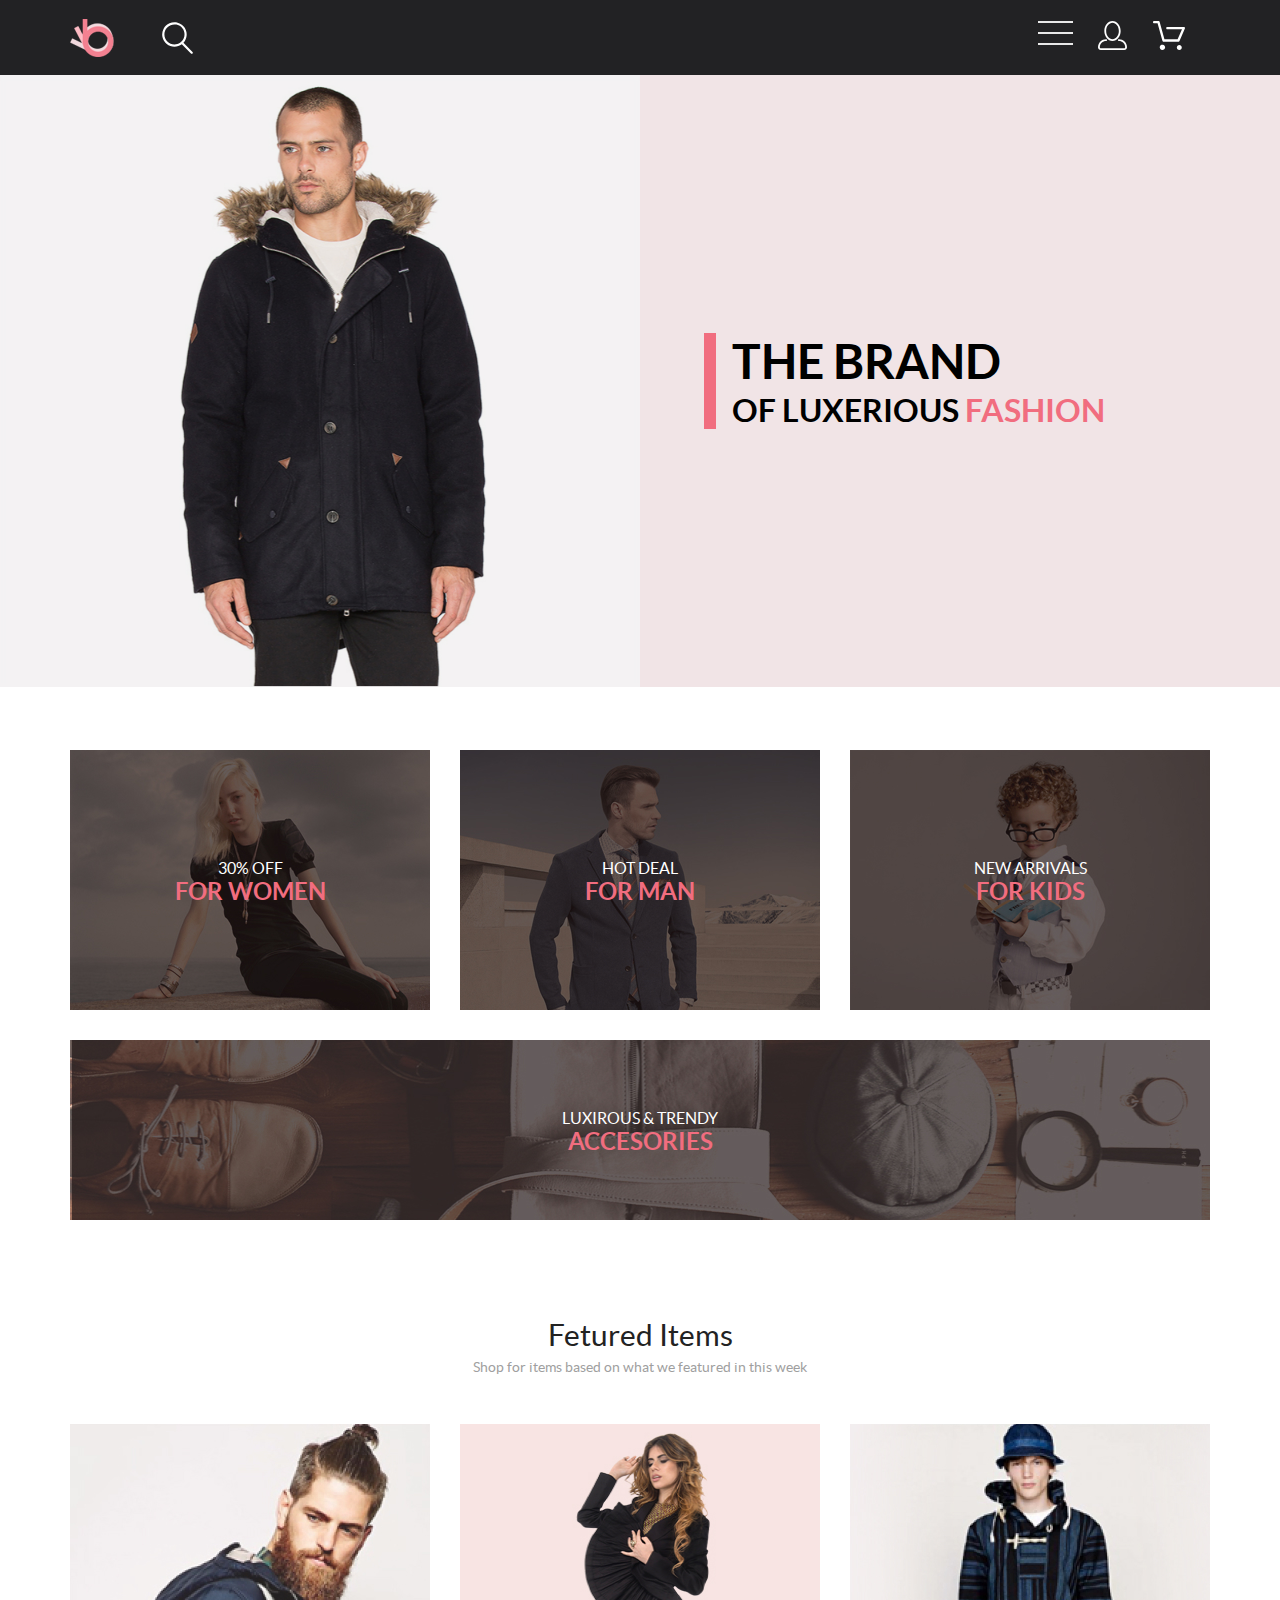
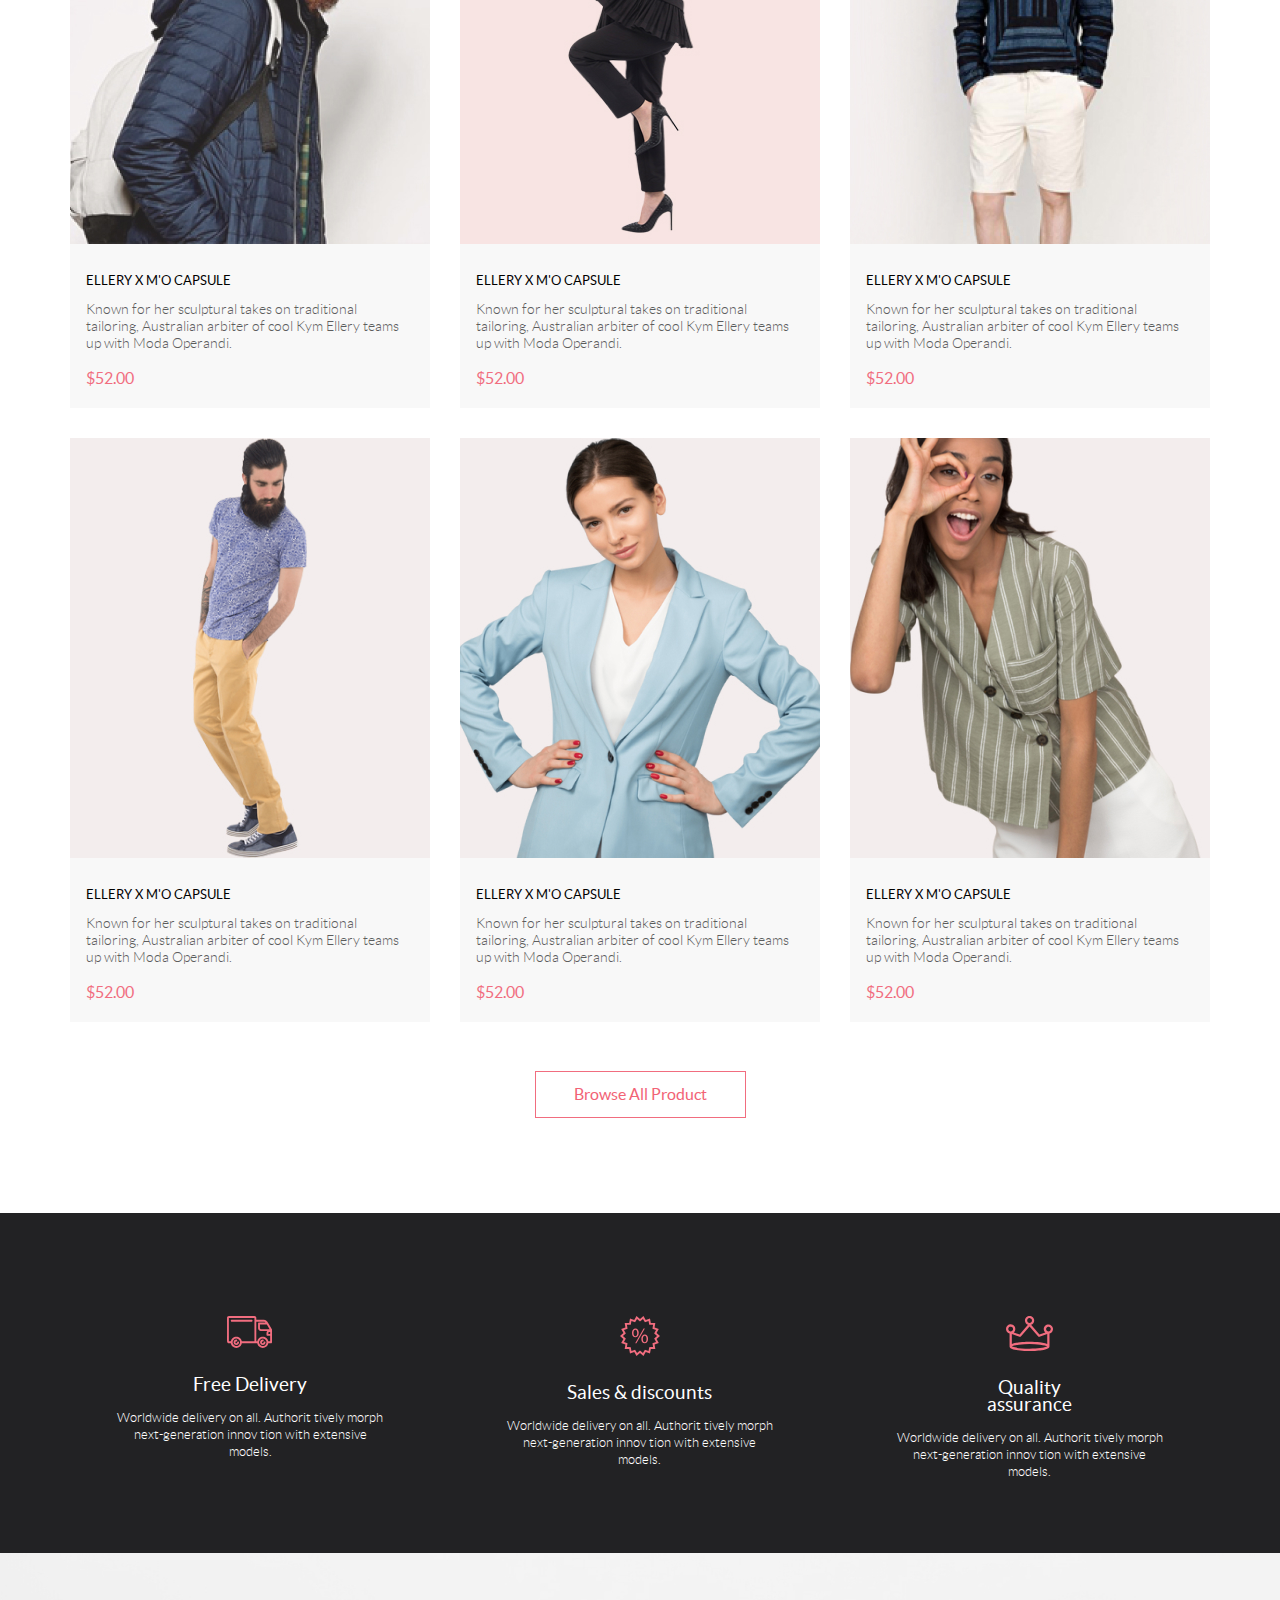
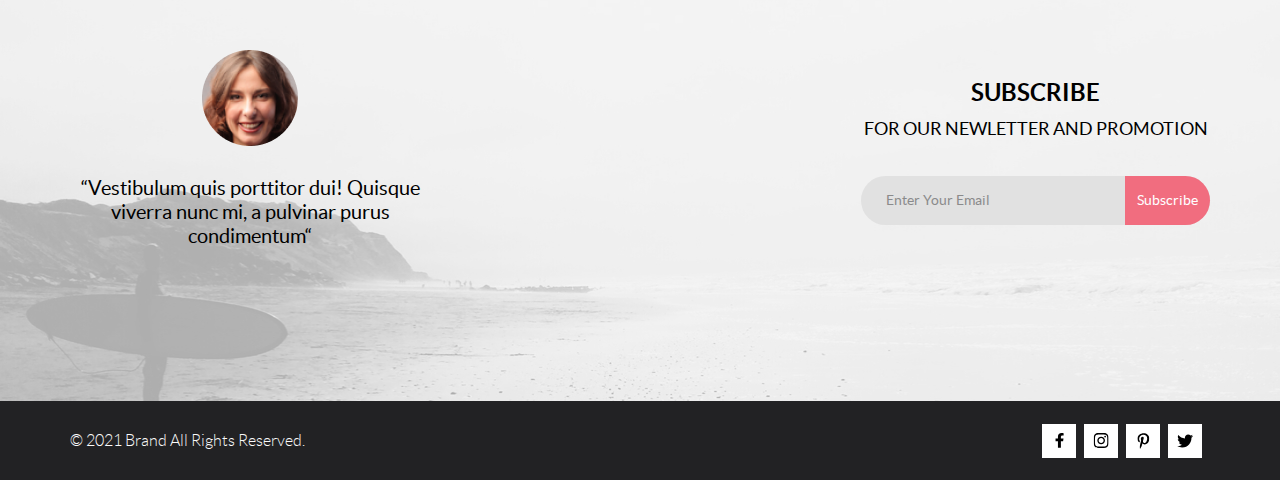
<file: index.html>
<!DOCTYPE html>
<html lang="en">
<head>
    <meta charset="UTF-8">
    <meta http-equiv="X-UA-Compatible" content="IE=edge">
    <meta name="viewport" content="width=device-width, initial-scale=1.0">
    <link rel="stylesheet" href="./css/style.css">
    <title>Document</title>
</head>
<body>
<!--HEADER-->
    <header class="header">
        <div class="container header__wrp">
            <div class="header__box">
                <img class="header__logo" src="./image/logo.png" alt="logo">
                <div class="header__search">
                    <form action="#" class="search">
                        <label>    
                            <span class="visually-hidden">Search</span>
                            <input  class="search-form" search-form type="search" name="search" placeholder="Search...">
                        </label>
                    </form>
                    <button class="search-button" search-button>
                        <svg class="search-icon icons--search" width="27" height="28" viewBox="0 0 27 28" xmlns="http://www.w3.org/2000/svg">
                            <path d="M19.0596 17.6259C20.6713 15.8658 21.6282 13.6048 21.7698 11.2225C21.9113 8.84018 21.2288 6.48173 19.8369 4.54318C18.445 2.60463 16.4285 1.20404 14.126 0.576619C11.8234 -0.0508009 9.3751 0.13316 7.19217 1.09761C5.00923 2.06205 3.22463 3.74825 2.13804 5.87302C1.05145 7.9978 0.729054 10.4318 1.225 12.7661C1.72094 15.1005 3.00501 17.1932 4.86158 18.6927C6.71814 20.1922 9.03413 21.0072 11.4206 21.0009C13.673 21.004 15.8645 20.27 17.6606 18.9109L25.4086 26.7179C25.4941 26.807 25.5965 26.8781 25.7099 26.927C25.8232 26.9759 25.9452 27.0017 26.0686 27.0029C26.1923 27.0033 26.3148 26.9782 26.4283 26.9292C26.5419 26.8801 26.6441 26.8082 26.7286 26.7179C26.9025 26.537 26.9997 26.2958 26.9997 26.0449C26.9997 25.794 26.9025 25.5528 26.7286 25.3719L19.0596 17.6259ZM2.88662 10.5009C2.89946 8.81563 3.41094 7.17187 4.35659 5.77685C5.30224 4.38183 6.63972 3.29801 8.20044 2.662C9.76115 2.02599 11.4752 1.86627 13.1266 2.20298C14.7779 2.53969 16.2926 3.35775 17.4797 4.55404C18.6668 5.75033 19.4732 7.27129 19.7972 8.92519C20.1212 10.5791 19.9483 12.2919 19.3002 13.8476C18.6522 15.4034 17.5581 16.7325 16.1559 17.6674C14.7536 18.6023 13.1059 19.1011 11.4206 19.1009C9.14916 19.0901 6.97482 18.1784 5.37484 16.566C3.77486 14.9537 2.87998 12.7724 2.88662 10.5009Z"/>
                        </svg>
                    </button>
                </div>
            </div>
            <ul class="header__menu-list">
                <li class="header__menu-item">
                    <button class="burger" data-burger aria-label="Открыть меню" aria-expanded="false">
                        <span class="burger__line"></span>
                    </button>
                </li>
                <li class="header__menu-item header__menu-person">
                    <a href="registration.html" class="header__menu-link">
                        <svg class="header__person-icon" width="29" height="29" viewBox="0 0 29 29" xmlns="http://www.w3.org/2000/svg">
                            <path d="M14.5 19.937C19 19.937 22.656 15.464 22.656 9.968C22.656 4.472 19 0 14.5 0C13.3631 0.0217413 12.2463 0.303398 11.2351 0.823397C10.2239 1.34339 9.34507 2.08794 8.66602 3C7.12663 4.99573 6.30819 7.45381 6.34399 9.974C6.34399 15.465 10 19.937 14.5 19.937ZM14.5 1.813C18 1.813 20.844 5.472 20.844 9.969C20.844 14.466 17.998 18.125 14.5 18.125C11.002 18.125 8.15603 14.465 8.15503 9.969C8.15403 5.473 11 1.813 14.5 1.813ZM20.844 18.125C20.6036 18.125 20.373 18.2205 20.203 18.3905C20.033 18.5605 19.9375 18.7911 19.9375 19.0315C19.9375 19.2719 20.033 19.5025 20.203 19.6725C20.373 19.8425 20.6036 19.938 20.844 19.938C22.526 19.9399 24.1386 20.6088 25.3279 21.7982C26.5172 22.9875 27.1861 24.6 27.188 26.282C27.1875 26.5221 27.0918 26.7523 26.922 26.9221C26.7522 27.0918 26.5221 27.1875 26.282 27.188H2.71997C2.47985 27.1875 2.24975 27.0918 2.07996 26.9221C1.91016 26.7523 1.81449 26.5221 1.81396 26.282C1.81608 24.6001 2.48517 22.9877 3.67444 21.7985C4.86371 20.6092 6.47608 19.9401 8.15796 19.938C8.39824 19.938 8.62868 19.8425 8.79858 19.6726C8.96849 19.5027 9.06396 19.2723 9.06396 19.032C9.06396 18.7917 8.96849 18.5613 8.79858 18.3914C8.62868 18.2215 8.39824 18.126 8.15796 18.126C5.99541 18.1279 3.92201 18.9875 2.39258 20.5164C0.863144 22.0453 0.00264777 24.1185 0 26.281C0.000794067 27.0019 0.287502 27.693 0.797241 28.2027C1.30698 28.7125 1.99811 28.9992 2.71899 29H26.282C27.0027 28.9989 27.6936 28.7121 28.2031 28.2024C28.7126 27.6927 28.9992 27.0017 29 26.281C28.9974 24.1187 28.1372 22.0457 26.6083 20.5168C25.0793 18.9878 23.0063 18.1276 20.844 18.125Z"/>
                        </svg>
                    </a>
                </li>
                <li class="header__menu-item header__menu-basket">
                    <a href="./cart.html" class="header__menu-link">
                        <svg class="header__basket-icon" width="33" height="29" viewBox="0 0 33 29" xmlns="http://www.w3.org/2000/svg">
                            <path d="M27.199 29C26.5512 28.9738 25.9396 28.6948 25.4952 28.2227C25.0509 27.7506 24.8094 27.1232 24.8225 26.475C24.8356 25.8269 25.1023 25.2097 25.5653 24.7559C26.0283 24.3022 26.6508 24.048 27.2991 24.048C27.9474 24.048 28.5697 24.3022 29.0327 24.7559C29.4957 25.2097 29.7624 25.8269 29.7755 26.475C29.7886 27.1232 29.5471 27.7506 29.1028 28.2227C28.6585 28.6948 28.0468 28.9738 27.399 29H27.199ZM7.75098 26.32C7.75098 25.79 7.90815 25.2718 8.20264 24.8311C8.49712 24.3904 8.91569 24.0469 9.4054 23.844C9.8951 23.6412 10.434 23.5881 10.9539 23.6915C11.4737 23.7949 11.9512 24.0502 12.326 24.425C12.7009 24.7998 12.9562 25.2773 13.0596 25.7972C13.163 26.317 13.1098 26.8559 12.907 27.3456C12.7041 27.8353 12.3606 28.2539 11.9199 28.5483C11.4792 28.8428 10.9611 29 10.431 29C10.0789 29.0003 9.73017 28.9311 9.40479 28.7966C9.0794 28.662 8.78374 28.4646 8.53467 28.2158C8.2856 27.9669 8.08805 27.6713 7.95325 27.3461C7.81844 27.0208 7.74902 26.6721 7.74902 26.32H7.75098ZM11.551 20.686C11.2916 20.6868 11.039 20.6024 10.8322 20.4457C10.6253 20.2891 10.4756 20.0689 10.406 19.819L5.573 2.36401H2.18005C1.86657 2.36401 1.56591 2.23947 1.34424 2.01781C1.12257 1.79614 0.998047 1.49549 0.998047 1.18201C0.998047 0.868519 1.12257 0.567873 1.34424 0.346205C1.56591 0.124537 1.86657 5.81268e-06 2.18005 5.81268e-06H6.46106C6.72055 -0.00080736 6.97309 0.0837201 7.17981 0.240568C7.38653 0.397416 7.53589 0.617884 7.60498 0.868006L12.438 18.323H25.616L29.999 8.27501H15.399C15.2409 8.27961 15.0834 8.25242 14.9359 8.19507C14.7884 8.13771 14.6539 8.05134 14.5404 7.94108C14.4269 7.83082 14.3366 7.69891 14.275 7.55315C14.2134 7.40739 14.1816 7.25075 14.1816 7.0925C14.1816 6.93426 14.2134 6.77762 14.275 6.63186C14.3366 6.4861 14.4269 6.35419 14.5404 6.24393C14.6539 6.13367 14.7884 6.0473 14.9359 5.98994C15.0834 5.93259 15.2409 5.90541 15.399 5.91001H31.812C32.0077 5.90996 32.2003 5.95866 32.3724 6.05172C32.5446 6.14478 32.6908 6.27926 32.798 6.44301C32.9058 6.60729 32.9714 6.79569 32.9889 6.99145C33.0063 7.18721 32.9752 7.38424 32.8981 7.565L27.493 19.977C27.4007 20.1876 27.249 20.3668 27.0565 20.4927C26.864 20.6186 26.6391 20.6858 26.4091 20.686H11.551Z"/>
                        </svg>
                    </a>
                </li>
            </ul>
            <nav class="header__nav" data-nav>
                <div class="header__nav-closed">
                    <button class="nav-closed-button" data-closed aria-label="Открыть меню">
                        <svg width="13" height="13" viewBox="0 0 13 13" xmlns="http://www.w3.org/2000/svg">
                            <path d="M7.4158 6.00409L11.7158 1.71409C11.9041 1.52579 12.0099 1.27039 12.0099 1.00409C12.0099 0.73779 11.9041 0.482395 11.7158 0.294092C11.5275 0.105788 11.2721 0 11.0058 0C10.7395 0 10.4841 0.105788 10.2958 0.294092L6.0058 4.59409L1.7158 0.294092C1.52749 0.105788 1.2721 -1.9841e-09 1.0058 0C0.739497 1.9841e-09 0.484102 0.105788 0.295798 0.294092C0.107495 0.482395 0.0017066 0.73779 0.0017066 1.00409C0.0017066 1.27039 0.107495 1.52579 0.295798 1.71409L4.5958 6.00409L0.295798 10.2941C0.20207 10.3871 0.127676 10.4977 0.0769072 10.6195C0.0261385 10.7414 0 10.8721 0 11.0041C0 11.1361 0.0261385 11.2668 0.0769072 11.3887C0.127676 11.5105 0.20207 11.6211 0.295798 11.7141C0.388761 11.8078 0.499362 11.8822 0.621222 11.933C0.743081 11.9838 0.873786 12.0099 1.0058 12.0099C1.13781 12.0099 1.26852 11.9838 1.39038 11.933C1.51223 11.8822 1.62284 11.8078 1.7158 11.7141L6.0058 7.41409L10.2958 11.7141C10.3888 11.8078 10.4994 11.8822 10.6212 11.933C10.7431 11.9838 10.8738 12.0099 11.0058 12.0099C11.1378 12.0099 11.2685 11.9838 11.3904 11.933C11.5122 11.8822 11.6228 11.8078 11.7158 11.7141C11.8095 11.6211 11.8839 11.5105 11.9347 11.3887C11.9855 11.2668 12.0116 11.1361 12.0116 11.0041C12.0116 10.8721 11.9855 10.7414 11.9347 10.6195C11.8839 10.4977 11.8095 10.3871 11.7158 10.2941L7.4158 6.00409Z"/>
                        </svg>
                    </button>
                </div>
                <h2 class="header__nav-title">menu</h2>
                <ul class="header__nav-list">
                    <li class="header__nav-item nav-item">
                        <h3 class="nav-item__title">man</h3>
                        <ul class="nav-item__list">
                            <li class="nav-item__item"><a class="nav-item-link" href="./catalog.html">Bags</a></li>
                            <li class="nav-item__item"><a class="nav-item-link" href="./catalog.html">Accessories</a></li>
                            <li class="nav-item__item"><a class="nav-item-link" href="./catalog.html">Denim</a></li>
                            <li class="nav-item__item"><a class="nav-item-link" href="./catalog.html">T-Shirts</a></li>
                        </ul>
                    </li>
                    <li class="header__nav-item">
                        <h3 class="nav-item__title">woman</h3>
                        <ul class="nav-item__list">
                            <li class="nav-item__item"><a class="nav-item-link" href="./catalog.html">Jackets & Coats</a></li>
                            <li class="nav-item__item"><a class="nav-item-link" href="./catalog.html">Accessories</a></li>
                            <li class="nav-item__item"><a class="nav-item-link" href="./catalog.html">Polos</a></li>
                            <li class="nav-item__item"><a class="nav-item-link" href="./catalog.html">Shirts</a></li>
                            <li class="nav-item__item"><a class="nav-item-link" href="./catalog.html">T-Shirts</a></li>
                        </ul>
                    </li>
                    <li class="header__nav-item">
                        <h3 class="nav-item__title">kids</h3>
                        <ul class="nav-item__list">
                            <li class="nav-item__item"><a class="nav-item-link" href="./catalog.html">Accessories</a></li>
                            <li class="nav-item__item"><a class="nav-item-link" href="./catalog.html">Jackets & Coats</a></li>
                            <li class="nav-item__item"><a class="nav-item-link" href="./catalog.html">T-Shirts</a></li>
                            <li class="nav-item__item"><a class="nav-item-link" href="./catalog.html">Polos</a></li>
                            <li class="nav-item__item"><a class="nav-item-link" href="./catalog.html">Bags</a></li>
                            <li class="nav-item__item"><a class="nav-item-link" href="./catalog.html">Shirts</a></li>
                        </ul>
                    </li>
                </ul>
            </nav>
        </div>
    </header>
<!--MAIN-->
    <main class="main">
        <section class="brand" slider-box>
            <img class="brand__img" src="./image/slider01.jpg" alt="man">
            <div class="brand__title-wrp">
                <h1 class="brand__title">the brand <span class="brand__title-lower">of luxerious <span class="brand__title-pink ">fashion</span></span></h1>
            </div>
        </section>
        <section class="sales">
            <div class="container">
                <h2 class="visually-hidden">sales</h2>
                <ul class="sales__list">
                    <li class="sales__item sales__item--women">
                        <p class="sales__item-text sales__text--position">30% off</p>
                        <h3 class="sales__title">for women</h3>
                    </li>
                    <li class="sales__item sales__item--man">
                        <p class="sales__item-text sales__text--position">hot deal</p>
                        <h3 class="sales__title">for man</h3>
                    </li>
                    <li class="sales__item sales__item--kids">
                        <p class="sales__item-text sales__text--position">new arrivals</p>
                        <h3 class="sales__title">for kids</h3>
                    </li>
                    <li class="sales__item sales__item--shoes">
                        <p class="sales__item-text sales__text-last--position">luxirous & trendy</p>
                        <h3 class="sales__title">accesories</h3>
                    </li>
                </ul>
            </div>
        </section>
        <section class="product">
            <div class="container">
                <h2 class="product__title">Fetured Items</h2>
                <p class="product__sub-title">Shop for items based on what we featured in this week</p>
                <ul class="product__list">
                    <li class="product__item">
                        <div class="product__item-block"><img class="product__item-img" src="./image/product-item01.jpg" alt="product"></div>
                        <div class="product-wrp">
                            <a class="product__item-title" href="./product.html">ellery x m'o capsule</a>
                            <p class="product__item-description">Known for her sculptural takes on traditional tailoring, Australian arbiter of cool Kym Ellery teams up with Moda Operandi.</p>
                            <p class="product__item-price">$52.00</p>
                        </div>
                        <button class="product__item-button">
                            <svg class="product__item-icon" width="33" height="29" viewBox="0 0 33 29" xmlns="http://www.w3.org/2000/svg">
                                <path d="M27.199 29C26.5512 28.9738 25.9396 28.6948 25.4952 28.2227C25.0509 27.7506 24.8094 27.1232 24.8225 26.475C24.8356 25.8269 25.1023 25.2097 25.5653 24.7559C26.0283 24.3022 26.6508 24.048 27.2991 24.048C27.9474 24.048 28.5697 24.3022 29.0327 24.7559C29.4957 25.2097 29.7624 25.8269 29.7755 26.475C29.7886 27.1232 29.5471 27.7506 29.1028 28.2227C28.6585 28.6948 28.0468 28.9738 27.399 29H27.199ZM7.75098 26.32C7.75098 25.79 7.90815 25.2718 8.20264 24.8311C8.49712 24.3904 8.91569 24.0469 9.4054 23.844C9.8951 23.6412 10.434 23.5881 10.9539 23.6915C11.4737 23.7949 11.9512 24.0502 12.326 24.425C12.7009 24.7998 12.9562 25.2773 13.0596 25.7972C13.163 26.317 13.1098 26.8559 12.907 27.3456C12.7041 27.8353 12.3606 28.2539 11.9199 28.5483C11.4792 28.8428 10.9611 29 10.431 29C10.0789 29.0003 9.73017 28.9311 9.40479 28.7966C9.0794 28.662 8.78374 28.4646 8.53467 28.2158C8.2856 27.9669 8.08805 27.6713 7.95325 27.3461C7.81844 27.0208 7.74902 26.6721 7.74902 26.32H7.75098ZM11.551 20.686C11.2916 20.6868 11.039 20.6024 10.8322 20.4457C10.6253 20.2891 10.4756 20.0689 10.406 19.819L5.573 2.36401H2.18005C1.86657 2.36401 1.56591 2.23947 1.34424 2.01781C1.12257 1.79614 0.998047 1.49549 0.998047 1.18201C0.998047 0.868519 1.12257 0.567873 1.34424 0.346205C1.56591 0.124537 1.86657 5.81268e-06 2.18005 5.81268e-06H6.46106C6.72055 -0.00080736 6.97309 0.0837201 7.17981 0.240568C7.38653 0.397416 7.53589 0.617884 7.60498 0.868006L12.438 18.323H25.616L29.999 8.27501H15.399C15.2409 8.27961 15.0834 8.25242 14.9359 8.19507C14.7884 8.13771 14.6539 8.05134 14.5404 7.94108C14.4269 7.83082 14.3366 7.69891 14.275 7.55315C14.2134 7.40739 14.1816 7.25075 14.1816 7.0925C14.1816 6.93426 14.2134 6.77762 14.275 6.63186C14.3366 6.4861 14.4269 6.35419 14.5404 6.24393C14.6539 6.13367 14.7884 6.0473 14.9359 5.98994C15.0834 5.93259 15.2409 5.90541 15.399 5.91001H31.812C32.0077 5.90996 32.2003 5.95866 32.3724 6.05172C32.5446 6.14478 32.6908 6.27926 32.798 6.44301C32.9058 6.60729 32.9714 6.79569 32.9889 6.99145C33.0063 7.18721 32.9752 7.38424 32.8981 7.565L27.493 19.977C27.4007 20.1876 27.249 20.3668 27.0565 20.4927C26.864 20.6186 26.6391 20.6858 26.4091 20.686H11.551Z"/>
                            </svg>
                            <span class="product__item-button-text">Add to Cart</span>
                        </button>
                    </li>
                    <li class="product__item">
                        <div class="product__item-block">
                            <img class="product__item-img" src="./image/product-item02.jpg" alt="product">
                        </div> 
                        <div class="product-wrp">
                            <a class="product__item-title" href="./product.html">ellery x m'o capsule</a>
                            <p class="product__item-description">Known for her sculptural takes on traditional tailoring, Australian arbiter of cool Kym Ellery teams up with Moda Operandi.</p>
                            <p class="product__item-price">$52.00</p> 
                        </div>
                        <button class="product__item-button">
                            <svg class="product__item-icon" width="33" height="29" viewBox="0 0 33 29" xmlns="http://www.w3.org/2000/svg">
                                <path d="M27.199 29C26.5512 28.9738 25.9396 28.6948 25.4952 28.2227C25.0509 27.7506 24.8094 27.1232 24.8225 26.475C24.8356 25.8269 25.1023 25.2097 25.5653 24.7559C26.0283 24.3022 26.6508 24.048 27.2991 24.048C27.9474 24.048 28.5697 24.3022 29.0327 24.7559C29.4957 25.2097 29.7624 25.8269 29.7755 26.475C29.7886 27.1232 29.5471 27.7506 29.1028 28.2227C28.6585 28.6948 28.0468 28.9738 27.399 29H27.199ZM7.75098 26.32C7.75098 25.79 7.90815 25.2718 8.20264 24.8311C8.49712 24.3904 8.91569 24.0469 9.4054 23.844C9.8951 23.6412 10.434 23.5881 10.9539 23.6915C11.4737 23.7949 11.9512 24.0502 12.326 24.425C12.7009 24.7998 12.9562 25.2773 13.0596 25.7972C13.163 26.317 13.1098 26.8559 12.907 27.3456C12.7041 27.8353 12.3606 28.2539 11.9199 28.5483C11.4792 28.8428 10.9611 29 10.431 29C10.0789 29.0003 9.73017 28.9311 9.40479 28.7966C9.0794 28.662 8.78374 28.4646 8.53467 28.2158C8.2856 27.9669 8.08805 27.6713 7.95325 27.3461C7.81844 27.0208 7.74902 26.6721 7.74902 26.32H7.75098ZM11.551 20.686C11.2916 20.6868 11.039 20.6024 10.8322 20.4457C10.6253 20.2891 10.4756 20.0689 10.406 19.819L5.573 2.36401H2.18005C1.86657 2.36401 1.56591 2.23947 1.34424 2.01781C1.12257 1.79614 0.998047 1.49549 0.998047 1.18201C0.998047 0.868519 1.12257 0.567873 1.34424 0.346205C1.56591 0.124537 1.86657 5.81268e-06 2.18005 5.81268e-06H6.46106C6.72055 -0.00080736 6.97309 0.0837201 7.17981 0.240568C7.38653 0.397416 7.53589 0.617884 7.60498 0.868006L12.438 18.323H25.616L29.999 8.27501H15.399C15.2409 8.27961 15.0834 8.25242 14.9359 8.19507C14.7884 8.13771 14.6539 8.05134 14.5404 7.94108C14.4269 7.83082 14.3366 7.69891 14.275 7.55315C14.2134 7.40739 14.1816 7.25075 14.1816 7.0925C14.1816 6.93426 14.2134 6.77762 14.275 6.63186C14.3366 6.4861 14.4269 6.35419 14.5404 6.24393C14.6539 6.13367 14.7884 6.0473 14.9359 5.98994C15.0834 5.93259 15.2409 5.90541 15.399 5.91001H31.812C32.0077 5.90996 32.2003 5.95866 32.3724 6.05172C32.5446 6.14478 32.6908 6.27926 32.798 6.44301C32.9058 6.60729 32.9714 6.79569 32.9889 6.99145C33.0063 7.18721 32.9752 7.38424 32.8981 7.565L27.493 19.977C27.4007 20.1876 27.249 20.3668 27.0565 20.4927C26.864 20.6186 26.6391 20.6858 26.4091 20.686H11.551Z"/>
                            </svg>
                            <span class="product__item-button-text">Add to Cart</span>
                        </button>
                    </li>
                    <li class="product__item">
                        <div class="product__item-block">
                            <img class="product__item-img" src="./image/product-item03.jpg" alt="product">
                        </div>
                        <div class="product-wrp">
                            <a class="product__item-title" href="./product.html">ellery x m'o capsule</a>
                            <p class="product__item-description">Known for her sculptural takes on traditional tailoring, Australian arbiter of cool Kym Ellery teams up with Moda Operandi.</p>
                            <p class="product__item-price">$52.00</p>
                        </div>
                        <button class="product__item-button">
                            <svg class="product__item-icon" width="33" height="29" viewBox="0 0 33 29" xmlns="http://www.w3.org/2000/svg">
                                <path d="M27.199 29C26.5512 28.9738 25.9396 28.6948 25.4952 28.2227C25.0509 27.7506 24.8094 27.1232 24.8225 26.475C24.8356 25.8269 25.1023 25.2097 25.5653 24.7559C26.0283 24.3022 26.6508 24.048 27.2991 24.048C27.9474 24.048 28.5697 24.3022 29.0327 24.7559C29.4957 25.2097 29.7624 25.8269 29.7755 26.475C29.7886 27.1232 29.5471 27.7506 29.1028 28.2227C28.6585 28.6948 28.0468 28.9738 27.399 29H27.199ZM7.75098 26.32C7.75098 25.79 7.90815 25.2718 8.20264 24.8311C8.49712 24.3904 8.91569 24.0469 9.4054 23.844C9.8951 23.6412 10.434 23.5881 10.9539 23.6915C11.4737 23.7949 11.9512 24.0502 12.326 24.425C12.7009 24.7998 12.9562 25.2773 13.0596 25.7972C13.163 26.317 13.1098 26.8559 12.907 27.3456C12.7041 27.8353 12.3606 28.2539 11.9199 28.5483C11.4792 28.8428 10.9611 29 10.431 29C10.0789 29.0003 9.73017 28.9311 9.40479 28.7966C9.0794 28.662 8.78374 28.4646 8.53467 28.2158C8.2856 27.9669 8.08805 27.6713 7.95325 27.3461C7.81844 27.0208 7.74902 26.6721 7.74902 26.32H7.75098ZM11.551 20.686C11.2916 20.6868 11.039 20.6024 10.8322 20.4457C10.6253 20.2891 10.4756 20.0689 10.406 19.819L5.573 2.36401H2.18005C1.86657 2.36401 1.56591 2.23947 1.34424 2.01781C1.12257 1.79614 0.998047 1.49549 0.998047 1.18201C0.998047 0.868519 1.12257 0.567873 1.34424 0.346205C1.56591 0.124537 1.86657 5.81268e-06 2.18005 5.81268e-06H6.46106C6.72055 -0.00080736 6.97309 0.0837201 7.17981 0.240568C7.38653 0.397416 7.53589 0.617884 7.60498 0.868006L12.438 18.323H25.616L29.999 8.27501H15.399C15.2409 8.27961 15.0834 8.25242 14.9359 8.19507C14.7884 8.13771 14.6539 8.05134 14.5404 7.94108C14.4269 7.83082 14.3366 7.69891 14.275 7.55315C14.2134 7.40739 14.1816 7.25075 14.1816 7.0925C14.1816 6.93426 14.2134 6.77762 14.275 6.63186C14.3366 6.4861 14.4269 6.35419 14.5404 6.24393C14.6539 6.13367 14.7884 6.0473 14.9359 5.98994C15.0834 5.93259 15.2409 5.90541 15.399 5.91001H31.812C32.0077 5.90996 32.2003 5.95866 32.3724 6.05172C32.5446 6.14478 32.6908 6.27926 32.798 6.44301C32.9058 6.60729 32.9714 6.79569 32.9889 6.99145C33.0063 7.18721 32.9752 7.38424 32.8981 7.565L27.493 19.977C27.4007 20.1876 27.249 20.3668 27.0565 20.4927C26.864 20.6186 26.6391 20.6858 26.4091 20.686H11.551Z"/>
                            </svg>
                            <span class="product__item-button-text">Add to Cart</span>
                        </button>
                    </li>
                    <li class="product__item">
                        <div class="product__item-block">
                            <img class="product__item-img" src="./image/product-item04.jpg" alt="product">
                        </div>
                        <div class="product-wrp">
                            <a class="product__item-title" href="./product.html">ellery x m'o capsule</a>
                            <p class="product__item-description">Known for her sculptural takes on traditional tailoring, Australian arbiter of cool Kym Ellery teams up with Moda Operandi.</p>
                            <p class="product__item-price">$52.00</p>
                        </div>
                        <button class="product__item-button">
                            <svg class="product__item-icon" width="33" height="29" viewBox="0 0 33 29" xmlns="http://www.w3.org/2000/svg">
                                <path d="M27.199 29C26.5512 28.9738 25.9396 28.6948 25.4952 28.2227C25.0509 27.7506 24.8094 27.1232 24.8225 26.475C24.8356 25.8269 25.1023 25.2097 25.5653 24.7559C26.0283 24.3022 26.6508 24.048 27.2991 24.048C27.9474 24.048 28.5697 24.3022 29.0327 24.7559C29.4957 25.2097 29.7624 25.8269 29.7755 26.475C29.7886 27.1232 29.5471 27.7506 29.1028 28.2227C28.6585 28.6948 28.0468 28.9738 27.399 29H27.199ZM7.75098 26.32C7.75098 25.79 7.90815 25.2718 8.20264 24.8311C8.49712 24.3904 8.91569 24.0469 9.4054 23.844C9.8951 23.6412 10.434 23.5881 10.9539 23.6915C11.4737 23.7949 11.9512 24.0502 12.326 24.425C12.7009 24.7998 12.9562 25.2773 13.0596 25.7972C13.163 26.317 13.1098 26.8559 12.907 27.3456C12.7041 27.8353 12.3606 28.2539 11.9199 28.5483C11.4792 28.8428 10.9611 29 10.431 29C10.0789 29.0003 9.73017 28.9311 9.40479 28.7966C9.0794 28.662 8.78374 28.4646 8.53467 28.2158C8.2856 27.9669 8.08805 27.6713 7.95325 27.3461C7.81844 27.0208 7.74902 26.6721 7.74902 26.32H7.75098ZM11.551 20.686C11.2916 20.6868 11.039 20.6024 10.8322 20.4457C10.6253 20.2891 10.4756 20.0689 10.406 19.819L5.573 2.36401H2.18005C1.86657 2.36401 1.56591 2.23947 1.34424 2.01781C1.12257 1.79614 0.998047 1.49549 0.998047 1.18201C0.998047 0.868519 1.12257 0.567873 1.34424 0.346205C1.56591 0.124537 1.86657 5.81268e-06 2.18005 5.81268e-06H6.46106C6.72055 -0.00080736 6.97309 0.0837201 7.17981 0.240568C7.38653 0.397416 7.53589 0.617884 7.60498 0.868006L12.438 18.323H25.616L29.999 8.27501H15.399C15.2409 8.27961 15.0834 8.25242 14.9359 8.19507C14.7884 8.13771 14.6539 8.05134 14.5404 7.94108C14.4269 7.83082 14.3366 7.69891 14.275 7.55315C14.2134 7.40739 14.1816 7.25075 14.1816 7.0925C14.1816 6.93426 14.2134 6.77762 14.275 6.63186C14.3366 6.4861 14.4269 6.35419 14.5404 6.24393C14.6539 6.13367 14.7884 6.0473 14.9359 5.98994C15.0834 5.93259 15.2409 5.90541 15.399 5.91001H31.812C32.0077 5.90996 32.2003 5.95866 32.3724 6.05172C32.5446 6.14478 32.6908 6.27926 32.798 6.44301C32.9058 6.60729 32.9714 6.79569 32.9889 6.99145C33.0063 7.18721 32.9752 7.38424 32.8981 7.565L27.493 19.977C27.4007 20.1876 27.249 20.3668 27.0565 20.4927C26.864 20.6186 26.6391 20.6858 26.4091 20.686H11.551Z"/>
                            </svg>
                            <span class="product__item-button-text">Add to Cart</span>
                        </button>
                    </li>
                    <li class="product__item">
                        <div class="product__item-block">
                            <img class="product__item-img" src="./image/product-item05.jpg" alt="product">
                        </div>
                        <div class="product-wrp">
                            <a class="product__item-title" href="./product.html">ellery x m'o capsule</a>
                            <p class="product__item-description">Known for her sculptural takes on traditional tailoring, Australian arbiter of cool Kym Ellery teams up with Moda Operandi.</p>
                            <p class="product__item-price">$52.00</p>
                        </div>
                        <button class="product__item-button">
                            <svg class="product__item-icon" width="33" height="29" viewBox="0 0 33 29" xmlns="http://www.w3.org/2000/svg">
                                <path d="M27.199 29C26.5512 28.9738 25.9396 28.6948 25.4952 28.2227C25.0509 27.7506 24.8094 27.1232 24.8225 26.475C24.8356 25.8269 25.1023 25.2097 25.5653 24.7559C26.0283 24.3022 26.6508 24.048 27.2991 24.048C27.9474 24.048 28.5697 24.3022 29.0327 24.7559C29.4957 25.2097 29.7624 25.8269 29.7755 26.475C29.7886 27.1232 29.5471 27.7506 29.1028 28.2227C28.6585 28.6948 28.0468 28.9738 27.399 29H27.199ZM7.75098 26.32C7.75098 25.79 7.90815 25.2718 8.20264 24.8311C8.49712 24.3904 8.91569 24.0469 9.4054 23.844C9.8951 23.6412 10.434 23.5881 10.9539 23.6915C11.4737 23.7949 11.9512 24.0502 12.326 24.425C12.7009 24.7998 12.9562 25.2773 13.0596 25.7972C13.163 26.317 13.1098 26.8559 12.907 27.3456C12.7041 27.8353 12.3606 28.2539 11.9199 28.5483C11.4792 28.8428 10.9611 29 10.431 29C10.0789 29.0003 9.73017 28.9311 9.40479 28.7966C9.0794 28.662 8.78374 28.4646 8.53467 28.2158C8.2856 27.9669 8.08805 27.6713 7.95325 27.3461C7.81844 27.0208 7.74902 26.6721 7.74902 26.32H7.75098ZM11.551 20.686C11.2916 20.6868 11.039 20.6024 10.8322 20.4457C10.6253 20.2891 10.4756 20.0689 10.406 19.819L5.573 2.36401H2.18005C1.86657 2.36401 1.56591 2.23947 1.34424 2.01781C1.12257 1.79614 0.998047 1.49549 0.998047 1.18201C0.998047 0.868519 1.12257 0.567873 1.34424 0.346205C1.56591 0.124537 1.86657 5.81268e-06 2.18005 5.81268e-06H6.46106C6.72055 -0.00080736 6.97309 0.0837201 7.17981 0.240568C7.38653 0.397416 7.53589 0.617884 7.60498 0.868006L12.438 18.323H25.616L29.999 8.27501H15.399C15.2409 8.27961 15.0834 8.25242 14.9359 8.19507C14.7884 8.13771 14.6539 8.05134 14.5404 7.94108C14.4269 7.83082 14.3366 7.69891 14.275 7.55315C14.2134 7.40739 14.1816 7.25075 14.1816 7.0925C14.1816 6.93426 14.2134 6.77762 14.275 6.63186C14.3366 6.4861 14.4269 6.35419 14.5404 6.24393C14.6539 6.13367 14.7884 6.0473 14.9359 5.98994C15.0834 5.93259 15.2409 5.90541 15.399 5.91001H31.812C32.0077 5.90996 32.2003 5.95866 32.3724 6.05172C32.5446 6.14478 32.6908 6.27926 32.798 6.44301C32.9058 6.60729 32.9714 6.79569 32.9889 6.99145C33.0063 7.18721 32.9752 7.38424 32.8981 7.565L27.493 19.977C27.4007 20.1876 27.249 20.3668 27.0565 20.4927C26.864 20.6186 26.6391 20.6858 26.4091 20.686H11.551Z"/>
                            </svg>                            
                            <span class="product__item-button-text">Add to Cart</span>
                        </button>
                    </li>
                    <li class="product__item">
                        <div class="product__item-block">
                            <img class="product__item-img" src="./image/product-item06.jpg" alt="product">
                        </div>
                        <div class="product-wrp">
                            <a class="product__item-title" href="./product.html">ellery x m'o capsule</a>
                            <p class="product__item-description">Known for her sculptural takes on traditional tailoring, Australian arbiter of cool Kym Ellery teams up with Moda Operandi.</a>
                            <p class="product__item-price">$52.00</p>
                        </div>
                        <button class="product__item-button">
                            <svg class="product__item-icon" width="33" height="29" viewBox="0 0 33 29" xmlns="http://www.w3.org/2000/svg">
                                <path d="M27.199 29C26.5512 28.9738 25.9396 28.6948 25.4952 28.2227C25.0509 27.7506 24.8094 27.1232 24.8225 26.475C24.8356 25.8269 25.1023 25.2097 25.5653 24.7559C26.0283 24.3022 26.6508 24.048 27.2991 24.048C27.9474 24.048 28.5697 24.3022 29.0327 24.7559C29.4957 25.2097 29.7624 25.8269 29.7755 26.475C29.7886 27.1232 29.5471 27.7506 29.1028 28.2227C28.6585 28.6948 28.0468 28.9738 27.399 29H27.199ZM7.75098 26.32C7.75098 25.79 7.90815 25.2718 8.20264 24.8311C8.49712 24.3904 8.91569 24.0469 9.4054 23.844C9.8951 23.6412 10.434 23.5881 10.9539 23.6915C11.4737 23.7949 11.9512 24.0502 12.326 24.425C12.7009 24.7998 12.9562 25.2773 13.0596 25.7972C13.163 26.317 13.1098 26.8559 12.907 27.3456C12.7041 27.8353 12.3606 28.2539 11.9199 28.5483C11.4792 28.8428 10.9611 29 10.431 29C10.0789 29.0003 9.73017 28.9311 9.40479 28.7966C9.0794 28.662 8.78374 28.4646 8.53467 28.2158C8.2856 27.9669 8.08805 27.6713 7.95325 27.3461C7.81844 27.0208 7.74902 26.6721 7.74902 26.32H7.75098ZM11.551 20.686C11.2916 20.6868 11.039 20.6024 10.8322 20.4457C10.6253 20.2891 10.4756 20.0689 10.406 19.819L5.573 2.36401H2.18005C1.86657 2.36401 1.56591 2.23947 1.34424 2.01781C1.12257 1.79614 0.998047 1.49549 0.998047 1.18201C0.998047 0.868519 1.12257 0.567873 1.34424 0.346205C1.56591 0.124537 1.86657 5.81268e-06 2.18005 5.81268e-06H6.46106C6.72055 -0.00080736 6.97309 0.0837201 7.17981 0.240568C7.38653 0.397416 7.53589 0.617884 7.60498 0.868006L12.438 18.323H25.616L29.999 8.27501H15.399C15.2409 8.27961 15.0834 8.25242 14.9359 8.19507C14.7884 8.13771 14.6539 8.05134 14.5404 7.94108C14.4269 7.83082 14.3366 7.69891 14.275 7.55315C14.2134 7.40739 14.1816 7.25075 14.1816 7.0925C14.1816 6.93426 14.2134 6.77762 14.275 6.63186C14.3366 6.4861 14.4269 6.35419 14.5404 6.24393C14.6539 6.13367 14.7884 6.0473 14.9359 5.98994C15.0834 5.93259 15.2409 5.90541 15.399 5.91001H31.812C32.0077 5.90996 32.2003 5.95866 32.3724 6.05172C32.5446 6.14478 32.6908 6.27926 32.798 6.44301C32.9058 6.60729 32.9714 6.79569 32.9889 6.99145C33.0063 7.18721 32.9752 7.38424 32.8981 7.565L27.493 19.977C27.4007 20.1876 27.249 20.3668 27.0565 20.4927C26.864 20.6186 26.6391 20.6858 26.4091 20.686H11.551Z"/>
                            </svg>
                            <span class="product__item-button-text">Add to Cart</span>
                        </button>
                    </li>
                </ul>
                <div class="product__all-range"><a class="product__range-link" href="./catalog.html">Browse All Product</a></div>
            </div>
        </section>
        <section class="advantages">
            <div class="container">
                <h2 class="visually-hidden">advantages</h2>
                <ul class="advantages__list">
                    <li class="advantages__item">
                        <img class="advantages__item-image" src="./image/delivery.svg" alt="delivery">
                        <h3 class="advantages__item-title">Free Delivery</h3>
                        <p class="advantages__item-text">Worldwide delivery on all. Authorit tively morph next-generation innov tion with extensive models.</p>
                    </li>
                    <li class="advantages__item">
                        <img class="advantages__item-image" src="./image/discounts.svg" alt="delivery">
                        <h3 class="advantages__item-title">Sales & discounts</h3>
                        <p class="advantages__item-text">Worldwide delivery on all. Authorit tively morph next-generation innov tion with extensive models.</p>
                    </li>
                    <li class="advantages__item">
                        <img class="advantages__item-image" src="./image/quality.svg" alt="delivery">
                        <h3 class="advantages__item-title">Quality assurance</h3>
                        <p class="advantages__item-text">Worldwide delivery on all. Authorit tively morph next-generation innov tion with extensive models.</p>
                    </li>
                </ul>
            </div>
        </section>
    </main>
<!--FOOTER-->
    <footer class="footer">
        <section class="subscribe">
            <div class="subscribe__wrp container ">
                <div class="subscribe__review">
                    <img class="subscribe__img" src="./image/inter.png" alt="review">
                    <p class="subscribe__title">“Vestibulum quis porttitor dui! Quisque viverra nunc mi, a pulvinar purus condimentum“</p>
                </div>
                <div class="subscribe__form">
                    <h2 class="subscribe__form-title">subscribe</h2>
                    <p class="subscribe__form-text">for our newletter and promotion</p>
                    <div class="subscribe__form-email">
                        <form action="#">
                            <label for="email" class="visually-hidden">email</label>
                            <input class="subscribe__form-area" type="email" placeholder="Enter Your Email">
                            <input class="subscribe__form-button" type="submit" value="Subscribe">
                        </form>
                    </div>
                </div>
            </div>
        </section>
        <section class="social">
            <div class="container social__wrp">
                <p class="social__copyright-text">&copy 2021  Brand  All Rights Reserved.</p>
                <ul class="social__list">
                    <li class="social__item">
                        <a class="social__item-link" href="#">
                            <svg class="social__item-image" width="11" height="16" viewBox="0 0 11 16" xmlns="http://www.w3.org/2000/svg">
                                <path d="M9.08836 8.28L9.50686 5.61602H6.89022V3.88729C6.89022 3.15847 7.25574 2.44806 8.42765 2.44806H9.61722V0.179975C9.61722 0.179975 8.53772 0 7.50561 0C5.35073 0 3.9422 1.27593 3.9422 3.5857V5.61602H1.54688V8.28H3.9422V14.72H6.89022V8.28H9.08836Z"/>
                            </svg>
                        </a>
                    </li>
                    <li class="social__item">
                        <a class="social__item-link" href="#">
                            <svg class="social__item-image" width="16" height="17" viewBox="0 0 16 17" xmlns="http://www.w3.org/2000/svg">
                                <g clip-path="url(#clip0_128_234)">
                                <path d="M8.13897 4.68159C6.02383 4.68159 4.31774 6.38491 4.31774 8.49663C4.31774 10.6083 6.02383 12.3117 8.13897 12.3117C10.2541 12.3117 11.9602 10.6083 11.9602 8.49663C11.9602 6.38491 10.2541 4.68159 8.13897 4.68159ZM8.13897 10.9769C6.77211 10.9769 5.65467 9.8646 5.65467 8.49663C5.65467 7.12866 6.76878 6.01636 8.13897 6.01636C9.50915 6.01636 10.6233 7.12866 10.6233 8.49663C10.6233 9.8646 9.50583 10.9769 8.13897 10.9769ZM13.0078 4.52554C13.0078 5.02026 12.6087 5.41538 12.1165 5.41538C11.621 5.41538 11.2252 5.01694 11.2252 4.52554C11.2252 4.03413 11.6243 3.63569 12.1165 3.63569C12.6087 3.63569 13.0078 4.03413 13.0078 4.52554ZM15.5386 5.42866C15.4821 4.23667 15.2094 3.18081 14.3347 2.31089C13.4634 1.44097 12.4058 1.1687 11.2119 1.10894C9.9814 1.03921 6.29321 1.03921 5.0627 1.10894C3.8721 1.16538 2.81453 1.43765 1.93987 2.30757C1.06522 3.17749 0.795836 4.23335 0.735973 5.42534C0.666134 6.65386 0.666134 10.3361 0.735973 11.5646C0.79251 12.7566 1.06522 13.8124 1.93987 14.6824C2.81453 15.5523 3.86878 15.8246 5.0627 15.8843C6.29321 15.9541 9.9814 15.9541 11.2119 15.8843C12.4058 15.8279 13.4634 15.5556 14.3347 14.6824C15.2061 13.8124 15.4788 12.7566 15.5386 11.5646C15.6085 10.3361 15.6085 6.65718 15.5386 5.42866ZM13.949 12.8828C13.6895 13.5335 13.1874 14.0349 12.5322 14.2972C11.5511 14.6857 9.22314 14.596 8.13897 14.596C7.05479 14.596 4.72348 14.6824 3.74573 14.2972C3.09389 14.0382 2.59171 13.5369 2.32898 12.8828C1.93987 11.9033 2.02967 9.57905 2.02967 8.49663C2.02967 7.41421 1.9432 5.08667 2.32898 4.1105C2.58838 3.45972 3.09056 2.95835 3.74573 2.69604C4.7268 2.30757 7.05479 2.39722 8.13897 2.39722C9.22314 2.39722 11.5545 2.31089 12.5322 2.69604C13.184 2.95503 13.6862 3.4564 13.949 4.1105C14.3381 5.08999 14.2483 7.41421 14.2483 8.49663C14.2483 9.57905 14.3381 11.9066 13.949 12.8828Z"/>
                                </g>
                                <defs>
                                <clipPath id="clip0_128_234">
                                <rect width="14.8991" height="17" transform="translate(0.685547)"/>
                                </clipPath>
                                </defs>
                            </svg>
                        </a>
                    </li>
                    <li class="social__item">
                        <a class="social__item-link" href="#">
                            <svg class="social__item-image" width="13" height="16" viewBox="0 0 13 16" xmlns="http://www.w3.org/2000/svg">
                                <g clip-path="url(#clip0_128_242)">
                                <path d="M6.74032 0.203125C3.55564 0.203125 0.408203 2.34063 0.408203 5.8C0.408203 8 1.63738 9.25 2.38233 9.25C2.68963 9.25 2.86655 8.3875 2.86655 8.14375C2.86655 7.85313 2.13091 7.23438 2.13091 6.025C2.13091 3.5125 4.03055 1.73125 6.4889 1.73125C8.60271 1.73125 10.1671 2.94062 10.1671 5.1625C10.1671 6.82187 9.50597 9.93437 7.36422 9.93437C6.59133 9.93437 5.93018 9.37187 5.93018 8.56563C5.93018 7.38438 6.74963 6.24062 6.74963 5.02187C6.74963 2.95312 3.835 3.32812 3.835 5.82812C3.835 6.35313 3.90018 6.93437 4.13298 7.4125C3.70463 9.26875 2.82931 12.0344 2.82931 13.9469C2.82931 14.5375 2.91311 15.1188 2.96899 15.7094C3.07452 15.8281 3.02175 15.8156 3.18316 15.7563C4.74757 13.6 4.69169 13.1781 5.3994 10.3562C5.78119 11.0875 6.76826 11.4812 7.55046 11.4812C10.8469 11.4812 12.3275 8.24688 12.3275 5.33125C12.3275 2.22813 9.66427 0.203125 6.74032 0.203125Z"/>
                                </g>
                                <defs>
                                <clipPath id="clip0_128_242">
                                <rect width="11.9193" height="16" transform="translate(0.408203)"/>
                                </clipPath>
                                </defs>
                            </svg>
                        </a>
                    </li>
                    <li class="social__item">
                        <a class="social__item-link" href="#">
                            <svg class="social__item-image" width="17" height="16" viewBox="0 0 17 16" xmlns="http://www.w3.org/2000/svg">
                                <g clip-path="url(#clip0_128_238)">
                                <path d="M14.417 4.74052C14.427 4.88264 14.427 5.0248 14.427 5.16692C14.427 9.50192 11.1498 14.4969 5.15986 14.4969C3.31448 14.4969 1.60022 13.9588 0.158203 13.0248C0.420396 13.0552 0.67247 13.0654 0.944752 13.0654C2.46741 13.0654 3.8691 12.5476 4.98843 11.6644C3.5565 11.6339 2.3565 10.6898 1.94305 9.39027C2.14475 9.4207 2.34642 9.44102 2.5582 9.44102C2.85063 9.44102 3.14308 9.40039 3.41533 9.32936C1.92291 9.02477 0.803551 7.70498 0.803551 6.11108V6.07048C1.23715 6.31414 1.74139 6.46642 2.2758 6.4867C1.39849 5.89786 0.823727 4.8928 0.823727 3.75573C0.823727 3.14661 0.985041 2.58823 1.26741 2.10092C2.87077 4.09077 5.28086 5.39023 7.98334 5.53239C7.93293 5.28873 7.90266 5.03495 7.90266 4.78114C7.90266 2.97402 9.35477 1.50195 11.1598 1.50195C12.0976 1.50195 12.9446 1.89789 13.5396 2.53748C14.2757 2.39536 14.9816 2.12123 15.6068 1.74561C15.3648 2.50705 14.8505 3.14664 14.1749 3.5527C14.8304 3.48167 15.4657 3.29889 16.0505 3.04511C15.6069 3.69483 15.0522 4.27348 14.417 4.74052Z"/>
                                </g>
                                <defs>
                                <clipPath id="clip0_128_238">
                                <rect width="15.8924" height="16" transform="translate(0.158203)"/>
                                </clipPath>
                                </defs>
                            </svg>
                        </a>
                    </li>
                </ul>
            </div>
        </section>
    </footer>
<!--SCRIPT-->
    <script src="./js/menu.js"></script>
    <script src="./js/search.js"></script>
    <script src="./js/main.js"></script>
</body>
</html>
</file>
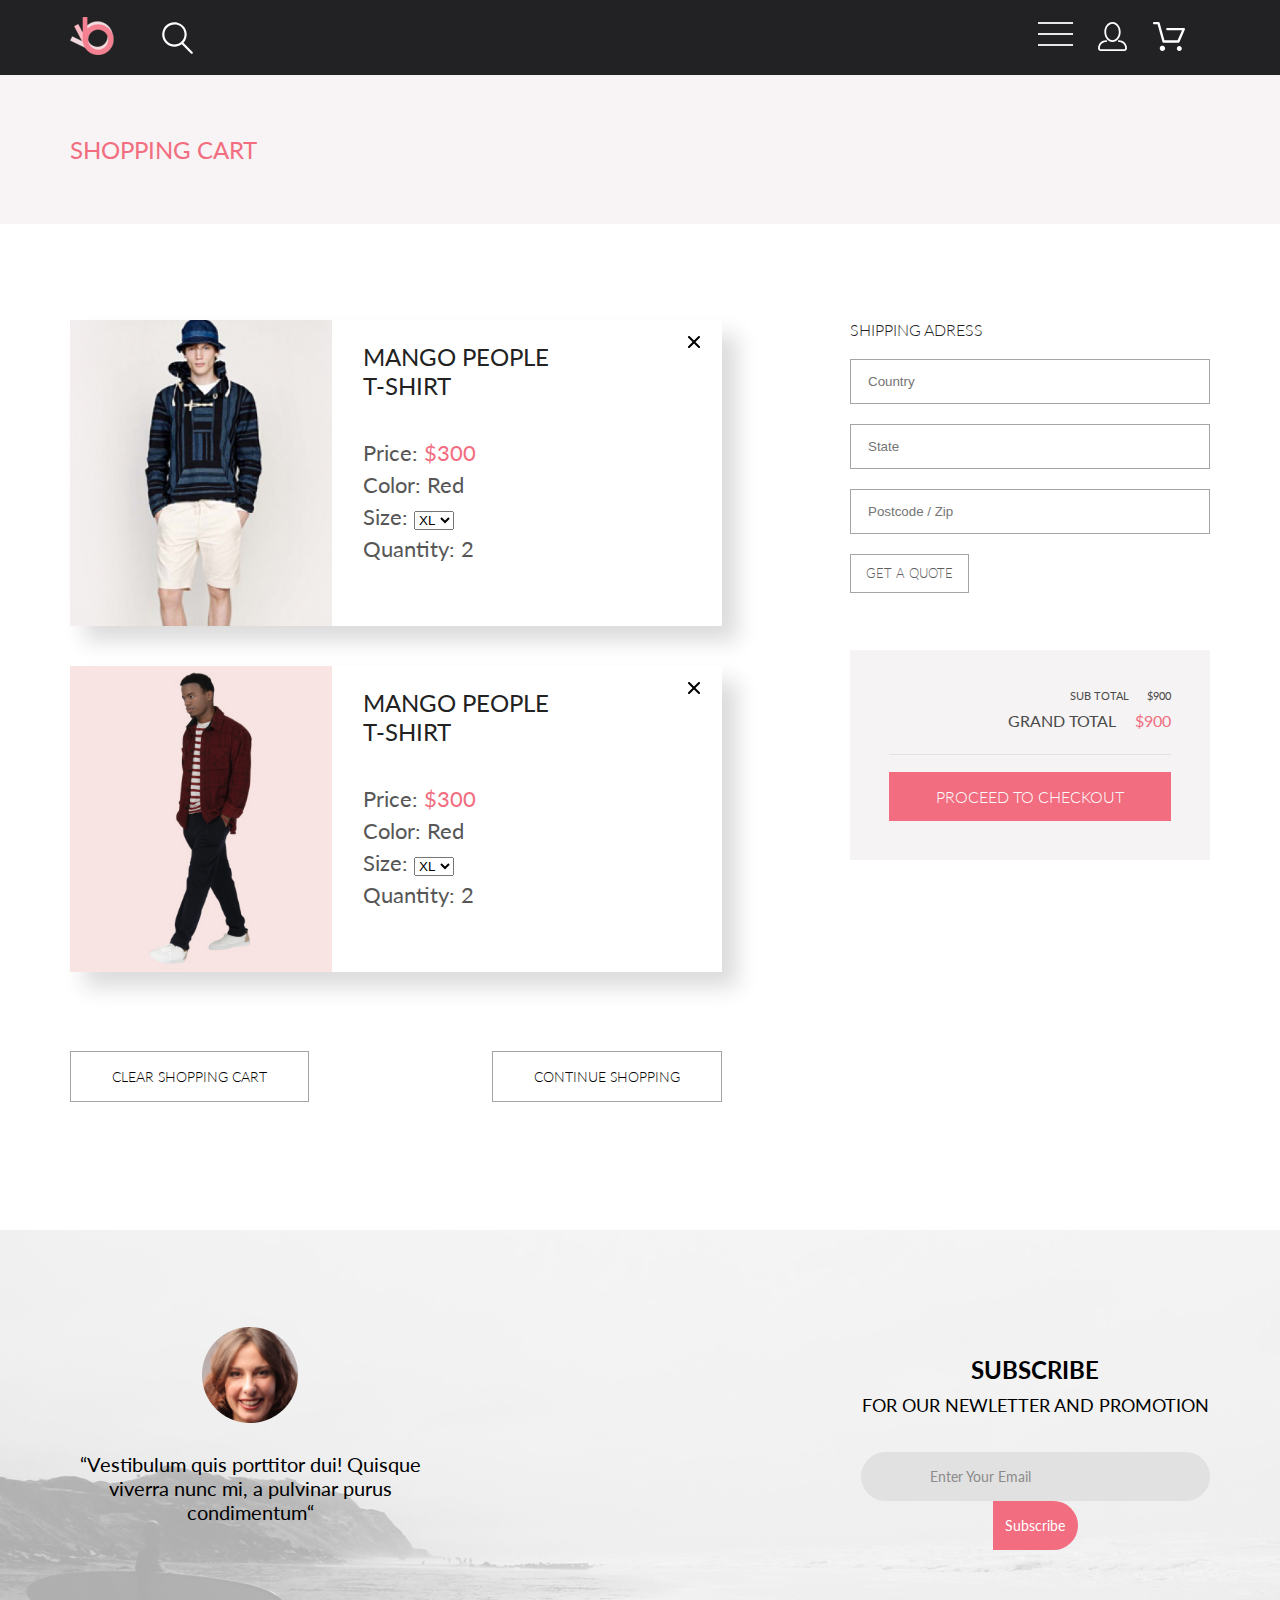
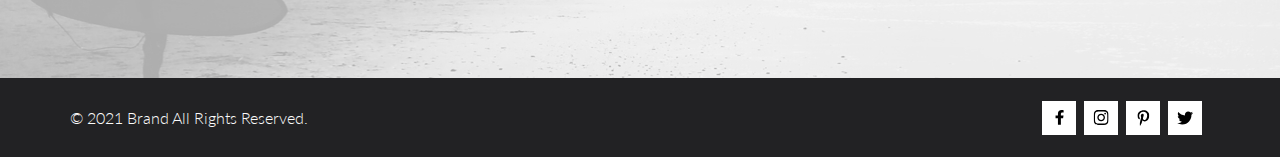
<file: cart.html>
<!DOCTYPE html>
<html lang="en">
<head>
    <meta charset="UTF-8">
    <meta http-equiv="X-UA-Compatible" content="IE=edge">
    <meta name="viewport" content="width=device-width, initial-scale=1.0">
        <link rel="stylesheet" href="./css/style.css">
        <link rel="preconnect" href="https://fonts.googleapis.com">
        <link rel="preconnect" href="https://fonts.gstatic.com" crossorigin>
        <link href="https://fonts.googleapis.com/css2?family=Lato:ital,wght@0,300;0,400;0,700;1,400&family=Roboto&display=swap" rel="stylesheet">
    <title>Document</title>
</head>
<body>
<!--HEADER-->
    <header class="header">
        <div class="container header__wrp">
            <div class="header__box">
                <a href="./index.html" title="Home"><img class="header__logo" src="./image/logo.png" alt="logo"></a>
                <div class="header__search">
                    <form action="#">
                        <label>    
                            <span class="visually-hidden">Search</span>
                            <input  class="search-form" search-form type="search" name="search" placeholder="Search...">
                        </label>
                    </form>
                    <button class="search-button" search-button>
                        <svg class="search-icon icons--search" width="27" height="28" viewBox="0 0 27 28" xmlns="http://www.w3.org/2000/svg">
                            <path d="M19.0596 17.6259C20.6713 15.8658 21.6282 13.6048 21.7698 11.2225C21.9113 8.84018 21.2288 6.48173 19.8369 4.54318C18.445 2.60463 16.4285 1.20404 14.126 0.576619C11.8234 -0.0508009 9.3751 0.13316 7.19217 1.09761C5.00923 2.06205 3.22463 3.74825 2.13804 5.87302C1.05145 7.9978 0.729054 10.4318 1.225 12.7661C1.72094 15.1005 3.00501 17.1932 4.86158 18.6927C6.71814 20.1922 9.03413 21.0072 11.4206 21.0009C13.673 21.004 15.8645 20.27 17.6606 18.9109L25.4086 26.7179C25.4941 26.807 25.5965 26.8781 25.7099 26.927C25.8232 26.9759 25.9452 27.0017 26.0686 27.0029C26.1923 27.0033 26.3148 26.9782 26.4283 26.9292C26.5419 26.8801 26.6441 26.8082 26.7286 26.7179C26.9025 26.537 26.9997 26.2958 26.9997 26.0449C26.9997 25.794 26.9025 25.5528 26.7286 25.3719L19.0596 17.6259ZM2.88662 10.5009C2.89946 8.81563 3.41094 7.17187 4.35659 5.77685C5.30224 4.38183 6.63972 3.29801 8.20044 2.662C9.76115 2.02599 11.4752 1.86627 13.1266 2.20298C14.7779 2.53969 16.2926 3.35775 17.4797 4.55404C18.6668 5.75033 19.4732 7.27129 19.7972 8.92519C20.1212 10.5791 19.9483 12.2919 19.3002 13.8476C18.6522 15.4034 17.5581 16.7325 16.1559 17.6674C14.7536 18.6023 13.1059 19.1011 11.4206 19.1009C9.14916 19.0901 6.97482 18.1784 5.37484 16.566C3.77486 14.9537 2.87998 12.7724 2.88662 10.5009Z"/>
                        </svg>
                    </button>
                </div>
            </div>
            <ul class="header__menu-list">
                <li class="header__menu-item">
                    <button class="burger" data-burger aria-label="Открыть меню" aria-expanded="false">
                        <span class="burger__line"></span>
                    </button>
                </li>
                <li class="header__menu-item header__menu-person">
                    <a href="./registration.html" class="header__menu-link">
                        <svg class="header__person-icon" width="29" height="29" viewBox="0 0 29 29" xmlns="http://www.w3.org/2000/svg">
                            <path d="M14.5 19.937C19 19.937 22.656 15.464 22.656 9.968C22.656 4.472 19 0 14.5 0C13.3631 0.0217413 12.2463 0.303398 11.2351 0.823397C10.2239 1.34339 9.34507 2.08794 8.66602 3C7.12663 4.99573 6.30819 7.45381 6.34399 9.974C6.34399 15.465 10 19.937 14.5 19.937ZM14.5 1.813C18 1.813 20.844 5.472 20.844 9.969C20.844 14.466 17.998 18.125 14.5 18.125C11.002 18.125 8.15603 14.465 8.15503 9.969C8.15403 5.473 11 1.813 14.5 1.813ZM20.844 18.125C20.6036 18.125 20.373 18.2205 20.203 18.3905C20.033 18.5605 19.9375 18.7911 19.9375 19.0315C19.9375 19.2719 20.033 19.5025 20.203 19.6725C20.373 19.8425 20.6036 19.938 20.844 19.938C22.526 19.9399 24.1386 20.6088 25.3279 21.7982C26.5172 22.9875 27.1861 24.6 27.188 26.282C27.1875 26.5221 27.0918 26.7523 26.922 26.9221C26.7522 27.0918 26.5221 27.1875 26.282 27.188H2.71997C2.47985 27.1875 2.24975 27.0918 2.07996 26.9221C1.91016 26.7523 1.81449 26.5221 1.81396 26.282C1.81608 24.6001 2.48517 22.9877 3.67444 21.7985C4.86371 20.6092 6.47608 19.9401 8.15796 19.938C8.39824 19.938 8.62868 19.8425 8.79858 19.6726C8.96849 19.5027 9.06396 19.2723 9.06396 19.032C9.06396 18.7917 8.96849 18.5613 8.79858 18.3914C8.62868 18.2215 8.39824 18.126 8.15796 18.126C5.99541 18.1279 3.92201 18.9875 2.39258 20.5164C0.863144 22.0453 0.00264777 24.1185 0 26.281C0.000794067 27.0019 0.287502 27.693 0.797241 28.2027C1.30698 28.7125 1.99811 28.9992 2.71899 29H26.282C27.0027 28.9989 27.6936 28.7121 28.2031 28.2024C28.7126 27.6927 28.9992 27.0017 29 26.281C28.9974 24.1187 28.1372 22.0457 26.6083 20.5168C25.0793 18.9878 23.0063 18.1276 20.844 18.125Z"/>
                        </svg>
                    </a>
                </li>
                <li class="header__menu-item header__menu-basket">
                    <a href="./cart.html" class="header__menu-link">
                        <svg class="header__basket-icon" width="33" height="29" viewBox="0 0 33 29" xmlns="http://www.w3.org/2000/svg">
                            <path d="M27.199 29C26.5512 28.9738 25.9396 28.6948 25.4952 28.2227C25.0509 27.7506 24.8094 27.1232 24.8225 26.475C24.8356 25.8269 25.1023 25.2097 25.5653 24.7559C26.0283 24.3022 26.6508 24.048 27.2991 24.048C27.9474 24.048 28.5697 24.3022 29.0327 24.7559C29.4957 25.2097 29.7624 25.8269 29.7755 26.475C29.7886 27.1232 29.5471 27.7506 29.1028 28.2227C28.6585 28.6948 28.0468 28.9738 27.399 29H27.199ZM7.75098 26.32C7.75098 25.79 7.90815 25.2718 8.20264 24.8311C8.49712 24.3904 8.91569 24.0469 9.4054 23.844C9.8951 23.6412 10.434 23.5881 10.9539 23.6915C11.4737 23.7949 11.9512 24.0502 12.326 24.425C12.7009 24.7998 12.9562 25.2773 13.0596 25.7972C13.163 26.317 13.1098 26.8559 12.907 27.3456C12.7041 27.8353 12.3606 28.2539 11.9199 28.5483C11.4792 28.8428 10.9611 29 10.431 29C10.0789 29.0003 9.73017 28.9311 9.40479 28.7966C9.0794 28.662 8.78374 28.4646 8.53467 28.2158C8.2856 27.9669 8.08805 27.6713 7.95325 27.3461C7.81844 27.0208 7.74902 26.6721 7.74902 26.32H7.75098ZM11.551 20.686C11.2916 20.6868 11.039 20.6024 10.8322 20.4457C10.6253 20.2891 10.4756 20.0689 10.406 19.819L5.573 2.36401H2.18005C1.86657 2.36401 1.56591 2.23947 1.34424 2.01781C1.12257 1.79614 0.998047 1.49549 0.998047 1.18201C0.998047 0.868519 1.12257 0.567873 1.34424 0.346205C1.56591 0.124537 1.86657 5.81268e-06 2.18005 5.81268e-06H6.46106C6.72055 -0.00080736 6.97309 0.0837201 7.17981 0.240568C7.38653 0.397416 7.53589 0.617884 7.60498 0.868006L12.438 18.323H25.616L29.999 8.27501H15.399C15.2409 8.27961 15.0834 8.25242 14.9359 8.19507C14.7884 8.13771 14.6539 8.05134 14.5404 7.94108C14.4269 7.83082 14.3366 7.69891 14.275 7.55315C14.2134 7.40739 14.1816 7.25075 14.1816 7.0925C14.1816 6.93426 14.2134 6.77762 14.275 6.63186C14.3366 6.4861 14.4269 6.35419 14.5404 6.24393C14.6539 6.13367 14.7884 6.0473 14.9359 5.98994C15.0834 5.93259 15.2409 5.90541 15.399 5.91001H31.812C32.0077 5.90996 32.2003 5.95866 32.3724 6.05172C32.5446 6.14478 32.6908 6.27926 32.798 6.44301C32.9058 6.60729 32.9714 6.79569 32.9889 6.99145C33.0063 7.18721 32.9752 7.38424 32.8981 7.565L27.493 19.977C27.4007 20.1876 27.249 20.3668 27.0565 20.4927C26.864 20.6186 26.6391 20.6858 26.4091 20.686H11.551Z"/>
                        </svg>
                    </a>
                </li>
            </ul>
            <nav class="header__nav" data-nav>
                <div class="header__nav-closed">
                    <button class="nav-closed-button" data-closed aria-label="Открыть меню">
                        <svg width="13" height="13" viewBox="0 0 13 13" xmlns="http://www.w3.org/2000/svg">
                            <path d="M7.4158 6.00409L11.7158 1.71409C11.9041 1.52579 12.0099 1.27039 12.0099 1.00409C12.0099 0.73779 11.9041 0.482395 11.7158 0.294092C11.5275 0.105788 11.2721 0 11.0058 0C10.7395 0 10.4841 0.105788 10.2958 0.294092L6.0058 4.59409L1.7158 0.294092C1.52749 0.105788 1.2721 -1.9841e-09 1.0058 0C0.739497 1.9841e-09 0.484102 0.105788 0.295798 0.294092C0.107495 0.482395 0.0017066 0.73779 0.0017066 1.00409C0.0017066 1.27039 0.107495 1.52579 0.295798 1.71409L4.5958 6.00409L0.295798 10.2941C0.20207 10.3871 0.127676 10.4977 0.0769072 10.6195C0.0261385 10.7414 0 10.8721 0 11.0041C0 11.1361 0.0261385 11.2668 0.0769072 11.3887C0.127676 11.5105 0.20207 11.6211 0.295798 11.7141C0.388761 11.8078 0.499362 11.8822 0.621222 11.933C0.743081 11.9838 0.873786 12.0099 1.0058 12.0099C1.13781 12.0099 1.26852 11.9838 1.39038 11.933C1.51223 11.8822 1.62284 11.8078 1.7158 11.7141L6.0058 7.41409L10.2958 11.7141C10.3888 11.8078 10.4994 11.8822 10.6212 11.933C10.7431 11.9838 10.8738 12.0099 11.0058 12.0099C11.1378 12.0099 11.2685 11.9838 11.3904 11.933C11.5122 11.8822 11.6228 11.8078 11.7158 11.7141C11.8095 11.6211 11.8839 11.5105 11.9347 11.3887C11.9855 11.2668 12.0116 11.1361 12.0116 11.0041C12.0116 10.8721 11.9855 10.7414 11.9347 10.6195C11.8839 10.4977 11.8095 10.3871 11.7158 10.2941L7.4158 6.00409Z"/>
                        </svg>
                    </button>
                </div>
                <h2 class="header__nav-title">menu</h2>
                <ul class="header__nav-list">
                    <li class="header__nav-item nav-item">
                        <h3 class="nav-item__title">man</h3>
                        <ul class="nav-item__list">
                            <li class="nav-item__item"><a class="nav-item-link" href="./catalog.html">Bags</a></li>
                            <li class="nav-item__item"><a class="nav-item-link" href="./catalog.html">Accessories</a></li>
                            <li class="nav-item__item"><a class="nav-item-link" href="./catalog.html">Denim</a></li>
                            <li class="nav-item__item"><a class="nav-item-link" href="./catalog.html">T-Shirts</a></li>
                        </ul>
                    </li>
                    <li class="header__nav-item">
                        <h3 class="nav-item__title">woman</h3>
                        <ul class="nav-item__list">
                            <li class="nav-item__item"><a class="nav-item-link" href="./catalog.html">Jackets & Coats</a></li>
                            <li class="nav-item__item"><a class="nav-item-link" href="./catalog.html">Accessories</a></li>
                            <li class="nav-item__item"><a class="nav-item-link" href="./catalog.html">Polos</a></li>
                            <li class="nav-item__item"><a class="nav-item-link" href="./catalog.html">Shirts</a></li>
                            <li class="nav-item__item"><a class="nav-item-link" href="./catalog.html">T-Shirts</a></li>
                        </ul>
                    </li>
                    <li class="header__nav-item">
                        <h3 class="nav-item__title">kids</h3>
                        <ul class="nav-item__list">
                            <li class="nav-item__item"><a class="nav-item-link" href="./catalog.html">Accessories</a></li>
                            <li class="nav-item__item"><a class="nav-item-link" href="./catalog.html">Jackets & Coats</a></li>
                            <li class="nav-item__item"><a class="nav-item-link" href="./catalog.html">T-Shirts</a></li>
                            <li class="nav-item__item"><a class="nav-item-link" href="./catalog.html">Polos</a></li>
                            <li class="nav-item__item"><a class="nav-item-link" href="./catalog.html">Bags</a></li>
                            <li class="nav-item__item"><a class="nav-item-link" href="./catalog.html">Shirts</a></li>
                        </ul>
                    </li>
                </ul>
            </nav>
        </div>
    </header>
<!--MAIN-->
    <main class="main">
        <section class="banner">
            <div class="container banner__wrp">
                <h1 class="banner__title">shopping cart</h1>
            </div>
        </section>
        <section class="cart">
            <h2 class="visually-hidden">Basket</h2>
            <div class="container">
                <div class="cart__wrp">
                    <div class="cart__item">
                        <div class="cart__item-lot">
                            <button class="cart__item-deleted"  aria-label="Deleted item">
                                <svg width="13" height="13" viewBox="0 0 13 13" xmlns="http://www.w3.org/2000/svg">
                                    <path d="M7.4158 6.00409L11.7158 1.71409C11.9041 1.52579 12.0099 1.27039 12.0099 1.00409C12.0099 0.73779 11.9041 0.482395 11.7158 0.294092C11.5275 0.105788 11.2721 0 11.0058 0C10.7395 0 10.4841 0.105788 10.2958 0.294092L6.0058 4.59409L1.7158 0.294092C1.52749 0.105788 1.2721 -1.9841e-09 1.0058 0C0.739497 1.9841e-09 0.484102 0.105788 0.295798 0.294092C0.107495 0.482395 0.0017066 0.73779 0.0017066 1.00409C0.0017066 1.27039 0.107495 1.52579 0.295798 1.71409L4.5958 6.00409L0.295798 10.2941C0.20207 10.3871 0.127676 10.4977 0.0769072 10.6195C0.0261385 10.7414 0 10.8721 0 11.0041C0 11.1361 0.0261385 11.2668 0.0769072 11.3887C0.127676 11.5105 0.20207 11.6211 0.295798 11.7141C0.388761 11.8078 0.499362 11.8822 0.621222 11.933C0.743081 11.9838 0.873786 12.0099 1.0058 12.0099C1.13781 12.0099 1.26852 11.9838 1.39038 11.933C1.51223 11.8822 1.62284 11.8078 1.7158 11.7141L6.0058 7.41409L10.2958 11.7141C10.3888 11.8078 10.4994 11.8822 10.6212 11.933C10.7431 11.9838 10.8738 12.0099 11.0058 12.0099C11.1378 12.0099 11.2685 11.9838 11.3904 11.933C11.5122 11.8822 11.6228 11.8078 11.7158 11.7141C11.8095 11.6211 11.8839 11.5105 11.9347 11.3887C11.9855 11.2668 12.0116 11.1361 12.0116 11.0041C12.0116 10.8721 11.9855 10.7414 11.9347 10.6195C11.8839 10.4977 11.8095 10.3871 11.7158 10.2941L7.4158 6.00409Z"/>
                                </svg>
                            </button>
                            <img class="cart__item-img" src="./image/product-item03.jpg" alt="t-shirt">
                            <div class="cart__item-descript">
                                <h3 class="cart__item-title">mango  people  t-shirt</h3>
                                <ul class="cart__item-list">
                                    <li class="cart__item-item">Price: <span class="cart__item-value">$300</span></li>
                                    <li class="cart__item-item">Color: Red</li>
                                    <li class="cart__item-item">Size:
                                        <select name="size" id="">
                                            <option value="value-1">XL</option>
                                            <option value="value-2">XS</option>
                                            <option value="value-3">M</option>
                                        </select>
                                    </li>
                                    <li class="cart__item-item">Quantity: 2</li>
                                </ul>
                            </div>
                        </div>
                        <div class="cart__item-lot">
                            <button class="cart__item-deleted"  aria-label="Deleted item">
                                <svg width="13" height="13" viewBox="0 0 13 13" xmlns="http://www.w3.org/2000/svg">
                                    <path d="M7.4158 6.00409L11.7158 1.71409C11.9041 1.52579 12.0099 1.27039 12.0099 1.00409C12.0099 0.73779 11.9041 0.482395 11.7158 0.294092C11.5275 0.105788 11.2721 0 11.0058 0C10.7395 0 10.4841 0.105788 10.2958 0.294092L6.0058 4.59409L1.7158 0.294092C1.52749 0.105788 1.2721 -1.9841e-09 1.0058 0C0.739497 1.9841e-09 0.484102 0.105788 0.295798 0.294092C0.107495 0.482395 0.0017066 0.73779 0.0017066 1.00409C0.0017066 1.27039 0.107495 1.52579 0.295798 1.71409L4.5958 6.00409L0.295798 10.2941C0.20207 10.3871 0.127676 10.4977 0.0769072 10.6195C0.0261385 10.7414 0 10.8721 0 11.0041C0 11.1361 0.0261385 11.2668 0.0769072 11.3887C0.127676 11.5105 0.20207 11.6211 0.295798 11.7141C0.388761 11.8078 0.499362 11.8822 0.621222 11.933C0.743081 11.9838 0.873786 12.0099 1.0058 12.0099C1.13781 12.0099 1.26852 11.9838 1.39038 11.933C1.51223 11.8822 1.62284 11.8078 1.7158 11.7141L6.0058 7.41409L10.2958 11.7141C10.3888 11.8078 10.4994 11.8822 10.6212 11.933C10.7431 11.9838 10.8738 12.0099 11.0058 12.0099C11.1378 12.0099 11.2685 11.9838 11.3904 11.933C11.5122 11.8822 11.6228 11.8078 11.7158 11.7141C11.8095 11.6211 11.8839 11.5105 11.9347 11.3887C11.9855 11.2668 12.0116 11.1361 12.0116 11.0041C12.0116 10.8721 11.9855 10.7414 11.9347 10.6195C11.8839 10.4977 11.8095 10.3871 11.7158 10.2941L7.4158 6.00409Z"/>
                                </svg>
                            </button>
                            <img class="cart__item-img" src="./image/product-item07.jpg" alt="t-shirt">
                            <div class="cart__item-descript">
                                <h3 class="cart__item-title">mango  people  t-shirt</h3>
                                <ul class="cart__item-list">
                                    <li class="cart__item-item">Price: <span class="cart__item-value">$300</span></li>
                                    <li class="cart__item-item">Color: Red</li>
                                    <li class="cart__item-item">Size:
                                        <select name="size" id="">
                                            <option value="value-1">XL</option>
                                            <option value="value-2">XS</option>
                                            <option value="value-3">M</option>
                                        </select>
                                    </li>
                                    <li class="cart__item-item">Quantity: 2</li>
                                </ul>
                            </div>
                        </div>
                        <div class="cart__item-nav">
                            <button class="cart__item-button">Clear shopping cart</button>
                            <button class="cart__item-button">Continue shopping</button>
                        </div>
                    </div>
                    <div class="cart__form">
                        <form action="#" class="cart__direction">
                            <fieldset>
                                <legend class="cart__direction-title">shipping adress</legend>
                                <label>
                                    <span class="visually-hidden">Country</span> 
                                    <input class="cart__form-area" type="text" name="country" placeholder="Country">
                                </label>
                                <label>
                                    <span class="visually-hidden">State</span> 
                                    <input class="cart__form-area" type="text" name="state" placeholder="State">
                                </label>
                                <label>
                                    <span class="visually-hidden">Postcode / Zip</span> 
                                    <input class="cart__form-area" type="text" name="postcode" placeholder="Postcode / Zip">
                                </label>
                                <button class="cart__direction-button" type="button">get a quote</button>
                            </fieldset>
                        </form>
                        <div class="cart__value">
                            <div class="cart__value-total">
                                <p class="cart__value-text">sub total <span> $900</span></p>
                                <p class="cart__value-total-text">grand total<span> $900</span></p>
                            </div>
                            <button class="cart__value-button" type="button">proceed to checkout</button>
                        </div>
                    </div>
                </div>
            </div>
        </section>
    </main>
<!--FOOTER-->
    <footer class="footer">
        <section class="subscribe">
            <div class="subscribe__wrp container ">
                <div class="subscribe__review">
                    <img class="subscribe__img" src="./image/inter.png" alt="review">
                    <p class="subscribe__title">“Vestibulum quis porttitor dui! Quisque viverra nunc mi, a pulvinar purus condimentum“</p>
                </div>
                <div class="subscribe__form">
                    <h2 class="subscribe__form-title">subscribe</h2>
                    <p class="subscribe__form-text">for our newletter and promotion</p>
                    <div class="subscribe__form-email">
                        <form action="#">
                            <label for="email" class="visually-hidden">enter your email</label>
                            <input class="subscribe__form-area" type="email" placeholder="Enter Your Email">
                            <input class="subscribe__form-button" type="submit" value="Subscribe">
                        </form>
                    </div>
                </div>
            </div>
        </section>
        <section class="social">
            <div class="container social__wrp">
                <p class="social__copyright-text">&copy 2021  Brand  All Rights Reserved.</p>
                <ul class="social__list">
                    <li class="social__item">
                        <a class="social__item-link" href="#">
                            <svg class="social__item-image" width="11" height="16" viewBox="0 0 11 16" xmlns="http://www.w3.org/2000/svg">
                                <path d="M9.08836 8.28L9.50686 5.61602H6.89022V3.88729C6.89022 3.15847 7.25574 2.44806 8.42765 2.44806H9.61722V0.179975C9.61722 0.179975 8.53772 0 7.50561 0C5.35073 0 3.9422 1.27593 3.9422 3.5857V5.61602H1.54688V8.28H3.9422V14.72H6.89022V8.28H9.08836Z"/>
                            </svg>
                        </a>
                    </li>
                    <li class="social__item">
                        <a class="social__item-link" href="#">
                            <svg class="social__item-image" width="16" height="17" viewBox="0 0 16 17" xmlns="http://www.w3.org/2000/svg">
                                <g clip-path="url(#clip0_128_234)">
                                <path d="M8.13897 4.68159C6.02383 4.68159 4.31774 6.38491 4.31774 8.49663C4.31774 10.6083 6.02383 12.3117 8.13897 12.3117C10.2541 12.3117 11.9602 10.6083 11.9602 8.49663C11.9602 6.38491 10.2541 4.68159 8.13897 4.68159ZM8.13897 10.9769C6.77211 10.9769 5.65467 9.8646 5.65467 8.49663C5.65467 7.12866 6.76878 6.01636 8.13897 6.01636C9.50915 6.01636 10.6233 7.12866 10.6233 8.49663C10.6233 9.8646 9.50583 10.9769 8.13897 10.9769ZM13.0078 4.52554C13.0078 5.02026 12.6087 5.41538 12.1165 5.41538C11.621 5.41538 11.2252 5.01694 11.2252 4.52554C11.2252 4.03413 11.6243 3.63569 12.1165 3.63569C12.6087 3.63569 13.0078 4.03413 13.0078 4.52554ZM15.5386 5.42866C15.4821 4.23667 15.2094 3.18081 14.3347 2.31089C13.4634 1.44097 12.4058 1.1687 11.2119 1.10894C9.9814 1.03921 6.29321 1.03921 5.0627 1.10894C3.8721 1.16538 2.81453 1.43765 1.93987 2.30757C1.06522 3.17749 0.795836 4.23335 0.735973 5.42534C0.666134 6.65386 0.666134 10.3361 0.735973 11.5646C0.79251 12.7566 1.06522 13.8124 1.93987 14.6824C2.81453 15.5523 3.86878 15.8246 5.0627 15.8843C6.29321 15.9541 9.9814 15.9541 11.2119 15.8843C12.4058 15.8279 13.4634 15.5556 14.3347 14.6824C15.2061 13.8124 15.4788 12.7566 15.5386 11.5646C15.6085 10.3361 15.6085 6.65718 15.5386 5.42866ZM13.949 12.8828C13.6895 13.5335 13.1874 14.0349 12.5322 14.2972C11.5511 14.6857 9.22314 14.596 8.13897 14.596C7.05479 14.596 4.72348 14.6824 3.74573 14.2972C3.09389 14.0382 2.59171 13.5369 2.32898 12.8828C1.93987 11.9033 2.02967 9.57905 2.02967 8.49663C2.02967 7.41421 1.9432 5.08667 2.32898 4.1105C2.58838 3.45972 3.09056 2.95835 3.74573 2.69604C4.7268 2.30757 7.05479 2.39722 8.13897 2.39722C9.22314 2.39722 11.5545 2.31089 12.5322 2.69604C13.184 2.95503 13.6862 3.4564 13.949 4.1105C14.3381 5.08999 14.2483 7.41421 14.2483 8.49663C14.2483 9.57905 14.3381 11.9066 13.949 12.8828Z"/>
                                </g>
                                <defs>
                                <clipPath id="clip0_128_234">
                                <rect width="14.8991" height="17" transform="translate(0.685547)"/>
                                </clipPath>
                                </defs>
                            </svg>
                        </a>
                    </li>
                    <li class="social__item">
                        <a class="social__item-link" href="#">
                            <svg class="social__item-image" width="13" height="16" viewBox="0 0 13 16" xmlns="http://www.w3.org/2000/svg">
                                <g clip-path="url(#clip0_128_242)">
                                <path d="M6.74032 0.203125C3.55564 0.203125 0.408203 2.34063 0.408203 5.8C0.408203 8 1.63738 9.25 2.38233 9.25C2.68963 9.25 2.86655 8.3875 2.86655 8.14375C2.86655 7.85313 2.13091 7.23438 2.13091 6.025C2.13091 3.5125 4.03055 1.73125 6.4889 1.73125C8.60271 1.73125 10.1671 2.94062 10.1671 5.1625C10.1671 6.82187 9.50597 9.93437 7.36422 9.93437C6.59133 9.93437 5.93018 9.37187 5.93018 8.56563C5.93018 7.38438 6.74963 6.24062 6.74963 5.02187C6.74963 2.95312 3.835 3.32812 3.835 5.82812C3.835 6.35313 3.90018 6.93437 4.13298 7.4125C3.70463 9.26875 2.82931 12.0344 2.82931 13.9469C2.82931 14.5375 2.91311 15.1188 2.96899 15.7094C3.07452 15.8281 3.02175 15.8156 3.18316 15.7563C4.74757 13.6 4.69169 13.1781 5.3994 10.3562C5.78119 11.0875 6.76826 11.4812 7.55046 11.4812C10.8469 11.4812 12.3275 8.24688 12.3275 5.33125C12.3275 2.22813 9.66427 0.203125 6.74032 0.203125Z"/>
                                </g>
                                <defs>
                                <clipPath id="clip0_128_242">
                                <rect width="11.9193" height="16" transform="translate(0.408203)"/>
                                </clipPath>
                                </defs>
                            </svg>
                        </a>
                    </li>
                    <li class="social__item">
                        <a class="social__item-link" href="#">
                            <svg class="social__item-image" width="17" height="16" viewBox="0 0 17 16" xmlns="http://www.w3.org/2000/svg">
                                <g clip-path="url(#clip0_128_238)">
                                <path d="M14.417 4.74052C14.427 4.88264 14.427 5.0248 14.427 5.16692C14.427 9.50192 11.1498 14.4969 5.15986 14.4969C3.31448 14.4969 1.60022 13.9588 0.158203 13.0248C0.420396 13.0552 0.67247 13.0654 0.944752 13.0654C2.46741 13.0654 3.8691 12.5476 4.98843 11.6644C3.5565 11.6339 2.3565 10.6898 1.94305 9.39027C2.14475 9.4207 2.34642 9.44102 2.5582 9.44102C2.85063 9.44102 3.14308 9.40039 3.41533 9.32936C1.92291 9.02477 0.803551 7.70498 0.803551 6.11108V6.07048C1.23715 6.31414 1.74139 6.46642 2.2758 6.4867C1.39849 5.89786 0.823727 4.8928 0.823727 3.75573C0.823727 3.14661 0.985041 2.58823 1.26741 2.10092C2.87077 4.09077 5.28086 5.39023 7.98334 5.53239C7.93293 5.28873 7.90266 5.03495 7.90266 4.78114C7.90266 2.97402 9.35477 1.50195 11.1598 1.50195C12.0976 1.50195 12.9446 1.89789 13.5396 2.53748C14.2757 2.39536 14.9816 2.12123 15.6068 1.74561C15.3648 2.50705 14.8505 3.14664 14.1749 3.5527C14.8304 3.48167 15.4657 3.29889 16.0505 3.04511C15.6069 3.69483 15.0522 4.27348 14.417 4.74052Z"/>
                                </g>
                                <defs>
                                <clipPath id="clip0_128_238">
                                <rect width="15.8924" height="16" transform="translate(0.158203)"/>
                                </clipPath>
                                </defs>
                            </svg>
                        </a>
                    </li>
                </ul>
            </div>
        </section>
    </footer>
<!--SCRIPT-->
    <script src="./js/menu.js"></script>
    <script src="./js/search.js"></script>
    <script src="./js/main.js"></script>
</body>
</html>
</file>
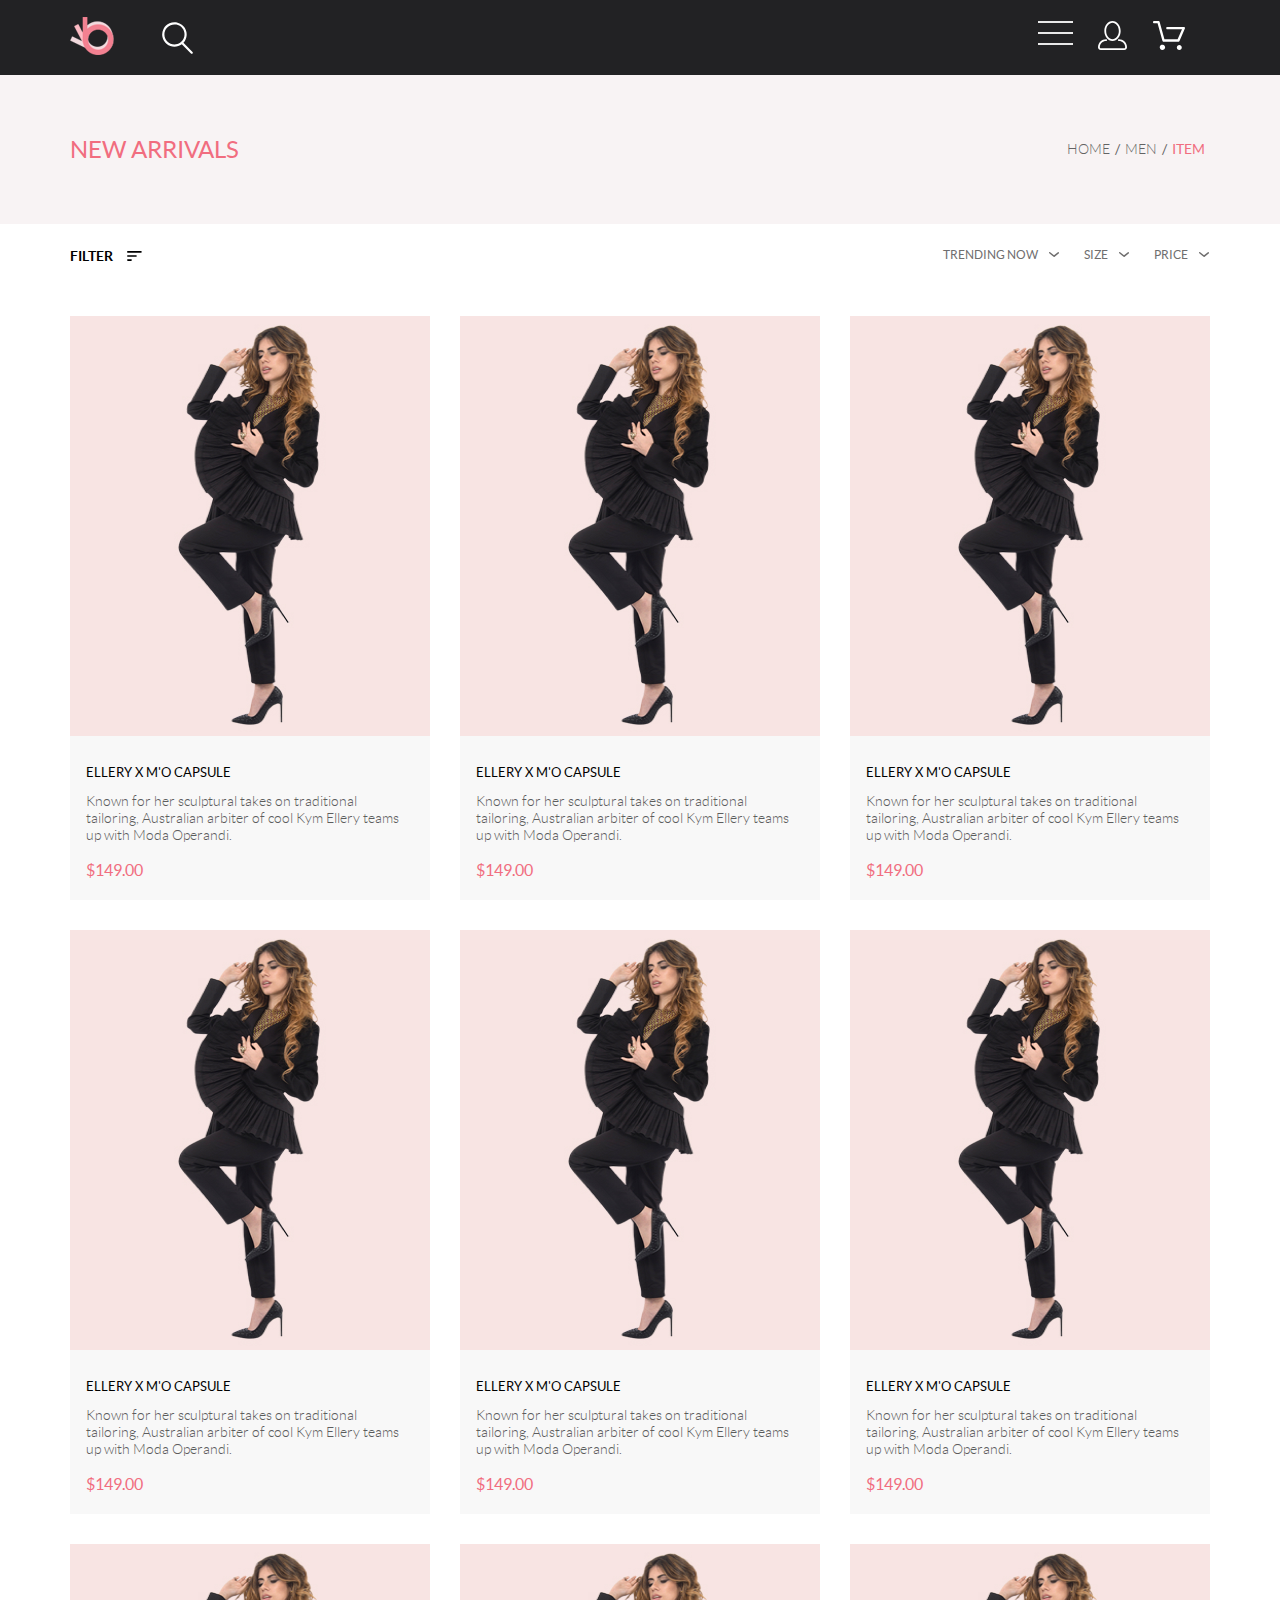
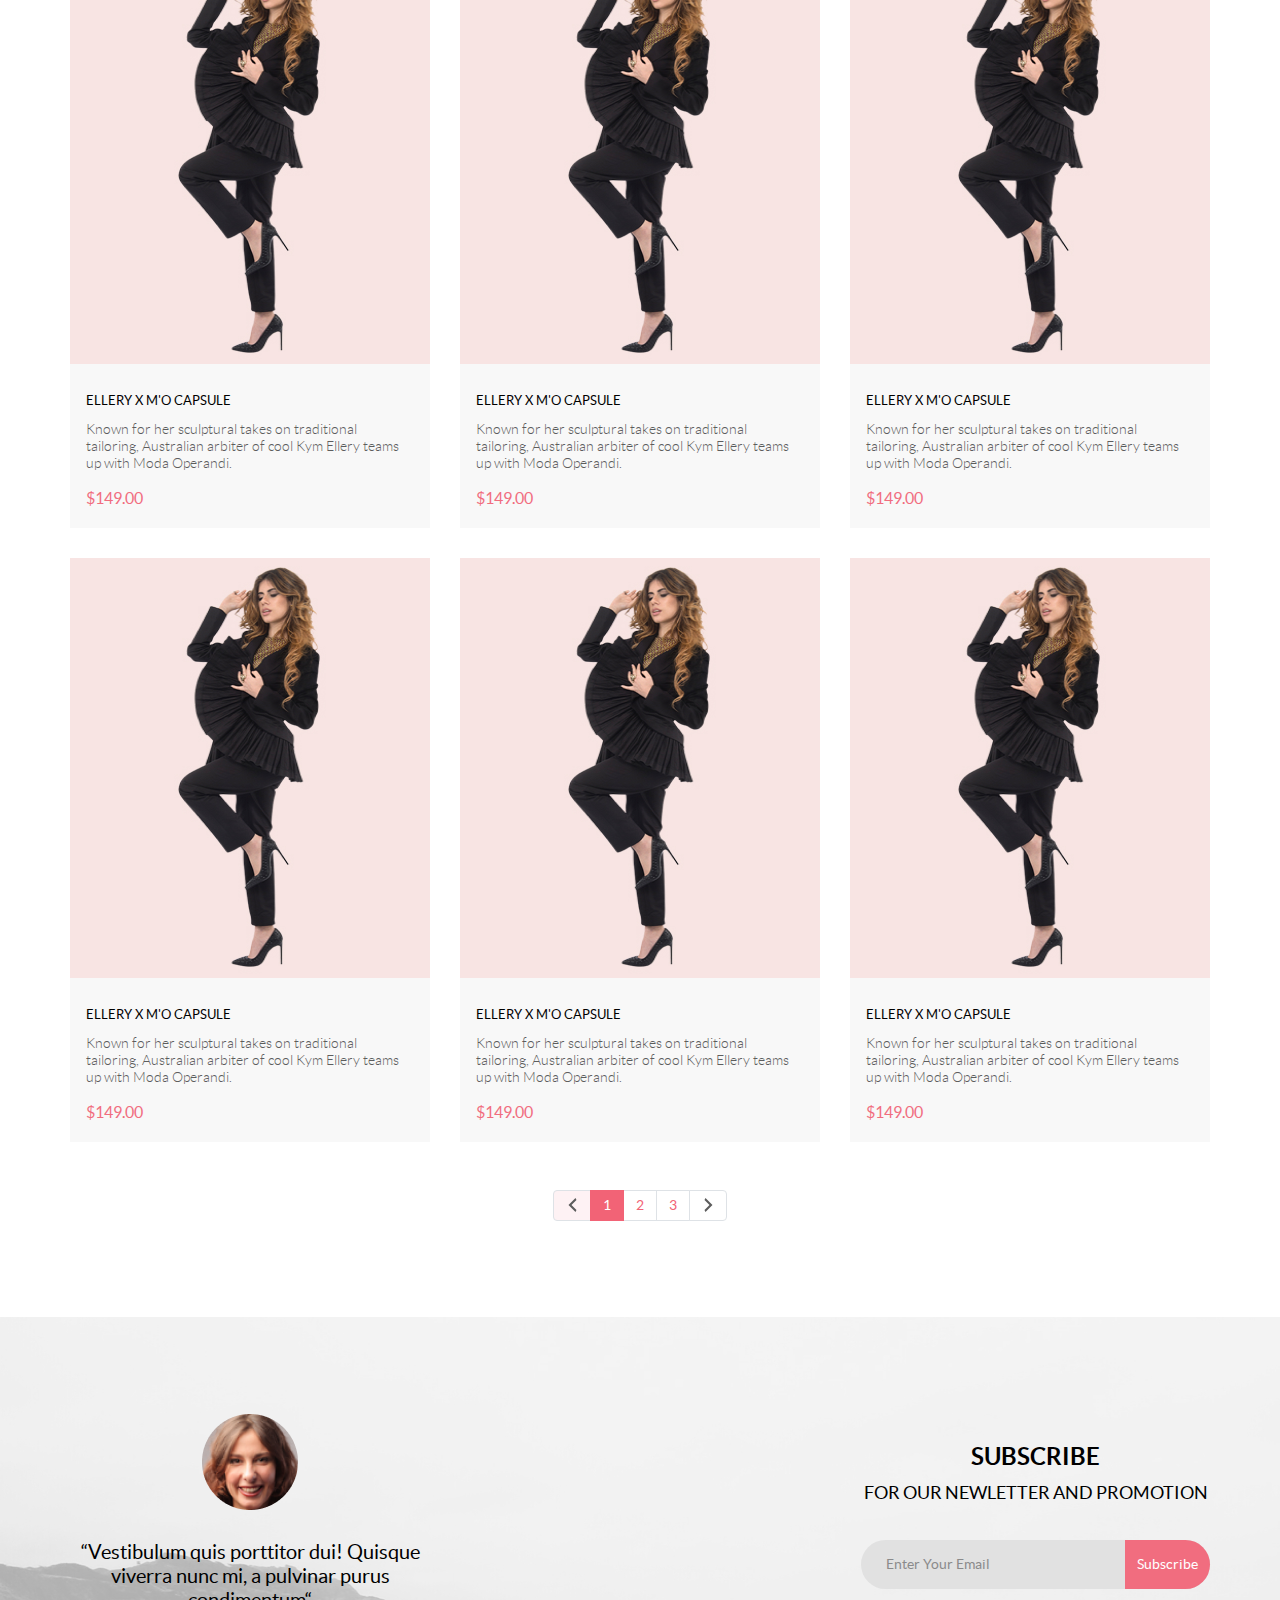
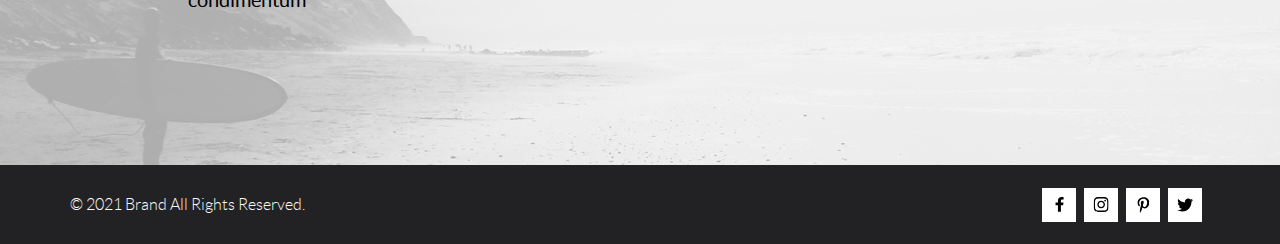
<file: catalog.html>
<!DOCTYPE html>
<html lang="en">
<head>
    <meta charset="UTF-8">
    <meta http-equiv="X-UA-Compatible" content="IE=edge">
    <meta name="viewport" content="width=device-width, initial-scale=1.0">
        <link rel="stylesheet" href="./css/style.css">
    <title>Document</title>
</head>
<body>
<!--HEADER-->
    <header class="header">
        <div class="container header__wrp">
            <div class="header__box">
                <a href="./index.html" title="Home"><img class="header__logo" src="./image/logo.png" alt="logo"></a>
                <div class="header__search">
                    <form action="#">
                        <label>    
                            <span class="visually-hidden">Search</span>
                            <input  class="search-form" search-form type="search" name="search" placeholder="Search...">
                        </label>
                    </form>
                    <button class="search-button" search-button>
                        <svg class="search-icon icons--search" width="27" height="28" viewBox="0 0 27 28" xmlns="http://www.w3.org/2000/svg">
                            <path d="M19.0596 17.6259C20.6713 15.8658 21.6282 13.6048 21.7698 11.2225C21.9113 8.84018 21.2288 6.48173 19.8369 4.54318C18.445 2.60463 16.4285 1.20404 14.126 0.576619C11.8234 -0.0508009 9.3751 0.13316 7.19217 1.09761C5.00923 2.06205 3.22463 3.74825 2.13804 5.87302C1.05145 7.9978 0.729054 10.4318 1.225 12.7661C1.72094 15.1005 3.00501 17.1932 4.86158 18.6927C6.71814 20.1922 9.03413 21.0072 11.4206 21.0009C13.673 21.004 15.8645 20.27 17.6606 18.9109L25.4086 26.7179C25.4941 26.807 25.5965 26.8781 25.7099 26.927C25.8232 26.9759 25.9452 27.0017 26.0686 27.0029C26.1923 27.0033 26.3148 26.9782 26.4283 26.9292C26.5419 26.8801 26.6441 26.8082 26.7286 26.7179C26.9025 26.537 26.9997 26.2958 26.9997 26.0449C26.9997 25.794 26.9025 25.5528 26.7286 25.3719L19.0596 17.6259ZM2.88662 10.5009C2.89946 8.81563 3.41094 7.17187 4.35659 5.77685C5.30224 4.38183 6.63972 3.29801 8.20044 2.662C9.76115 2.02599 11.4752 1.86627 13.1266 2.20298C14.7779 2.53969 16.2926 3.35775 17.4797 4.55404C18.6668 5.75033 19.4732 7.27129 19.7972 8.92519C20.1212 10.5791 19.9483 12.2919 19.3002 13.8476C18.6522 15.4034 17.5581 16.7325 16.1559 17.6674C14.7536 18.6023 13.1059 19.1011 11.4206 19.1009C9.14916 19.0901 6.97482 18.1784 5.37484 16.566C3.77486 14.9537 2.87998 12.7724 2.88662 10.5009Z"/>
                        </svg>
                    </button>
                </div>
            </div>
            <ul class="header__menu-list">
                <li class="header__menu-item">
                    <button class="burger" data-burger aria-label="Открыть меню" aria-expanded="false">
                        <span class="burger__line"></span>
                    </button>
                </li>
                <li class="header__menu-item">
                    <a href="registration.html" class="header__menu-link">
                        <svg class="header__person-icon" width="29" height="29" viewBox="0 0 29 29" xmlns="http://www.w3.org/2000/svg">
                            <path d="M14.5 19.937C19 19.937 22.656 15.464 22.656 9.968C22.656 4.472 19 0 14.5 0C13.3631 0.0217413 12.2463 0.303398 11.2351 0.823397C10.2239 1.34339 9.34507 2.08794 8.66602 3C7.12663 4.99573 6.30819 7.45381 6.34399 9.974C6.34399 15.465 10 19.937 14.5 19.937ZM14.5 1.813C18 1.813 20.844 5.472 20.844 9.969C20.844 14.466 17.998 18.125 14.5 18.125C11.002 18.125 8.15603 14.465 8.15503 9.969C8.15403 5.473 11 1.813 14.5 1.813ZM20.844 18.125C20.6036 18.125 20.373 18.2205 20.203 18.3905C20.033 18.5605 19.9375 18.7911 19.9375 19.0315C19.9375 19.2719 20.033 19.5025 20.203 19.6725C20.373 19.8425 20.6036 19.938 20.844 19.938C22.526 19.9399 24.1386 20.6088 25.3279 21.7982C26.5172 22.9875 27.1861 24.6 27.188 26.282C27.1875 26.5221 27.0918 26.7523 26.922 26.9221C26.7522 27.0918 26.5221 27.1875 26.282 27.188H2.71997C2.47985 27.1875 2.24975 27.0918 2.07996 26.9221C1.91016 26.7523 1.81449 26.5221 1.81396 26.282C1.81608 24.6001 2.48517 22.9877 3.67444 21.7985C4.86371 20.6092 6.47608 19.9401 8.15796 19.938C8.39824 19.938 8.62868 19.8425 8.79858 19.6726C8.96849 19.5027 9.06396 19.2723 9.06396 19.032C9.06396 18.7917 8.96849 18.5613 8.79858 18.3914C8.62868 18.2215 8.39824 18.126 8.15796 18.126C5.99541 18.1279 3.92201 18.9875 2.39258 20.5164C0.863144 22.0453 0.00264777 24.1185 0 26.281C0.000794067 27.0019 0.287502 27.693 0.797241 28.2027C1.30698 28.7125 1.99811 28.9992 2.71899 29H26.282C27.0027 28.9989 27.6936 28.7121 28.2031 28.2024C28.7126 27.6927 28.9992 27.0017 29 26.281C28.9974 24.1187 28.1372 22.0457 26.6083 20.5168C25.0793 18.9878 23.0063 18.1276 20.844 18.125Z"/>
                        </svg>
                    </a>
                </li>
                <li class="header__menu-item">
                    <a href="cart.html" class="header__menu-link">
                        <svg class="header__basket-icon" width="33" height="29" viewBox="0 0 33 29" xmlns="http://www.w3.org/2000/svg">
                            <path d="M27.199 29C26.5512 28.9738 25.9396 28.6948 25.4952 28.2227C25.0509 27.7506 24.8094 27.1232 24.8225 26.475C24.8356 25.8269 25.1023 25.2097 25.5653 24.7559C26.0283 24.3022 26.6508 24.048 27.2991 24.048C27.9474 24.048 28.5697 24.3022 29.0327 24.7559C29.4957 25.2097 29.7624 25.8269 29.7755 26.475C29.7886 27.1232 29.5471 27.7506 29.1028 28.2227C28.6585 28.6948 28.0468 28.9738 27.399 29H27.199ZM7.75098 26.32C7.75098 25.79 7.90815 25.2718 8.20264 24.8311C8.49712 24.3904 8.91569 24.0469 9.4054 23.844C9.8951 23.6412 10.434 23.5881 10.9539 23.6915C11.4737 23.7949 11.9512 24.0502 12.326 24.425C12.7009 24.7998 12.9562 25.2773 13.0596 25.7972C13.163 26.317 13.1098 26.8559 12.907 27.3456C12.7041 27.8353 12.3606 28.2539 11.9199 28.5483C11.4792 28.8428 10.9611 29 10.431 29C10.0789 29.0003 9.73017 28.9311 9.40479 28.7966C9.0794 28.662 8.78374 28.4646 8.53467 28.2158C8.2856 27.9669 8.08805 27.6713 7.95325 27.3461C7.81844 27.0208 7.74902 26.6721 7.74902 26.32H7.75098ZM11.551 20.686C11.2916 20.6868 11.039 20.6024 10.8322 20.4457C10.6253 20.2891 10.4756 20.0689 10.406 19.819L5.573 2.36401H2.18005C1.86657 2.36401 1.56591 2.23947 1.34424 2.01781C1.12257 1.79614 0.998047 1.49549 0.998047 1.18201C0.998047 0.868519 1.12257 0.567873 1.34424 0.346205C1.56591 0.124537 1.86657 5.81268e-06 2.18005 5.81268e-06H6.46106C6.72055 -0.00080736 6.97309 0.0837201 7.17981 0.240568C7.38653 0.397416 7.53589 0.617884 7.60498 0.868006L12.438 18.323H25.616L29.999 8.27501H15.399C15.2409 8.27961 15.0834 8.25242 14.9359 8.19507C14.7884 8.13771 14.6539 8.05134 14.5404 7.94108C14.4269 7.83082 14.3366 7.69891 14.275 7.55315C14.2134 7.40739 14.1816 7.25075 14.1816 7.0925C14.1816 6.93426 14.2134 6.77762 14.275 6.63186C14.3366 6.4861 14.4269 6.35419 14.5404 6.24393C14.6539 6.13367 14.7884 6.0473 14.9359 5.98994C15.0834 5.93259 15.2409 5.90541 15.399 5.91001H31.812C32.0077 5.90996 32.2003 5.95866 32.3724 6.05172C32.5446 6.14478 32.6908 6.27926 32.798 6.44301C32.9058 6.60729 32.9714 6.79569 32.9889 6.99145C33.0063 7.18721 32.9752 7.38424 32.8981 7.565L27.493 19.977C27.4007 20.1876 27.249 20.3668 27.0565 20.4927C26.864 20.6186 26.6391 20.6858 26.4091 20.686H11.551Z"/>
                        </svg>
                    </a>
                </li>
            </ul>
            <nav class="header__nav" data-nav>
                <div class="header__nav-closed">
                    <button class="nav-closed-button" data-closed aria-label="Открыть меню">
                        <svg width="13" height="13" viewBox="0 0 13 13" xmlns="http://www.w3.org/2000/svg">
                            <path d="M7.4158 6.00409L11.7158 1.71409C11.9041 1.52579 12.0099 1.27039 12.0099 1.00409C12.0099 0.73779 11.9041 0.482395 11.7158 0.294092C11.5275 0.105788 11.2721 0 11.0058 0C10.7395 0 10.4841 0.105788 10.2958 0.294092L6.0058 4.59409L1.7158 0.294092C1.52749 0.105788 1.2721 -1.9841e-09 1.0058 0C0.739497 1.9841e-09 0.484102 0.105788 0.295798 0.294092C0.107495 0.482395 0.0017066 0.73779 0.0017066 1.00409C0.0017066 1.27039 0.107495 1.52579 0.295798 1.71409L4.5958 6.00409L0.295798 10.2941C0.20207 10.3871 0.127676 10.4977 0.0769072 10.6195C0.0261385 10.7414 0 10.8721 0 11.0041C0 11.1361 0.0261385 11.2668 0.0769072 11.3887C0.127676 11.5105 0.20207 11.6211 0.295798 11.7141C0.388761 11.8078 0.499362 11.8822 0.621222 11.933C0.743081 11.9838 0.873786 12.0099 1.0058 12.0099C1.13781 12.0099 1.26852 11.9838 1.39038 11.933C1.51223 11.8822 1.62284 11.8078 1.7158 11.7141L6.0058 7.41409L10.2958 11.7141C10.3888 11.8078 10.4994 11.8822 10.6212 11.933C10.7431 11.9838 10.8738 12.0099 11.0058 12.0099C11.1378 12.0099 11.2685 11.9838 11.3904 11.933C11.5122 11.8822 11.6228 11.8078 11.7158 11.7141C11.8095 11.6211 11.8839 11.5105 11.9347 11.3887C11.9855 11.2668 12.0116 11.1361 12.0116 11.0041C12.0116 10.8721 11.9855 10.7414 11.9347 10.6195C11.8839 10.4977 11.8095 10.3871 11.7158 10.2941L7.4158 6.00409Z"/>
                        </svg>
                    </button>
                </div>
                <h2 class="header__nav-title">menu</h2>
                <ul class="header__nav-list">
                    <li class="header__nav-item nav-item">
                        <h3 class="nav-item__title">man</h3>
                        <ul class="nav-item__list">
                            <li class="nav-item__item"><a class="nav-item-link" href="./catalog.html">Bags</a></li>
                            <li class="nav-item__item"><a class="nav-item-link" href="./catalog.html">Accessories</a></li>
                            <li class="nav-item__item"><a class="nav-item-link" href="./catalog.html">Denim</a></li>
                            <li class="nav-item__item"><a class="nav-item-link" href="./catalog.html">T-Shirts</a></li>
                        </ul>
                    </li>
                    <li class="header__nav-item">
                        <h3 class="nav-item__title">woman</h3>
                        <ul class="nav-item__list">
                            <li class="nav-item__item"><a class="nav-item-link" href="./catalog.html">Jackets & Coats</a></li>
                            <li class="nav-item__item"><a class="nav-item-link" href="./catalog.html">Accessories</a></li>
                            <li class="nav-item__item"><a class="nav-item-link" href="./catalog.html">Polos</a></li>
                            <li class="nav-item__item"><a class="nav-item-link" href="./catalog.html">Shirts</a></li>
                            <li class="nav-item__item"><a class="nav-item-link" href="./catalog.html">T-Shirts</a></li>
                        </ul>
                    </li>
                    <li class="header__nav-item">
                        <h3 class="nav-item__title">kids</h3>
                        <ul class="nav-item__list">
                            <li class="nav-item__item"><a class="nav-item-link" href="./catalog.html">Accessories</a></li>
                            <li class="nav-item__item"><a class="nav-item-link" href="./catalog.html">Jackets & Coats</a></li>
                            <li class="nav-item__item"><a class="nav-item-link" href="./catalog.html">T-Shirts</a></li>
                            <li class="nav-item__item"><a class="nav-item-link" href="./catalog.html">Polos</a></li>
                            <li class="nav-item__item"><a class="nav-item-link" href="./catalog.html">Bags</a></li>
                            <li class="nav-item__item"><a class="nav-item-link" href="./catalog.html">Shirts</a></li>
                        </ul>
                    </li>
                </ul>
            </nav>
        </div>
    </header>
<!--MAIN-->
    <main class="main">
        <section class="banner">
            <div class="container banner__wrp banner-arrivals">
                <h1 class="banner__title">new arrivals</h1>
                <div>
                    <ul class="banner__list">
                        <li class="banner__item"><a class="banner__item-link" href="./index.html">home</a></li>
                        <li class="banner__item"><a class="banner__item-link" href="#">men</a></li>
                        <li class="banner__item"><a class="banner__item-link" href="#">item</a></li>
                    </ul>
                </div>
            </div>
        </section>
        <section class="catalog">
            <h2 class="visually-hidden">Catalog</h2>

            <div class="filters">
                <div class="container">
                    <div class="filtersLeft">
                        <span class="filterLabel">FILTER</span>
                        <img class="filterIcon" src="image/filter.svg" alt="">
                        <div class="filterPopup hidden">
                            <nav class="filterCategory" data-rank="category">
                                <div class="filterCategoryHeader">CATEGORY</div>
                                <div class="hidden">
                                    <a href="#" class="filterLink" data-name="access">Accessories</a>
                                    <a href="#" class="filterLink" data-name="bags">Bags</a>
                                    <a href="#" class="filterLink" data-name="denim">Denim</a>
                                    <a href="#" class="filterLink" data-name="hoodies">Hoodies & Sweatshirts</a>
                                    <a href="#" class="filterLink" data-name="jackets">Jackets & Coats</a>
                                    <a href="#" class="filterLink" data-name="polos">Polos</a>
                                    <a href="#" class="filterLink" data-name="shirts">Shirts</a>
                                    <a href="#" class="filterLink" data-name="shoes">Shoes</a>
                                    <a href="#" class="filterLink" data-name="sweaters">Sweaters & Knits</a>
                                    <a href="#" class="filterLink" data-name="tshirts">T-Shirts</a>
                                    <a href="#" class="filterLink" data-name="tanks">Tanks</a>
                                </div>
                            </nav>
                            <nav class="filterCategory">
                                <div class="filterCategoryHeader">BRAND</div>
                                <div class="hidden">
                                    <a href="#" class="filterLink" data-name="bags">Accessories</a>
                                    <a href="#" class="filterLink" data-name="access">Bags</a>
                                    <a href="#" class="filterLink" data-name="bags">Denim</a>
                                    <a href="#" class="filterLink" data-name="access">Hoodies & Sweatshirts</a>
                                    <a href="#" class="filterLink" data-name="bags">Jackets & Coats</a>
                                    <a href="#" class="filterLink" data-name="access">Polos</a>
                                    <a href="#" class="filterLink" data-name="bags">Shirts</a>
                                    <a href="#" class="filterLink" data-name="access">Shoes</a>
                                    <a href="#" class="filterLink" data-name="bags">Sweaters & Knits</a>
                                    <a href="#" class="filterLink" data-name="access">T-Shirts</a>
                                    <a href="#" class="filterLink" data-name="bags">Tanks</a>
                                </div>
                            </nav>
                            <nav class="filterCategory">
                                <div class="filterCategoryHeader">DESIGNER</div>
                                <div class="hidden">
                                    <a href="#" class="filterLink" data-name="bags">Accessories</a>
                                    <a href="#" class="filterLink" data-name="access">Bags</a>
                                    <a href="#" class="filterLink" data-name="bags">Denim</a>
                                    <a href="#" class="filterLink" data-name="access">Hoodies & Sweatshirts</a>
                                    <a href="#" class="filterLink" data-name="bags">Jackets & Coats</a>
                                    <a href="#" class="filterLink" data-name="access">Polos</a>
                                    <a href="#" class="filterLink" data-name="bags">Shirts</a>
                                    <a href="#" class="filterLink" data-name="access">Shoes</a>
                                    <a href="#" class="filterLink" data-name="bags">Sweaters & Knits</a>
                                    <a href="#" class="filterLink" data-name="access">T-Shirts</a>
                                    <a href="#" class="filterLink" data-name="bags">Tanks</a>
                                </div>
                            </nav>
                        </div>
                    </div>
                    <div class="filtersRight">
                        <div class="filterTrending">
                            TRENDING NOW
                            <img src="image/filterArrow.svg" alt="">
                        </div>
                        <div class="filterSize">
                            <div class="filterSizeWrap">
                                SIZE
                                <img src="image/filterArrow.svg" alt="">
                            </div>
                            <div class="filterSizes hidden">
                                <div>
                                    <input type="checkbox"> XS
                                </div>
                                <div>
                                    <input type="checkbox"> S
                                </div>
                                <div>
                                    <input type="checkbox"> M
                                </div>
                                <div>
                                    <input type="checkbox"> L
                                </div>
                            </div>
                        </div>
                        <div class="filterPrice">
                            PRICE
                            <img src="image/filterArrow.svg" alt="">
                        </div>
                    </div>
                </div>
            </div>

            <!--GRID PRODUCT-->
            <div class="catalog__item container" data-name="access">
                

            </div>
            <div class="container pagination-wrp">
                <nav aria-label="...">
                    <ul class="pagination">
                        <li class="page-item disabled">
                            <a class="page-link" href="#" tabindex="-1">
                                <svg class="page-link-icon" width="12" height="14" viewBox="0 0 9 14" xmlns="http://www.w3.org/2000/svg">
                                    <path d="M8.99512 2L3.99512 7L8.99512 12L7.99512 14L0.995117 7L7.99512 0L8.99512 2Z"/>
                                </svg>
                            </a>
                        </li>
                        <li class="page-item active">
                            <a class="page-link" href="#">1</a>
                        </li>
                        <li class="page-item ">
                            <a class="page-link" href="#">2</a>
                        </li>
                        <li class="page-item">
                            <a class="page-link" href="#">3</a>
                        </li>
                        <li class="page-item">
                            <a class="page-link" href="#">
                                <svg class="page-link-icon" width="12" height="14" viewBox="0 0 9 14" xmlns="http://www.w3.org/2000/svg">
                                    <path d="M0.994995 12L5.995 7L0.994995 2L1.995 0L8.995 7L1.995 14L0.994995 12Z"/>
                                </svg>
                            </a>
                        </li>
                    </ul>
                </nav>
            </div>
        </section>
    </main>
<!--FOOTER-->
    <footer class="footer">
        <section class="subscribe">
            <div class="subscribe__wrp container ">
                <div class="subscribe__review">
                    <img class="subscribe__img" src="./image/inter.png" alt="review">
                    <p class="subscribe__title">“Vestibulum quis porttitor dui! Quisque viverra nunc mi, a pulvinar purus condimentum“</p>
                </div>
                <div class="subscribe__form">
                    <h2 class="subscribe__form-title">subscribe</h2>
                    <p class="subscribe__form-text">for our newletter and promotion</p>
                    <div class="subscribe__form-email">
                        <form action="#">
                            <label for="email" class="visually-hidden">email</label>
                            <input class="subscribe__form-area" type="email" placeholder="Enter Your Email">
                            <input class="subscribe__form-button" type="submit" value="Subscribe">
                        </form>
                    </div>
                </div>
            </div>
        </section>
        <section class="social">
            <div class="container social__wrp">
                <p class="social__copyright-text">&copy 2021  Brand  All Rights Reserved.</p>
                <ul class="social__list">
                    <li class="social__item">
                        <a class="social__item-link" href="#">
                            <svg class="social__item-image" width="11" height="16" viewBox="0 0 11 16" xmlns="http://www.w3.org/2000/svg">
                                <path d="M9.08836 8.28L9.50686 5.61602H6.89022V3.88729C6.89022 3.15847 7.25574 2.44806 8.42765 2.44806H9.61722V0.179975C9.61722 0.179975 8.53772 0 7.50561 0C5.35073 0 3.9422 1.27593 3.9422 3.5857V5.61602H1.54688V8.28H3.9422V14.72H6.89022V8.28H9.08836Z"/>
                            </svg>
                        </a>
                    </li>
                    <li class="social__item">
                        <a class="social__item-link" href="#">
                            <svg class="social__item-image" width="16" height="17" viewBox="0 0 16 17" xmlns="http://www.w3.org/2000/svg">
                                <g clip-path="url(#clip0_128_234)">
                                <path d="M8.13897 4.68159C6.02383 4.68159 4.31774 6.38491 4.31774 8.49663C4.31774 10.6083 6.02383 12.3117 8.13897 12.3117C10.2541 12.3117 11.9602 10.6083 11.9602 8.49663C11.9602 6.38491 10.2541 4.68159 8.13897 4.68159ZM8.13897 10.9769C6.77211 10.9769 5.65467 9.8646 5.65467 8.49663C5.65467 7.12866 6.76878 6.01636 8.13897 6.01636C9.50915 6.01636 10.6233 7.12866 10.6233 8.49663C10.6233 9.8646 9.50583 10.9769 8.13897 10.9769ZM13.0078 4.52554C13.0078 5.02026 12.6087 5.41538 12.1165 5.41538C11.621 5.41538 11.2252 5.01694 11.2252 4.52554C11.2252 4.03413 11.6243 3.63569 12.1165 3.63569C12.6087 3.63569 13.0078 4.03413 13.0078 4.52554ZM15.5386 5.42866C15.4821 4.23667 15.2094 3.18081 14.3347 2.31089C13.4634 1.44097 12.4058 1.1687 11.2119 1.10894C9.9814 1.03921 6.29321 1.03921 5.0627 1.10894C3.8721 1.16538 2.81453 1.43765 1.93987 2.30757C1.06522 3.17749 0.795836 4.23335 0.735973 5.42534C0.666134 6.65386 0.666134 10.3361 0.735973 11.5646C0.79251 12.7566 1.06522 13.8124 1.93987 14.6824C2.81453 15.5523 3.86878 15.8246 5.0627 15.8843C6.29321 15.9541 9.9814 15.9541 11.2119 15.8843C12.4058 15.8279 13.4634 15.5556 14.3347 14.6824C15.2061 13.8124 15.4788 12.7566 15.5386 11.5646C15.6085 10.3361 15.6085 6.65718 15.5386 5.42866ZM13.949 12.8828C13.6895 13.5335 13.1874 14.0349 12.5322 14.2972C11.5511 14.6857 9.22314 14.596 8.13897 14.596C7.05479 14.596 4.72348 14.6824 3.74573 14.2972C3.09389 14.0382 2.59171 13.5369 2.32898 12.8828C1.93987 11.9033 2.02967 9.57905 2.02967 8.49663C2.02967 7.41421 1.9432 5.08667 2.32898 4.1105C2.58838 3.45972 3.09056 2.95835 3.74573 2.69604C4.7268 2.30757 7.05479 2.39722 8.13897 2.39722C9.22314 2.39722 11.5545 2.31089 12.5322 2.69604C13.184 2.95503 13.6862 3.4564 13.949 4.1105C14.3381 5.08999 14.2483 7.41421 14.2483 8.49663C14.2483 9.57905 14.3381 11.9066 13.949 12.8828Z"/>
                                </g>
                                <defs>
                                <clipPath id="clip0_128_234">
                                <rect width="14.8991" height="17" transform="translate(0.685547)"/>
                                </clipPath>
                                </defs>
                            </svg>
                        </a>
                    </li>
                    <li class="social__item">
                        <a class="social__item-link" href="#">
                            <svg class="social__item-image" width="13" height="16" viewBox="0 0 13 16" xmlns="http://www.w3.org/2000/svg">
                                <g clip-path="url(#clip0_128_242)">
                                <path d="M6.74032 0.203125C3.55564 0.203125 0.408203 2.34063 0.408203 5.8C0.408203 8 1.63738 9.25 2.38233 9.25C2.68963 9.25 2.86655 8.3875 2.86655 8.14375C2.86655 7.85313 2.13091 7.23438 2.13091 6.025C2.13091 3.5125 4.03055 1.73125 6.4889 1.73125C8.60271 1.73125 10.1671 2.94062 10.1671 5.1625C10.1671 6.82187 9.50597 9.93437 7.36422 9.93437C6.59133 9.93437 5.93018 9.37187 5.93018 8.56563C5.93018 7.38438 6.74963 6.24062 6.74963 5.02187C6.74963 2.95312 3.835 3.32812 3.835 5.82812C3.835 6.35313 3.90018 6.93437 4.13298 7.4125C3.70463 9.26875 2.82931 12.0344 2.82931 13.9469C2.82931 14.5375 2.91311 15.1188 2.96899 15.7094C3.07452 15.8281 3.02175 15.8156 3.18316 15.7563C4.74757 13.6 4.69169 13.1781 5.3994 10.3562C5.78119 11.0875 6.76826 11.4812 7.55046 11.4812C10.8469 11.4812 12.3275 8.24688 12.3275 5.33125C12.3275 2.22813 9.66427 0.203125 6.74032 0.203125Z"/>
                                </g>
                                <defs>
                                <clipPath id="clip0_128_242">
                                <rect width="11.9193" height="16" transform="translate(0.408203)"/>
                                </clipPath>
                                </defs>
                            </svg>
                        </a>
                    </li>
                    <li class="social__item">
                        <a class="social__item-link" href="#">
                            <svg class="social__item-image" width="17" height="16" viewBox="0 0 17 16" xmlns="http://www.w3.org/2000/svg">
                                <g clip-path="url(#clip0_128_238)">
                                <path d="M14.417 4.74052C14.427 4.88264 14.427 5.0248 14.427 5.16692C14.427 9.50192 11.1498 14.4969 5.15986 14.4969C3.31448 14.4969 1.60022 13.9588 0.158203 13.0248C0.420396 13.0552 0.67247 13.0654 0.944752 13.0654C2.46741 13.0654 3.8691 12.5476 4.98843 11.6644C3.5565 11.6339 2.3565 10.6898 1.94305 9.39027C2.14475 9.4207 2.34642 9.44102 2.5582 9.44102C2.85063 9.44102 3.14308 9.40039 3.41533 9.32936C1.92291 9.02477 0.803551 7.70498 0.803551 6.11108V6.07048C1.23715 6.31414 1.74139 6.46642 2.2758 6.4867C1.39849 5.89786 0.823727 4.8928 0.823727 3.75573C0.823727 3.14661 0.985041 2.58823 1.26741 2.10092C2.87077 4.09077 5.28086 5.39023 7.98334 5.53239C7.93293 5.28873 7.90266 5.03495 7.90266 4.78114C7.90266 2.97402 9.35477 1.50195 11.1598 1.50195C12.0976 1.50195 12.9446 1.89789 13.5396 2.53748C14.2757 2.39536 14.9816 2.12123 15.6068 1.74561C15.3648 2.50705 14.8505 3.14664 14.1749 3.5527C14.8304 3.48167 15.4657 3.29889 16.0505 3.04511C15.6069 3.69483 15.0522 4.27348 14.417 4.74052Z"/>
                                </g>
                                <defs>
                                <clipPath id="clip0_128_238">
                                <rect width="15.8924" height="16" transform="translate(0.158203)"/>
                                </clipPath>
                                </defs>
                            </svg>
                        </a>
                    </li>
                </ul>
            </div>
        </section>
    </footer>
<!--SCRIPT-->
    <script src="https://cdn.jsdelivr.net/npm/bootstrap@5.1.3/dist/js/bootstrap.bundle.min.js" integrity="sha384-ka7Sk0Gln4gmtz2MlQnikT1wXgYsOg+OMhuP+IlRH9sENBO0LRn5q+8nbTov4+1p" crossorigin="anonymous"></script>
    <script src="./js/menu.js"></script>
    <script src="./js/search.js"></script>
    <script src="./js/main.js"></script>
    <script src="./js/filter.js"></script>
    <script src="./js/product.js"></script>
</body>
</html>
</file>
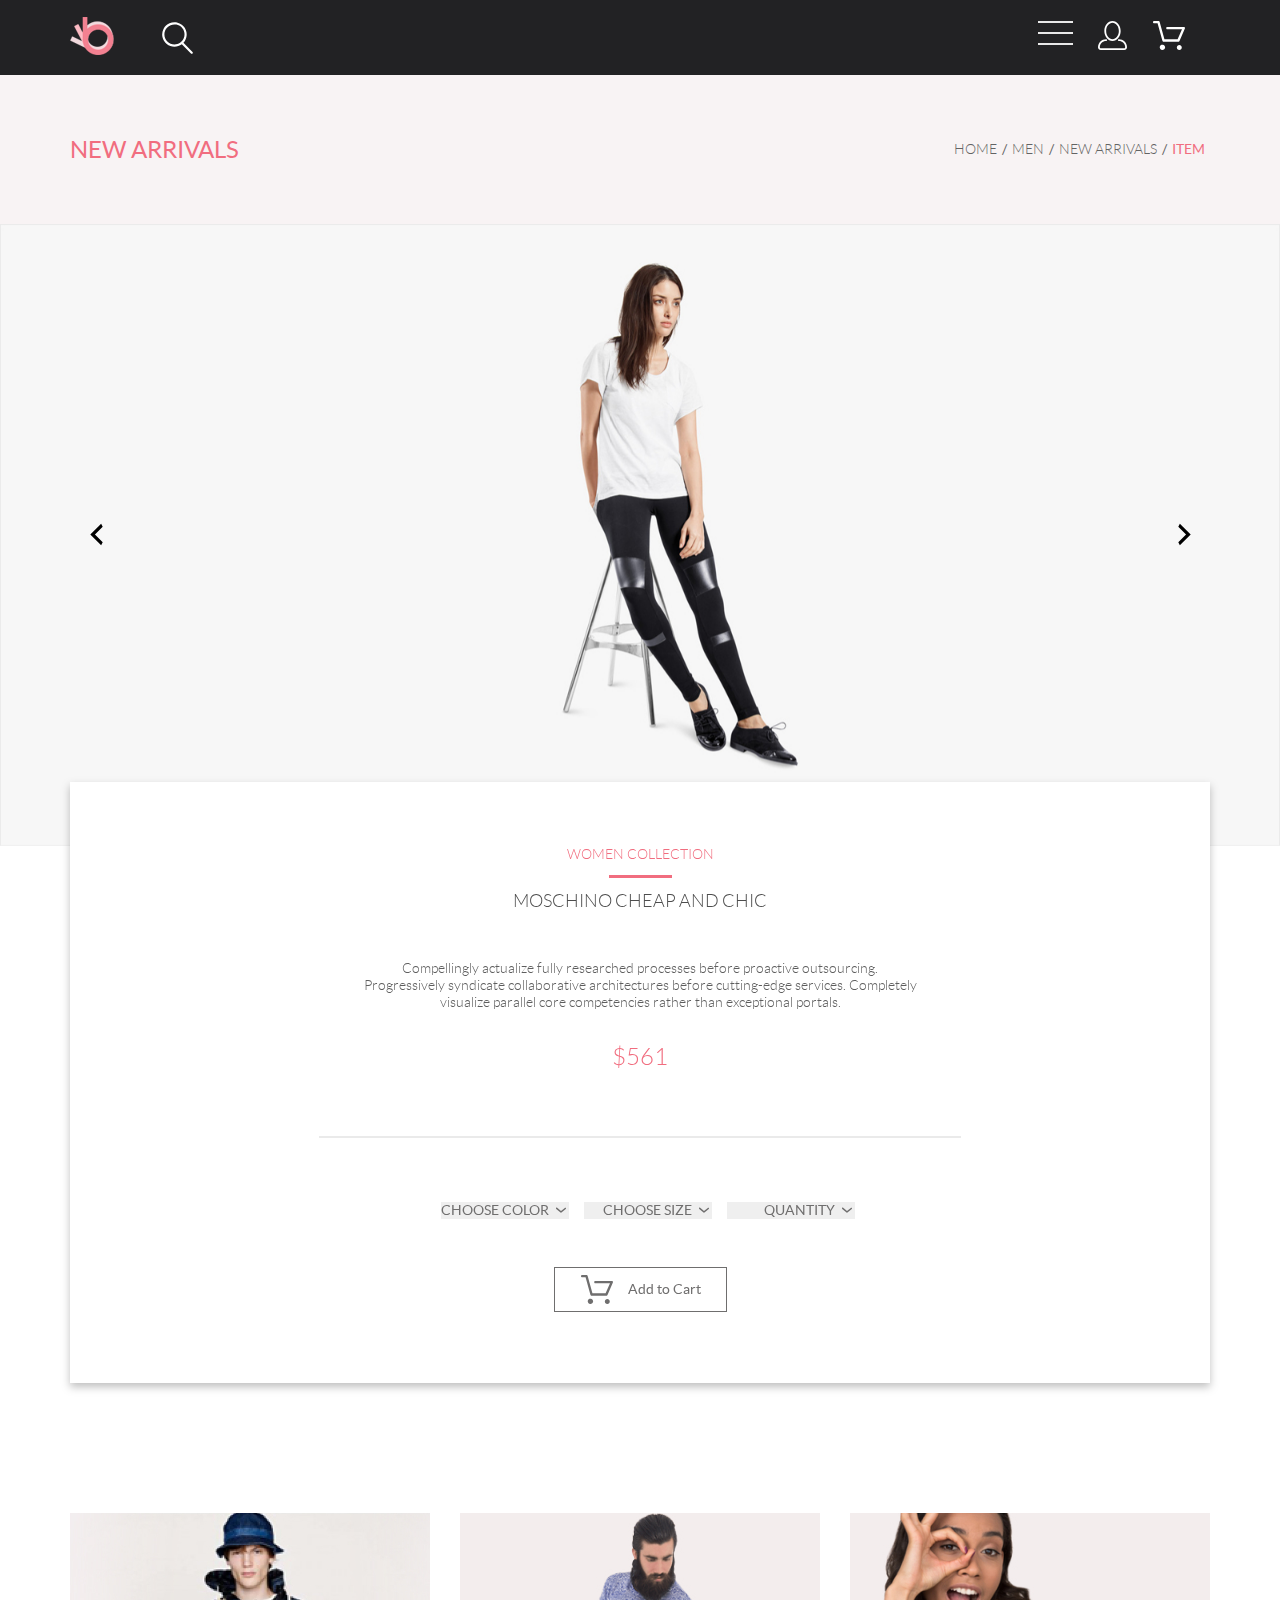
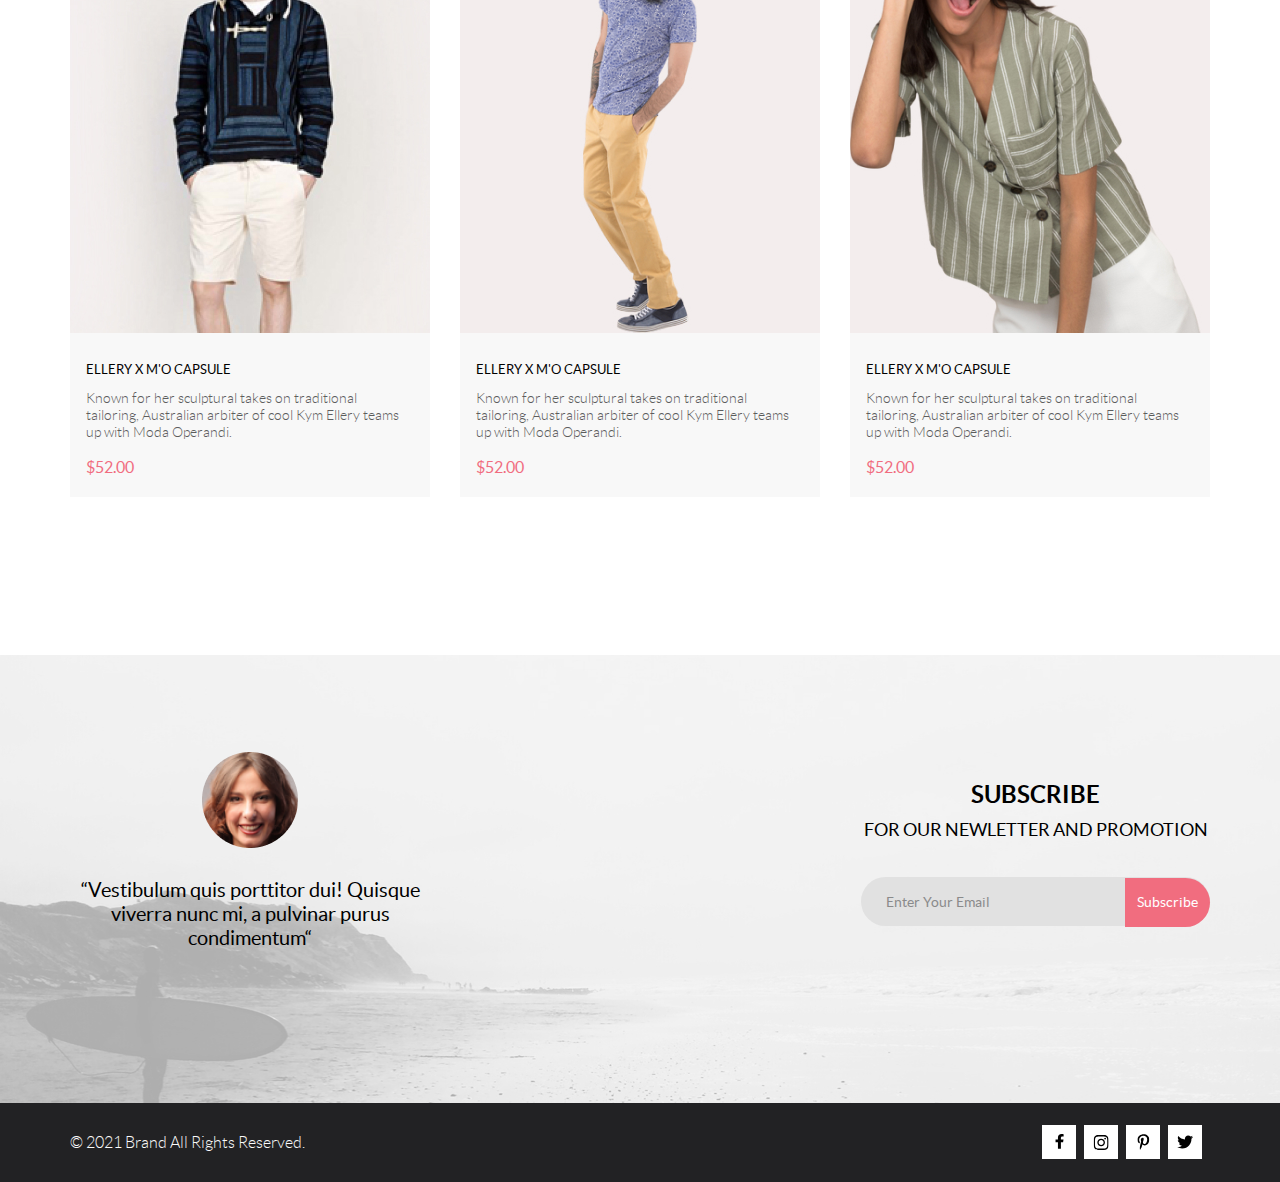
<file: product.html>
<!DOCTYPE html>
<html lang="en">
<head>
    <meta charset="UTF-8">
    <meta http-equiv="X-UA-Compatible" content="IE=edge">
    <meta name="viewport" content="width=device-width, initial-scale=1.0">
        <link rel="stylesheet" href="./css/style.css">
    <title>Document</title>
</head>
<body>
<!--HEADER-->
    <header class="header">
        <div class="container header__wrp">
            <div class="header__box">
                <a href="./index.html" title="Home"><img class="header__logo" src="./image/logo.png" alt="logo"></a>
                <div class="header__search">
                    <form action="#">
                        <label>    
                            <span class="visually-hidden">Search</span>
                            <input  class="search-form" search-form type="search" name="search" placeholder="Search...">
                        </label>
                    </form>
                    <button class="search-button" search-button>
                        <svg class="search-icon icons--search" width="27" height="28" viewBox="0 0 27 28" xmlns="http://www.w3.org/2000/svg">
                            <path d="M19.0596 17.6259C20.6713 15.8658 21.6282 13.6048 21.7698 11.2225C21.9113 8.84018 21.2288 6.48173 19.8369 4.54318C18.445 2.60463 16.4285 1.20404 14.126 0.576619C11.8234 -0.0508009 9.3751 0.13316 7.19217 1.09761C5.00923 2.06205 3.22463 3.74825 2.13804 5.87302C1.05145 7.9978 0.729054 10.4318 1.225 12.7661C1.72094 15.1005 3.00501 17.1932 4.86158 18.6927C6.71814 20.1922 9.03413 21.0072 11.4206 21.0009C13.673 21.004 15.8645 20.27 17.6606 18.9109L25.4086 26.7179C25.4941 26.807 25.5965 26.8781 25.7099 26.927C25.8232 26.9759 25.9452 27.0017 26.0686 27.0029C26.1923 27.0033 26.3148 26.9782 26.4283 26.9292C26.5419 26.8801 26.6441 26.8082 26.7286 26.7179C26.9025 26.537 26.9997 26.2958 26.9997 26.0449C26.9997 25.794 26.9025 25.5528 26.7286 25.3719L19.0596 17.6259ZM2.88662 10.5009C2.89946 8.81563 3.41094 7.17187 4.35659 5.77685C5.30224 4.38183 6.63972 3.29801 8.20044 2.662C9.76115 2.02599 11.4752 1.86627 13.1266 2.20298C14.7779 2.53969 16.2926 3.35775 17.4797 4.55404C18.6668 5.75033 19.4732 7.27129 19.7972 8.92519C20.1212 10.5791 19.9483 12.2919 19.3002 13.8476C18.6522 15.4034 17.5581 16.7325 16.1559 17.6674C14.7536 18.6023 13.1059 19.1011 11.4206 19.1009C9.14916 19.0901 6.97482 18.1784 5.37484 16.566C3.77486 14.9537 2.87998 12.7724 2.88662 10.5009Z"/>
                        </svg>
                    </button>
                </div>
            </div>
            <ul class="header__menu-list">
                <li class="header__menu-item">
                    <button class="burger" data-burger aria-label="Открыть меню" aria-expanded="false">
                        <span class="burger__line"></span>
                    </button>
                </li>
                <li class="header__menu-item">
                    <a href="registration.html" class="header__menu-link">
                        <svg class="header__person-icon" width="29" height="29" viewBox="0 0 29 29" xmlns="http://www.w3.org/2000/svg">
                            <path d="M14.5 19.937C19 19.937 22.656 15.464 22.656 9.968C22.656 4.472 19 0 14.5 0C13.3631 0.0217413 12.2463 0.303398 11.2351 0.823397C10.2239 1.34339 9.34507 2.08794 8.66602 3C7.12663 4.99573 6.30819 7.45381 6.34399 9.974C6.34399 15.465 10 19.937 14.5 19.937ZM14.5 1.813C18 1.813 20.844 5.472 20.844 9.969C20.844 14.466 17.998 18.125 14.5 18.125C11.002 18.125 8.15603 14.465 8.15503 9.969C8.15403 5.473 11 1.813 14.5 1.813ZM20.844 18.125C20.6036 18.125 20.373 18.2205 20.203 18.3905C20.033 18.5605 19.9375 18.7911 19.9375 19.0315C19.9375 19.2719 20.033 19.5025 20.203 19.6725C20.373 19.8425 20.6036 19.938 20.844 19.938C22.526 19.9399 24.1386 20.6088 25.3279 21.7982C26.5172 22.9875 27.1861 24.6 27.188 26.282C27.1875 26.5221 27.0918 26.7523 26.922 26.9221C26.7522 27.0918 26.5221 27.1875 26.282 27.188H2.71997C2.47985 27.1875 2.24975 27.0918 2.07996 26.9221C1.91016 26.7523 1.81449 26.5221 1.81396 26.282C1.81608 24.6001 2.48517 22.9877 3.67444 21.7985C4.86371 20.6092 6.47608 19.9401 8.15796 19.938C8.39824 19.938 8.62868 19.8425 8.79858 19.6726C8.96849 19.5027 9.06396 19.2723 9.06396 19.032C9.06396 18.7917 8.96849 18.5613 8.79858 18.3914C8.62868 18.2215 8.39824 18.126 8.15796 18.126C5.99541 18.1279 3.92201 18.9875 2.39258 20.5164C0.863144 22.0453 0.00264777 24.1185 0 26.281C0.000794067 27.0019 0.287502 27.693 0.797241 28.2027C1.30698 28.7125 1.99811 28.9992 2.71899 29H26.282C27.0027 28.9989 27.6936 28.7121 28.2031 28.2024C28.7126 27.6927 28.9992 27.0017 29 26.281C28.9974 24.1187 28.1372 22.0457 26.6083 20.5168C25.0793 18.9878 23.0063 18.1276 20.844 18.125Z"/>
                        </svg>
                    </a>
                </li>
                <li class="header__menu-item">
                    <a href="cart.html" class="header__menu-link">
                        <svg class="header__basket-icon" width="33" height="29" viewBox="0 0 33 29" xmlns="http://www.w3.org/2000/svg">
                            <path d="M27.199 29C26.5512 28.9738 25.9396 28.6948 25.4952 28.2227C25.0509 27.7506 24.8094 27.1232 24.8225 26.475C24.8356 25.8269 25.1023 25.2097 25.5653 24.7559C26.0283 24.3022 26.6508 24.048 27.2991 24.048C27.9474 24.048 28.5697 24.3022 29.0327 24.7559C29.4957 25.2097 29.7624 25.8269 29.7755 26.475C29.7886 27.1232 29.5471 27.7506 29.1028 28.2227C28.6585 28.6948 28.0468 28.9738 27.399 29H27.199ZM7.75098 26.32C7.75098 25.79 7.90815 25.2718 8.20264 24.8311C8.49712 24.3904 8.91569 24.0469 9.4054 23.844C9.8951 23.6412 10.434 23.5881 10.9539 23.6915C11.4737 23.7949 11.9512 24.0502 12.326 24.425C12.7009 24.7998 12.9562 25.2773 13.0596 25.7972C13.163 26.317 13.1098 26.8559 12.907 27.3456C12.7041 27.8353 12.3606 28.2539 11.9199 28.5483C11.4792 28.8428 10.9611 29 10.431 29C10.0789 29.0003 9.73017 28.9311 9.40479 28.7966C9.0794 28.662 8.78374 28.4646 8.53467 28.2158C8.2856 27.9669 8.08805 27.6713 7.95325 27.3461C7.81844 27.0208 7.74902 26.6721 7.74902 26.32H7.75098ZM11.551 20.686C11.2916 20.6868 11.039 20.6024 10.8322 20.4457C10.6253 20.2891 10.4756 20.0689 10.406 19.819L5.573 2.36401H2.18005C1.86657 2.36401 1.56591 2.23947 1.34424 2.01781C1.12257 1.79614 0.998047 1.49549 0.998047 1.18201C0.998047 0.868519 1.12257 0.567873 1.34424 0.346205C1.56591 0.124537 1.86657 5.81268e-06 2.18005 5.81268e-06H6.46106C6.72055 -0.00080736 6.97309 0.0837201 7.17981 0.240568C7.38653 0.397416 7.53589 0.617884 7.60498 0.868006L12.438 18.323H25.616L29.999 8.27501H15.399C15.2409 8.27961 15.0834 8.25242 14.9359 8.19507C14.7884 8.13771 14.6539 8.05134 14.5404 7.94108C14.4269 7.83082 14.3366 7.69891 14.275 7.55315C14.2134 7.40739 14.1816 7.25075 14.1816 7.0925C14.1816 6.93426 14.2134 6.77762 14.275 6.63186C14.3366 6.4861 14.4269 6.35419 14.5404 6.24393C14.6539 6.13367 14.7884 6.0473 14.9359 5.98994C15.0834 5.93259 15.2409 5.90541 15.399 5.91001H31.812C32.0077 5.90996 32.2003 5.95866 32.3724 6.05172C32.5446 6.14478 32.6908 6.27926 32.798 6.44301C32.9058 6.60729 32.9714 6.79569 32.9889 6.99145C33.0063 7.18721 32.9752 7.38424 32.8981 7.565L27.493 19.977C27.4007 20.1876 27.249 20.3668 27.0565 20.4927C26.864 20.6186 26.6391 20.6858 26.4091 20.686H11.551Z"/>
                        </svg>
                    </a>
                </li>
            </ul>
            <nav class="header__nav" data-nav>
                <div class="header__nav-closed">
                    <button class="nav-closed-button" data-closed aria-label="Открыть меню">
                        <svg width="13" height="13" viewBox="0 0 13 13" xmlns="http://www.w3.org/2000/svg">
                            <path d="M7.4158 6.00409L11.7158 1.71409C11.9041 1.52579 12.0099 1.27039 12.0099 1.00409C12.0099 0.73779 11.9041 0.482395 11.7158 0.294092C11.5275 0.105788 11.2721 0 11.0058 0C10.7395 0 10.4841 0.105788 10.2958 0.294092L6.0058 4.59409L1.7158 0.294092C1.52749 0.105788 1.2721 -1.9841e-09 1.0058 0C0.739497 1.9841e-09 0.484102 0.105788 0.295798 0.294092C0.107495 0.482395 0.0017066 0.73779 0.0017066 1.00409C0.0017066 1.27039 0.107495 1.52579 0.295798 1.71409L4.5958 6.00409L0.295798 10.2941C0.20207 10.3871 0.127676 10.4977 0.0769072 10.6195C0.0261385 10.7414 0 10.8721 0 11.0041C0 11.1361 0.0261385 11.2668 0.0769072 11.3887C0.127676 11.5105 0.20207 11.6211 0.295798 11.7141C0.388761 11.8078 0.499362 11.8822 0.621222 11.933C0.743081 11.9838 0.873786 12.0099 1.0058 12.0099C1.13781 12.0099 1.26852 11.9838 1.39038 11.933C1.51223 11.8822 1.62284 11.8078 1.7158 11.7141L6.0058 7.41409L10.2958 11.7141C10.3888 11.8078 10.4994 11.8822 10.6212 11.933C10.7431 11.9838 10.8738 12.0099 11.0058 12.0099C11.1378 12.0099 11.2685 11.9838 11.3904 11.933C11.5122 11.8822 11.6228 11.8078 11.7158 11.7141C11.8095 11.6211 11.8839 11.5105 11.9347 11.3887C11.9855 11.2668 12.0116 11.1361 12.0116 11.0041C12.0116 10.8721 11.9855 10.7414 11.9347 10.6195C11.8839 10.4977 11.8095 10.3871 11.7158 10.2941L7.4158 6.00409Z"/>
                        </svg>
                    </button>
                </div>
                <h2 class="header__nav-title">menu</h2>
                <ul class="header__nav-list">
                    <li class="header__nav-item nav-item">
                        <h3 class="nav-item__title">man</h3>
                        <ul class="nav-item__list">
                            <li class="nav-item__item"><a class="nav-item-link" href="./catalog.html">Bags</a></li>
                            <li class="nav-item__item"><a class="nav-item-link" href="./catalog.html">Accessories</a></li>
                            <li class="nav-item__item"><a class="nav-item-link" href="./catalog.html">Denim</a></li>
                            <li class="nav-item__item"><a class="nav-item-link" href="./catalog.html">T-Shirts</a></li>
                        </ul>
                    </li>
                    <li class="header__nav-item">
                        <h3 class="nav-item__title">woman</h3>
                        <ul class="nav-item__list">
                            <li class="nav-item__item"><a class="nav-item-link" href="./catalog.html">Jackets & Coats</a></li>
                            <li class="nav-item__item"><a class="nav-item-link" href="./catalog.html">Accessories</a></li>
                            <li class="nav-item__item"><a class="nav-item-link" href="./catalog.html">Polos</a></li>
                            <li class="nav-item__item"><a class="nav-item-link" href="./catalog.html">Shirts</a></li>
                            <li class="nav-item__item"><a class="nav-item-link" href="./catalog.html">T-Shirts</a></li>
                        </ul>
                    </li>
                    <li class="header__nav-item">
                        <h3 class="nav-item__title">kids</h3>
                        <ul class="nav-item__list">
                            <li class="nav-item__item"><a class="nav-item-link" href="./catalog.html">Accessories</a></li>
                            <li class="nav-item__item"><a class="nav-item-link" href="./catalog.html">Jackets & Coats</a></li>
                            <li class="nav-item__item"><a class="nav-item-link" href="./catalog.html">T-Shirts</a></li>
                            <li class="nav-item__item"><a class="nav-item-link" href="./catalog.html">Polos</a></li>
                            <li class="nav-item__item"><a class="nav-item-link" href="./catalog.html">Bags</a></li>
                            <li class="nav-item__item"><a class="nav-item-link" href="./catalog.html">Shirts</a></li>
                        </ul>
                    </li>
                </ul>
            </nav>
        </div>
    </header>
<!--MAIN-->
    <main class="main">
        <section class="banner">
            <div class="container banner__wrp banner-arrivals">
                <h1 class="banner__title">new arrivals</h1>
                <div>
                    <ul class="banner__list">
                        <li class="banner__item"><a class="banner__item-link" href="./index.html">home</a></li>
                        <li class="banner__item"><a class="banner__item-link" href="#">men</a></li>
                        <li class="banner__item"><a class="banner__item-link" href="./catalog.html">new arrivals</a></li>
                        <li class="banner__item"><a class="banner__item-link" href="#">item</a></li>
                    </ul>
                </div>
            </div>
        </section>
        <section class="slider">
            <h2 class="visually-hidden">Product page</h2>
            <div class="slider__wrp">
                <div id="carouselExampleControls" class="carousel slide" data-bs-ride="carousel">
                    <div id="carouselExampleControlsNoTouching" class="carousel slide" data-bs-touch="false" data-bs-interval="false">
                        <div class="carousel-inner">
                            <div class="carousel-item active">
                                <img src="./image/item-p_01.jpg" class="d-block w-100" alt="...">
                            </div>
                            <div class="carousel-item">
                                <img src="./image/item-p_01.jpg" class="d-block w-100" alt="...">
                            </div>
                            <div class="carousel-item">
                                <img src="./image/item-p_01.jpg" class="d-block w-100" alt="...">
                            </div>
                        </div>
                        <button class="carousel-control-prev" type="button" data-bs-target="#carouselExampleControlsNoTouching" data-bs-slide="prev">
                            <svg width="13" height="23" viewBox="0 0 13 23" xmlns="http://www.w3.org/2000/svg">
                                <path d="M12.6998 3.7499L4.9498 11.4999L12.6998 19.2499L11.1498 22.3499L0.299805 11.4999L11.1498 0.649902L12.6998 3.7499Z"/>
                            </svg>
                            <span class="visually-hidden">Previous</span>
                        </button>
                        <button class="carousel-control-next" type="button" data-bs-target="#carouselExampleControlsNoTouching" data-bs-slide="next">
                            <svg width="13" height="23" viewBox="0 0 13 23" xmlns="http://www.w3.org/2000/svg">
                                <path d="M0.299805 19.2499L8.0498 11.4999L0.299805 3.7499L1.8498 0.649902L12.6998 11.4999L1.8498 22.3499L0.299805 19.2499Z"/>
                            </svg>
                            <span class="visually-hidden">Next</span>
                        </button>
                    </div>
                </div>
            </div>
            <div class="slider__collection container">
                <div class="slider__collection-block">
                    <div class="slider__collection-descript">
                        <h3 class="slider__collection-title">women collection</h3>
                            <span class="slider__collection-border"></span>
                        <h4 class="slider__collection-subtitle">moschino cheap and chic</h4>
                        <p class="slider__collection-text">Compellingly actualize fully researched processes before proactive outsourcing. Progressively syndicate collaborative architectures before cutting-edge services. Completely visualize parallel core competencies rather than exceptional portals.</p>
                        <span class="slider__collection-value">$561</span>
                            <span class="slider__collection-mid-border"></span>
                        <form action="">
                            <ul class="slider__collection-list">
                                <li class="slider__collection-item">
                                    <label for="slider__collection-select">
                                        <span class="visually-hidden">
                                        choose color
                                        </span>
                                    </label>
                                    <select class="slider__collection-select">
                                        <option class="slider__collection-option" value="0">
                                            choose color
                                        </option>
                                        <option class="slider__collection-option" value="1">
                                            green
                                        </option>
                                        <option class="slider__collection-option" value="2">
                                            yellow
                                        </option>
                                        <option class="slider__collection-option" value="3">
                                            bleck
                                        </option>
                                    </select>
                                </li>
                                <li class="slider__collection-item">
                                    <label for="slider__collection-select">
                                        <span class="visually-hidden">
                                            choose size
                                        </span>
                                    </label>
                                    <select class="slider__collection-select">
                                        <option class="slider__collection-option" value="0">
                                            choose size
                                        </option>
                                        <option class="slider__collection-option" value="1">
                                            XXL
                                        </option>
                                        <option class="slider__collection-option" value="2">
                                            XXXL
                                        </option>
                                        <option class="slider__collection-option" value="3">
                                            XXXXXL
                                        </option>
                                    </select>
                                </li>
                                <li class="slider__collection-item">
                                    <label for="slider__collection-select">
                                        <span class="visually-hidden">
                                            quantity
                                        </span>
                                    </label>
                                    <select class="slider__collection-select">
                                        <option class="slider__collection-option" value="0">
                                            quantity
                                        </option>
                                        <option class="slider__collection-option" value="1">
                                            1
                                        </option>
                                        <option class="slider__collection-option" value="2">
                                            2
                                        </option>
                                        <option class="slider__collection-option" value="3">
                                            3
                                        </option>
                                        <option class="slider__collection-option" value="4">
                                            infinity
                                        </option>
                                    </select>
                                </li>
                            </ul>
                        </form>
                        <button class="slider__collection-button">
                            <svg class="slider__collection-icon" width="33" height="29" viewBox="0 0 33 29" xmlns="http://www.w3.org/2000/svg">
                                <path d="M27.199 29C26.5512 28.9738 25.9396 28.6948 25.4952 28.2227C25.0509 27.7506 24.8094 27.1232 24.8225 26.475C24.8356 25.8269 25.1023 25.2097 25.5653 24.7559C26.0283 24.3022 26.6508 24.048 27.2991 24.048C27.9474 24.048 28.5697 24.3022 29.0327 24.7559C29.4957 25.2097 29.7624 25.8269 29.7755 26.475C29.7886 27.1232 29.5471 27.7506 29.1028 28.2227C28.6585 28.6948 28.0468 28.9738 27.399 29H27.199ZM7.75098 26.32C7.75098 25.79 7.90815 25.2718 8.20264 24.8311C8.49712 24.3904 8.91569 24.0469 9.4054 23.844C9.8951 23.6412 10.434 23.5881 10.9539 23.6915C11.4737 23.7949 11.9512 24.0502 12.326 24.425C12.7009 24.7998 12.9562 25.2773 13.0596 25.7972C13.163 26.317 13.1098 26.8559 12.907 27.3456C12.7041 27.8353 12.3606 28.2539 11.9199 28.5483C11.4792 28.8428 10.9611 29 10.431 29C10.0789 29.0003 9.73017 28.9311 9.40479 28.7966C9.0794 28.662 8.78374 28.4646 8.53467 28.2158C8.2856 27.9669 8.08805 27.6713 7.95325 27.3461C7.81844 27.0208 7.74902 26.6721 7.74902 26.32H7.75098ZM11.551 20.686C11.2916 20.6868 11.039 20.6024 10.8322 20.4457C10.6253 20.2891 10.4756 20.0689 10.406 19.819L5.573 2.36401H2.18005C1.86657 2.36401 1.56591 2.23947 1.34424 2.01781C1.12257 1.79614 0.998047 1.49549 0.998047 1.18201C0.998047 0.868519 1.12257 0.567873 1.34424 0.346205C1.56591 0.124537 1.86657 5.81268e-06 2.18005 5.81268e-06H6.46106C6.72055 -0.00080736 6.97309 0.0837201 7.17981 0.240568C7.38653 0.397416 7.53589 0.617884 7.60498 0.868006L12.438 18.323H25.616L29.999 8.27501H15.399C15.2409 8.27961 15.0834 8.25242 14.9359 8.19507C14.7884 8.13771 14.6539 8.05134 14.5404 7.94108C14.4269 7.83082 14.3366 7.69891 14.275 7.55315C14.2134 7.40739 14.1816 7.25075 14.1816 7.0925C14.1816 6.93426 14.2134 6.77762 14.275 6.63186C14.3366 6.4861 14.4269 6.35419 14.5404 6.24393C14.6539 6.13367 14.7884 6.0473 14.9359 5.98994C15.0834 5.93259 15.2409 5.90541 15.399 5.91001H31.812C32.0077 5.90996 32.2003 5.95866 32.3724 6.05172C32.5446 6.14478 32.6908 6.27926 32.798 6.44301C32.9058 6.60729 32.9714 6.79569 32.9889 6.99145C33.0063 7.18721 32.9752 7.38424 32.8981 7.565L27.493 19.977C27.4007 20.1876 27.249 20.3668 27.0565 20.4927C26.864 20.6186 26.6391 20.6858 26.4091 20.686H11.551Z"/>
                            </svg>
                            <span class="slider__collection-button-text">Add to Cart</span>
                        </button>
                    </div>
                </div>
            </div>
            <div class="slider__collection-recomended container">
                <ul class="product__list">
                    <li class="product__item">
                        <div class="product__item-block"><img class="product__item-img" src="./image/product-item03.jpg" alt="product"></div>
                        <div class="product-wrp">
                            <a class="product__item-title" href="./product.html">ellery x m'o capsule</a>
                            <p class="product__item-description">Known for her sculptural takes on traditional tailoring, Australian arbiter of cool Kym Ellery teams up with Moda Operandi.</p>
                            <p class="product__item-price">$52.00</p>
                        </div>
                        <button class="product__item-button">
                            <svg class="product__item-icon" width="33" height="29" viewBox="0 0 33 29" xmlns="http://www.w3.org/2000/svg">
                                <path d="M27.199 29C26.5512 28.9738 25.9396 28.6948 25.4952 28.2227C25.0509 27.7506 24.8094 27.1232 24.8225 26.475C24.8356 25.8269 25.1023 25.2097 25.5653 24.7559C26.0283 24.3022 26.6508 24.048 27.2991 24.048C27.9474 24.048 28.5697 24.3022 29.0327 24.7559C29.4957 25.2097 29.7624 25.8269 29.7755 26.475C29.7886 27.1232 29.5471 27.7506 29.1028 28.2227C28.6585 28.6948 28.0468 28.9738 27.399 29H27.199ZM7.75098 26.32C7.75098 25.79 7.90815 25.2718 8.20264 24.8311C8.49712 24.3904 8.91569 24.0469 9.4054 23.844C9.8951 23.6412 10.434 23.5881 10.9539 23.6915C11.4737 23.7949 11.9512 24.0502 12.326 24.425C12.7009 24.7998 12.9562 25.2773 13.0596 25.7972C13.163 26.317 13.1098 26.8559 12.907 27.3456C12.7041 27.8353 12.3606 28.2539 11.9199 28.5483C11.4792 28.8428 10.9611 29 10.431 29C10.0789 29.0003 9.73017 28.9311 9.40479 28.7966C9.0794 28.662 8.78374 28.4646 8.53467 28.2158C8.2856 27.9669 8.08805 27.6713 7.95325 27.3461C7.81844 27.0208 7.74902 26.6721 7.74902 26.32H7.75098ZM11.551 20.686C11.2916 20.6868 11.039 20.6024 10.8322 20.4457C10.6253 20.2891 10.4756 20.0689 10.406 19.819L5.573 2.36401H2.18005C1.86657 2.36401 1.56591 2.23947 1.34424 2.01781C1.12257 1.79614 0.998047 1.49549 0.998047 1.18201C0.998047 0.868519 1.12257 0.567873 1.34424 0.346205C1.56591 0.124537 1.86657 5.81268e-06 2.18005 5.81268e-06H6.46106C6.72055 -0.00080736 6.97309 0.0837201 7.17981 0.240568C7.38653 0.397416 7.53589 0.617884 7.60498 0.868006L12.438 18.323H25.616L29.999 8.27501H15.399C15.2409 8.27961 15.0834 8.25242 14.9359 8.19507C14.7884 8.13771 14.6539 8.05134 14.5404 7.94108C14.4269 7.83082 14.3366 7.69891 14.275 7.55315C14.2134 7.40739 14.1816 7.25075 14.1816 7.0925C14.1816 6.93426 14.2134 6.77762 14.275 6.63186C14.3366 6.4861 14.4269 6.35419 14.5404 6.24393C14.6539 6.13367 14.7884 6.0473 14.9359 5.98994C15.0834 5.93259 15.2409 5.90541 15.399 5.91001H31.812C32.0077 5.90996 32.2003 5.95866 32.3724 6.05172C32.5446 6.14478 32.6908 6.27926 32.798 6.44301C32.9058 6.60729 32.9714 6.79569 32.9889 6.99145C33.0063 7.18721 32.9752 7.38424 32.8981 7.565L27.493 19.977C27.4007 20.1876 27.249 20.3668 27.0565 20.4927C26.864 20.6186 26.6391 20.6858 26.4091 20.686H11.551Z"/>
                            </svg>
                            <span class="product__item-button-text">Add to Cart</span>
                        </button>
                    </li>
                    <li class="product__item">
                        <div class="product__item-block"><img class="product__item-img" src="./image/product-item04.jpg" alt="product"></div>
                        <div class="product-wrp">
                            <a class="product__item-title" href="./product.html">ellery x m'o capsule</a>
                            <p class="product__item-description">Known for her sculptural takes on traditional tailoring, Australian arbiter of cool Kym Ellery teams up with Moda Operandi.</p>
                            <p class="product__item-price">$52.00</p>
                        </div>
                        <button class="product__item-button">
                            <svg class="product__item-icon" width="33" height="29" viewBox="0 0 33 29" xmlns="http://www.w3.org/2000/svg">
                                <path d="M27.199 29C26.5512 28.9738 25.9396 28.6948 25.4952 28.2227C25.0509 27.7506 24.8094 27.1232 24.8225 26.475C24.8356 25.8269 25.1023 25.2097 25.5653 24.7559C26.0283 24.3022 26.6508 24.048 27.2991 24.048C27.9474 24.048 28.5697 24.3022 29.0327 24.7559C29.4957 25.2097 29.7624 25.8269 29.7755 26.475C29.7886 27.1232 29.5471 27.7506 29.1028 28.2227C28.6585 28.6948 28.0468 28.9738 27.399 29H27.199ZM7.75098 26.32C7.75098 25.79 7.90815 25.2718 8.20264 24.8311C8.49712 24.3904 8.91569 24.0469 9.4054 23.844C9.8951 23.6412 10.434 23.5881 10.9539 23.6915C11.4737 23.7949 11.9512 24.0502 12.326 24.425C12.7009 24.7998 12.9562 25.2773 13.0596 25.7972C13.163 26.317 13.1098 26.8559 12.907 27.3456C12.7041 27.8353 12.3606 28.2539 11.9199 28.5483C11.4792 28.8428 10.9611 29 10.431 29C10.0789 29.0003 9.73017 28.9311 9.40479 28.7966C9.0794 28.662 8.78374 28.4646 8.53467 28.2158C8.2856 27.9669 8.08805 27.6713 7.95325 27.3461C7.81844 27.0208 7.74902 26.6721 7.74902 26.32H7.75098ZM11.551 20.686C11.2916 20.6868 11.039 20.6024 10.8322 20.4457C10.6253 20.2891 10.4756 20.0689 10.406 19.819L5.573 2.36401H2.18005C1.86657 2.36401 1.56591 2.23947 1.34424 2.01781C1.12257 1.79614 0.998047 1.49549 0.998047 1.18201C0.998047 0.868519 1.12257 0.567873 1.34424 0.346205C1.56591 0.124537 1.86657 5.81268e-06 2.18005 5.81268e-06H6.46106C6.72055 -0.00080736 6.97309 0.0837201 7.17981 0.240568C7.38653 0.397416 7.53589 0.617884 7.60498 0.868006L12.438 18.323H25.616L29.999 8.27501H15.399C15.2409 8.27961 15.0834 8.25242 14.9359 8.19507C14.7884 8.13771 14.6539 8.05134 14.5404 7.94108C14.4269 7.83082 14.3366 7.69891 14.275 7.55315C14.2134 7.40739 14.1816 7.25075 14.1816 7.0925C14.1816 6.93426 14.2134 6.77762 14.275 6.63186C14.3366 6.4861 14.4269 6.35419 14.5404 6.24393C14.6539 6.13367 14.7884 6.0473 14.9359 5.98994C15.0834 5.93259 15.2409 5.90541 15.399 5.91001H31.812C32.0077 5.90996 32.2003 5.95866 32.3724 6.05172C32.5446 6.14478 32.6908 6.27926 32.798 6.44301C32.9058 6.60729 32.9714 6.79569 32.9889 6.99145C33.0063 7.18721 32.9752 7.38424 32.8981 7.565L27.493 19.977C27.4007 20.1876 27.249 20.3668 27.0565 20.4927C26.864 20.6186 26.6391 20.6858 26.4091 20.686H11.551Z"/>
                            </svg>
                            <span class="product__item-button-text">Add to Cart</span>
                        </button>
                    </li>
                    <li class="product__item">
                        <div class="product__item-block"><img class="product__item-img" src="./image/product-item06.jpg" alt="product"></div>
                        <div class="product-wrp">
                            <a class="product__item-title" href="./product.html">ellery x m'o capsule</a>
                            <p class="product__item-description">Known for her sculptural takes on traditional tailoring, Australian arbiter of cool Kym Ellery teams up with Moda Operandi.</a>
                            <p class="product__item-price">$52.00</p>
                        </div>
                        <button class="product__item-button">
                            <svg class="product__item-icon" width="33" height="29" viewBox="0 0 33 29" xmlns="http://www.w3.org/2000/svg">
                                <path d="M27.199 29C26.5512 28.9738 25.9396 28.6948 25.4952 28.2227C25.0509 27.7506 24.8094 27.1232 24.8225 26.475C24.8356 25.8269 25.1023 25.2097 25.5653 24.7559C26.0283 24.3022 26.6508 24.048 27.2991 24.048C27.9474 24.048 28.5697 24.3022 29.0327 24.7559C29.4957 25.2097 29.7624 25.8269 29.7755 26.475C29.7886 27.1232 29.5471 27.7506 29.1028 28.2227C28.6585 28.6948 28.0468 28.9738 27.399 29H27.199ZM7.75098 26.32C7.75098 25.79 7.90815 25.2718 8.20264 24.8311C8.49712 24.3904 8.91569 24.0469 9.4054 23.844C9.8951 23.6412 10.434 23.5881 10.9539 23.6915C11.4737 23.7949 11.9512 24.0502 12.326 24.425C12.7009 24.7998 12.9562 25.2773 13.0596 25.7972C13.163 26.317 13.1098 26.8559 12.907 27.3456C12.7041 27.8353 12.3606 28.2539 11.9199 28.5483C11.4792 28.8428 10.9611 29 10.431 29C10.0789 29.0003 9.73017 28.9311 9.40479 28.7966C9.0794 28.662 8.78374 28.4646 8.53467 28.2158C8.2856 27.9669 8.08805 27.6713 7.95325 27.3461C7.81844 27.0208 7.74902 26.6721 7.74902 26.32H7.75098ZM11.551 20.686C11.2916 20.6868 11.039 20.6024 10.8322 20.4457C10.6253 20.2891 10.4756 20.0689 10.406 19.819L5.573 2.36401H2.18005C1.86657 2.36401 1.56591 2.23947 1.34424 2.01781C1.12257 1.79614 0.998047 1.49549 0.998047 1.18201C0.998047 0.868519 1.12257 0.567873 1.34424 0.346205C1.56591 0.124537 1.86657 5.81268e-06 2.18005 5.81268e-06H6.46106C6.72055 -0.00080736 6.97309 0.0837201 7.17981 0.240568C7.38653 0.397416 7.53589 0.617884 7.60498 0.868006L12.438 18.323H25.616L29.999 8.27501H15.399C15.2409 8.27961 15.0834 8.25242 14.9359 8.19507C14.7884 8.13771 14.6539 8.05134 14.5404 7.94108C14.4269 7.83082 14.3366 7.69891 14.275 7.55315C14.2134 7.40739 14.1816 7.25075 14.1816 7.0925C14.1816 6.93426 14.2134 6.77762 14.275 6.63186C14.3366 6.4861 14.4269 6.35419 14.5404 6.24393C14.6539 6.13367 14.7884 6.0473 14.9359 5.98994C15.0834 5.93259 15.2409 5.90541 15.399 5.91001H31.812C32.0077 5.90996 32.2003 5.95866 32.3724 6.05172C32.5446 6.14478 32.6908 6.27926 32.798 6.44301C32.9058 6.60729 32.9714 6.79569 32.9889 6.99145C33.0063 7.18721 32.9752 7.38424 32.8981 7.565L27.493 19.977C27.4007 20.1876 27.249 20.3668 27.0565 20.4927C26.864 20.6186 26.6391 20.6858 26.4091 20.686H11.551Z"/>
                            </svg>
                            <span class="product__item-button-text">Add to Cart</span>
                        </button>
                    </li>
                </ul>
            </div>
        </section>
    </main>
<!--FOOTER-->
    <footer class="footer">
        <section class="subscribe">
            <div class="subscribe__wrp container ">
                <div class="subscribe__review">
                    <img class="subscribe__img" src="./image/inter.png" alt="review">
                    <p class="subscribe__title">“Vestibulum quis porttitor dui! Quisque viverra nunc mi, a pulvinar purus condimentum“</p>
                </div>
                <div class="subscribe__form">
                    <h2 class="subscribe__form-title">subscribe</h2>
                    <p class="subscribe__form-text">for our newletter and promotion</p>
                    <div class="subscribe__form-email">
                        <form action="#">
                            <label for="email" class="visually-hidden">email</label>
                            <input class="subscribe__form-area" type="email" placeholder="Enter Your Email">
                            <input class="subscribe__form-button" type="submit" value="Subscribe">
                        </form>
                    </div>
                </div>
            </div>
        </section>
        <section class="social">
            <div class="container social__wrp">
                <p class="social__copyright-text">&copy 2021  Brand  All Rights Reserved.</p>
                <ul class="social__list">
                    <li class="social__item">
                        <a class="social__item-link" href="#">
                            <svg class="social__item-image" width="11" height="16" viewBox="0 0 11 16" xmlns="http://www.w3.org/2000/svg">
                                <path d="M9.08836 8.28L9.50686 5.61602H6.89022V3.88729C6.89022 3.15847 7.25574 2.44806 8.42765 2.44806H9.61722V0.179975C9.61722 0.179975 8.53772 0 7.50561 0C5.35073 0 3.9422 1.27593 3.9422 3.5857V5.61602H1.54688V8.28H3.9422V14.72H6.89022V8.28H9.08836Z"/>
                            </svg>
                        </a>
                    </li>
                    <li class="social__item">
                        <a class="social__item-link" href="#">
                            <svg class="social__item-image" width="16" height="17" viewBox="0 0 16 17" xmlns="http://www.w3.org/2000/svg">
                                <g clip-path="url(#clip0_128_234)">
                                <path d="M8.13897 4.68159C6.02383 4.68159 4.31774 6.38491 4.31774 8.49663C4.31774 10.6083 6.02383 12.3117 8.13897 12.3117C10.2541 12.3117 11.9602 10.6083 11.9602 8.49663C11.9602 6.38491 10.2541 4.68159 8.13897 4.68159ZM8.13897 10.9769C6.77211 10.9769 5.65467 9.8646 5.65467 8.49663C5.65467 7.12866 6.76878 6.01636 8.13897 6.01636C9.50915 6.01636 10.6233 7.12866 10.6233 8.49663C10.6233 9.8646 9.50583 10.9769 8.13897 10.9769ZM13.0078 4.52554C13.0078 5.02026 12.6087 5.41538 12.1165 5.41538C11.621 5.41538 11.2252 5.01694 11.2252 4.52554C11.2252 4.03413 11.6243 3.63569 12.1165 3.63569C12.6087 3.63569 13.0078 4.03413 13.0078 4.52554ZM15.5386 5.42866C15.4821 4.23667 15.2094 3.18081 14.3347 2.31089C13.4634 1.44097 12.4058 1.1687 11.2119 1.10894C9.9814 1.03921 6.29321 1.03921 5.0627 1.10894C3.8721 1.16538 2.81453 1.43765 1.93987 2.30757C1.06522 3.17749 0.795836 4.23335 0.735973 5.42534C0.666134 6.65386 0.666134 10.3361 0.735973 11.5646C0.79251 12.7566 1.06522 13.8124 1.93987 14.6824C2.81453 15.5523 3.86878 15.8246 5.0627 15.8843C6.29321 15.9541 9.9814 15.9541 11.2119 15.8843C12.4058 15.8279 13.4634 15.5556 14.3347 14.6824C15.2061 13.8124 15.4788 12.7566 15.5386 11.5646C15.6085 10.3361 15.6085 6.65718 15.5386 5.42866ZM13.949 12.8828C13.6895 13.5335 13.1874 14.0349 12.5322 14.2972C11.5511 14.6857 9.22314 14.596 8.13897 14.596C7.05479 14.596 4.72348 14.6824 3.74573 14.2972C3.09389 14.0382 2.59171 13.5369 2.32898 12.8828C1.93987 11.9033 2.02967 9.57905 2.02967 8.49663C2.02967 7.41421 1.9432 5.08667 2.32898 4.1105C2.58838 3.45972 3.09056 2.95835 3.74573 2.69604C4.7268 2.30757 7.05479 2.39722 8.13897 2.39722C9.22314 2.39722 11.5545 2.31089 12.5322 2.69604C13.184 2.95503 13.6862 3.4564 13.949 4.1105C14.3381 5.08999 14.2483 7.41421 14.2483 8.49663C14.2483 9.57905 14.3381 11.9066 13.949 12.8828Z"/>
                                </g>
                                <defs>
                                <clipPath id="clip0_128_234">
                                <rect width="14.8991" height="17" transform="translate(0.685547)"/>
                                </clipPath>
                                </defs>
                            </svg>
                        </a>
                    </li>
                    <li class="social__item">
                        <a class="social__item-link" href="#">
                            <svg class="social__item-image" width="13" height="16" viewBox="0 0 13 16" xmlns="http://www.w3.org/2000/svg">
                                <g clip-path="url(#clip0_128_242)">
                                <path d="M6.74032 0.203125C3.55564 0.203125 0.408203 2.34063 0.408203 5.8C0.408203 8 1.63738 9.25 2.38233 9.25C2.68963 9.25 2.86655 8.3875 2.86655 8.14375C2.86655 7.85313 2.13091 7.23438 2.13091 6.025C2.13091 3.5125 4.03055 1.73125 6.4889 1.73125C8.60271 1.73125 10.1671 2.94062 10.1671 5.1625C10.1671 6.82187 9.50597 9.93437 7.36422 9.93437C6.59133 9.93437 5.93018 9.37187 5.93018 8.56563C5.93018 7.38438 6.74963 6.24062 6.74963 5.02187C6.74963 2.95312 3.835 3.32812 3.835 5.82812C3.835 6.35313 3.90018 6.93437 4.13298 7.4125C3.70463 9.26875 2.82931 12.0344 2.82931 13.9469C2.82931 14.5375 2.91311 15.1188 2.96899 15.7094C3.07452 15.8281 3.02175 15.8156 3.18316 15.7563C4.74757 13.6 4.69169 13.1781 5.3994 10.3562C5.78119 11.0875 6.76826 11.4812 7.55046 11.4812C10.8469 11.4812 12.3275 8.24688 12.3275 5.33125C12.3275 2.22813 9.66427 0.203125 6.74032 0.203125Z"/>
                                </g>
                                <defs>
                                <clipPath id="clip0_128_242">
                                <rect width="11.9193" height="16" transform="translate(0.408203)"/>
                                </clipPath>
                                </defs>
                            </svg>
                        </a>
                    </li>
                    <li class="social__item">
                        <a class="social__item-link" href="#">
                            <svg class="social__item-image" width="17" height="16" viewBox="0 0 17 16" xmlns="http://www.w3.org/2000/svg">
                                <g clip-path="url(#clip0_128_238)">
                                <path d="M14.417 4.74052C14.427 4.88264 14.427 5.0248 14.427 5.16692C14.427 9.50192 11.1498 14.4969 5.15986 14.4969C3.31448 14.4969 1.60022 13.9588 0.158203 13.0248C0.420396 13.0552 0.67247 13.0654 0.944752 13.0654C2.46741 13.0654 3.8691 12.5476 4.98843 11.6644C3.5565 11.6339 2.3565 10.6898 1.94305 9.39027C2.14475 9.4207 2.34642 9.44102 2.5582 9.44102C2.85063 9.44102 3.14308 9.40039 3.41533 9.32936C1.92291 9.02477 0.803551 7.70498 0.803551 6.11108V6.07048C1.23715 6.31414 1.74139 6.46642 2.2758 6.4867C1.39849 5.89786 0.823727 4.8928 0.823727 3.75573C0.823727 3.14661 0.985041 2.58823 1.26741 2.10092C2.87077 4.09077 5.28086 5.39023 7.98334 5.53239C7.93293 5.28873 7.90266 5.03495 7.90266 4.78114C7.90266 2.97402 9.35477 1.50195 11.1598 1.50195C12.0976 1.50195 12.9446 1.89789 13.5396 2.53748C14.2757 2.39536 14.9816 2.12123 15.6068 1.74561C15.3648 2.50705 14.8505 3.14664 14.1749 3.5527C14.8304 3.48167 15.4657 3.29889 16.0505 3.04511C15.6069 3.69483 15.0522 4.27348 14.417 4.74052Z"/>
                                </g>
                                <defs>
                                <clipPath id="clip0_128_238">
                                <rect width="15.8924" height="16" transform="translate(0.158203)"/>
                                </clipPath>
                                </defs>
                            </svg>
                        </a>
                    </li>
                </ul>
            </div>
        </section>
    </footer>
<!--SCRIPT-->
    <script src="https://cdn.jsdelivr.net/npm/bootstrap@5.1.3/dist/js/bootstrap.bundle.min.js" integrity="sha384-ka7Sk0Gln4gmtz2MlQnikT1wXgYsOg+OMhuP+IlRH9sENBO0LRn5q+8nbTov4+1p" crossorigin="anonymous"></script>
    <script src="./js/menu.js"></script>
    <script src="./js/search.js"></script>
    <script src="./js/main.js"></script>
</body>
</html>
</file>
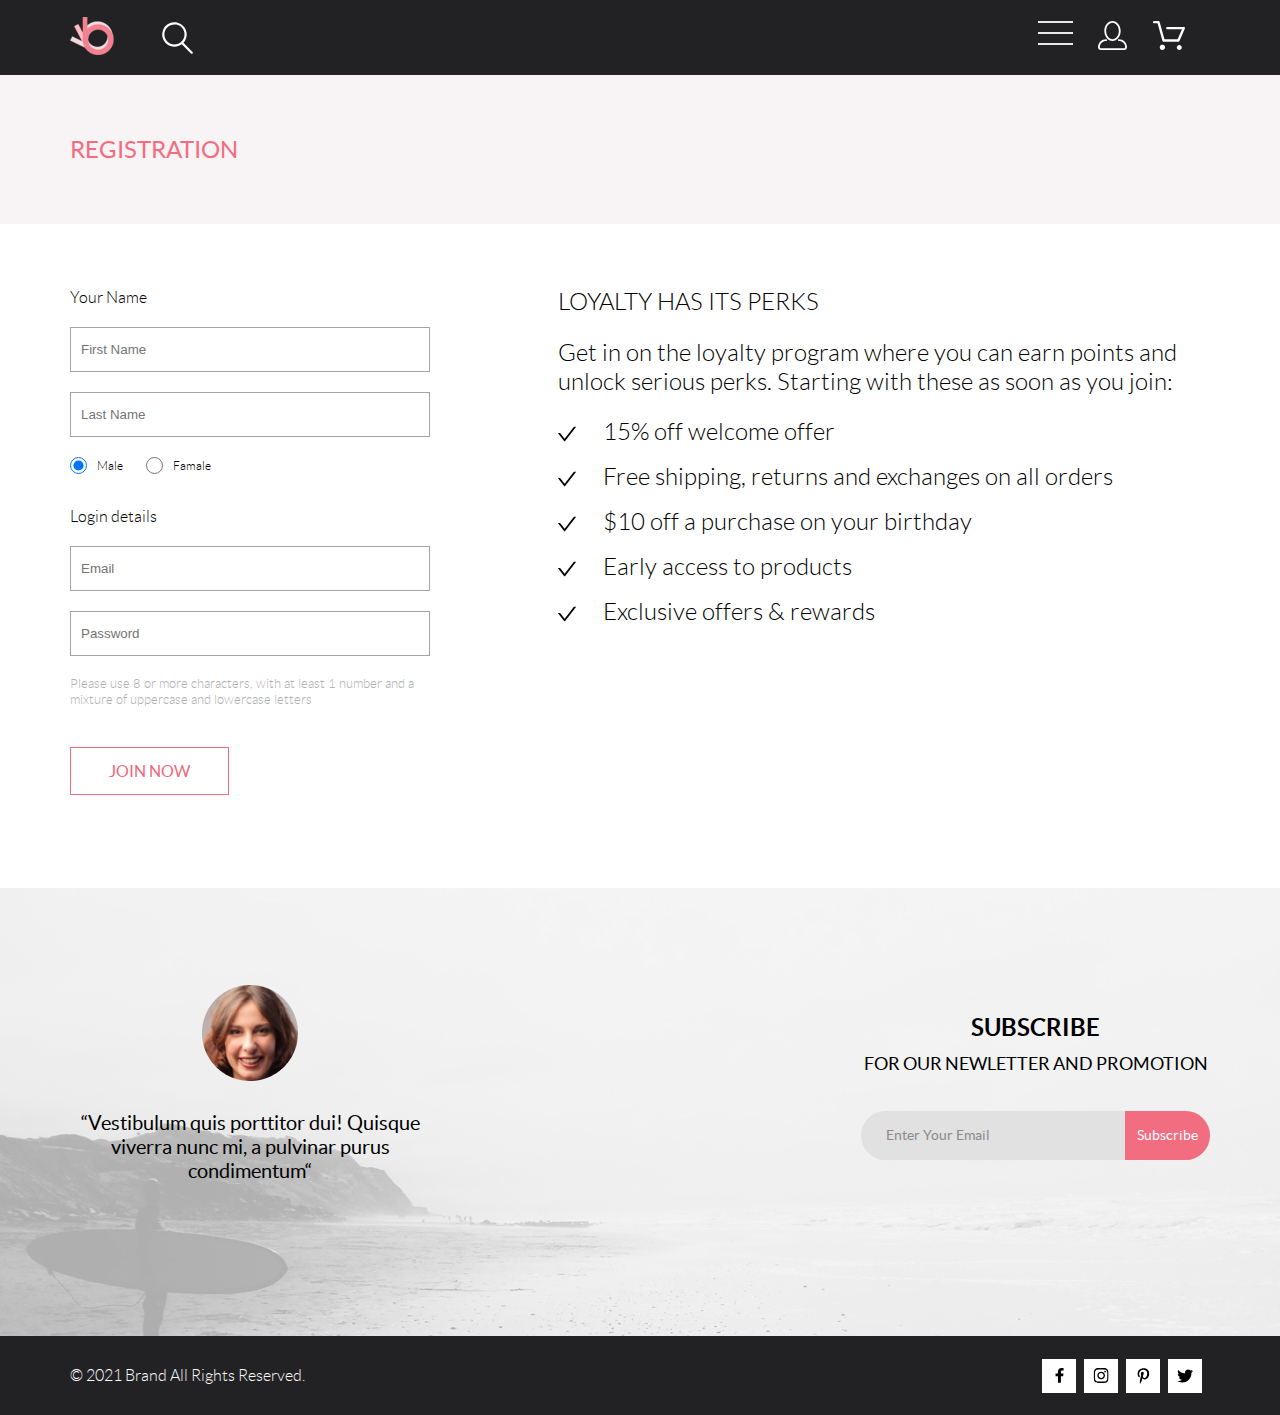
<file: registration.html>
<!DOCTYPE html>
<html lang="en">
<head>
    <meta charset="UTF-8">
    <meta http-equiv="X-UA-Compatible" content="IE=edge">
    <meta name="viewport" content="width=device-width, initial-scale=1.0">
    <link rel="stylesheet" href="./css/style.css">
    <title>Document</title>
</head>
<body>
<!--HEADER-->
    <header class="header">
        <div class="container header__wrp">
            <div class="header__box">
                <a href="./index.html" title="Home"><img class="header__logo" src="./image/logo.png" alt="logo"></a>
                <div class="header__search">
                    <form action="#">
                        <label>    
                            <span class="visually-hidden">Search</span>
                            <input  class="search-form" search-form type="search" name="search" placeholder="Search...">
                        </label>
                    </form>
                    <button class="search-button" search-button>
                        <svg class="search-icon icons--search" width="27" height="28" viewBox="0 0 27 28" xmlns="http://www.w3.org/2000/svg">
                            <path d="M19.0596 17.6259C20.6713 15.8658 21.6282 13.6048 21.7698 11.2225C21.9113 8.84018 21.2288 6.48173 19.8369 4.54318C18.445 2.60463 16.4285 1.20404 14.126 0.576619C11.8234 -0.0508009 9.3751 0.13316 7.19217 1.09761C5.00923 2.06205 3.22463 3.74825 2.13804 5.87302C1.05145 7.9978 0.729054 10.4318 1.225 12.7661C1.72094 15.1005 3.00501 17.1932 4.86158 18.6927C6.71814 20.1922 9.03413 21.0072 11.4206 21.0009C13.673 21.004 15.8645 20.27 17.6606 18.9109L25.4086 26.7179C25.4941 26.807 25.5965 26.8781 25.7099 26.927C25.8232 26.9759 25.9452 27.0017 26.0686 27.0029C26.1923 27.0033 26.3148 26.9782 26.4283 26.9292C26.5419 26.8801 26.6441 26.8082 26.7286 26.7179C26.9025 26.537 26.9997 26.2958 26.9997 26.0449C26.9997 25.794 26.9025 25.5528 26.7286 25.3719L19.0596 17.6259ZM2.88662 10.5009C2.89946 8.81563 3.41094 7.17187 4.35659 5.77685C5.30224 4.38183 6.63972 3.29801 8.20044 2.662C9.76115 2.02599 11.4752 1.86627 13.1266 2.20298C14.7779 2.53969 16.2926 3.35775 17.4797 4.55404C18.6668 5.75033 19.4732 7.27129 19.7972 8.92519C20.1212 10.5791 19.9483 12.2919 19.3002 13.8476C18.6522 15.4034 17.5581 16.7325 16.1559 17.6674C14.7536 18.6023 13.1059 19.1011 11.4206 19.1009C9.14916 19.0901 6.97482 18.1784 5.37484 16.566C3.77486 14.9537 2.87998 12.7724 2.88662 10.5009Z"/>
                        </svg>
                    </button>
                </div>
            </div>
            <ul class="header__menu-list">
                <li class="header__menu-item ">
                    <button class="burger" data-burger aria-label="Открыть меню" aria-expanded="false">
                        <span class="burger__line"></span>
                    </button>
                </li>
                <li class="header__menu-item header__menu-person">
                    <a href="registration.html" class="header__menu-link">
                        <svg class="header__person-icon" width="29" height="29" viewBox="0 0 29 29" xmlns="http://www.w3.org/2000/svg">
                            <path d="M14.5 19.937C19 19.937 22.656 15.464 22.656 9.968C22.656 4.472 19 0 14.5 0C13.3631 0.0217413 12.2463 0.303398 11.2351 0.823397C10.2239 1.34339 9.34507 2.08794 8.66602 3C7.12663 4.99573 6.30819 7.45381 6.34399 9.974C6.34399 15.465 10 19.937 14.5 19.937ZM14.5 1.813C18 1.813 20.844 5.472 20.844 9.969C20.844 14.466 17.998 18.125 14.5 18.125C11.002 18.125 8.15603 14.465 8.15503 9.969C8.15403 5.473 11 1.813 14.5 1.813ZM20.844 18.125C20.6036 18.125 20.373 18.2205 20.203 18.3905C20.033 18.5605 19.9375 18.7911 19.9375 19.0315C19.9375 19.2719 20.033 19.5025 20.203 19.6725C20.373 19.8425 20.6036 19.938 20.844 19.938C22.526 19.9399 24.1386 20.6088 25.3279 21.7982C26.5172 22.9875 27.1861 24.6 27.188 26.282C27.1875 26.5221 27.0918 26.7523 26.922 26.9221C26.7522 27.0918 26.5221 27.1875 26.282 27.188H2.71997C2.47985 27.1875 2.24975 27.0918 2.07996 26.9221C1.91016 26.7523 1.81449 26.5221 1.81396 26.282C1.81608 24.6001 2.48517 22.9877 3.67444 21.7985C4.86371 20.6092 6.47608 19.9401 8.15796 19.938C8.39824 19.938 8.62868 19.8425 8.79858 19.6726C8.96849 19.5027 9.06396 19.2723 9.06396 19.032C9.06396 18.7917 8.96849 18.5613 8.79858 18.3914C8.62868 18.2215 8.39824 18.126 8.15796 18.126C5.99541 18.1279 3.92201 18.9875 2.39258 20.5164C0.863144 22.0453 0.00264777 24.1185 0 26.281C0.000794067 27.0019 0.287502 27.693 0.797241 28.2027C1.30698 28.7125 1.99811 28.9992 2.71899 29H26.282C27.0027 28.9989 27.6936 28.7121 28.2031 28.2024C28.7126 27.6927 28.9992 27.0017 29 26.281C28.9974 24.1187 28.1372 22.0457 26.6083 20.5168C25.0793 18.9878 23.0063 18.1276 20.844 18.125Z"/>
                        </svg>
                    </a>
                </li>
                <li class="header__menu-item header__menu-basket">
                    <a href="cart.html" class="header__menu-link">
                        <svg class="header__basket-icon" width="33" height="29" viewBox="0 0 33 29" xmlns="http://www.w3.org/2000/svg">
                            <path d="M27.199 29C26.5512 28.9738 25.9396 28.6948 25.4952 28.2227C25.0509 27.7506 24.8094 27.1232 24.8225 26.475C24.8356 25.8269 25.1023 25.2097 25.5653 24.7559C26.0283 24.3022 26.6508 24.048 27.2991 24.048C27.9474 24.048 28.5697 24.3022 29.0327 24.7559C29.4957 25.2097 29.7624 25.8269 29.7755 26.475C29.7886 27.1232 29.5471 27.7506 29.1028 28.2227C28.6585 28.6948 28.0468 28.9738 27.399 29H27.199ZM7.75098 26.32C7.75098 25.79 7.90815 25.2718 8.20264 24.8311C8.49712 24.3904 8.91569 24.0469 9.4054 23.844C9.8951 23.6412 10.434 23.5881 10.9539 23.6915C11.4737 23.7949 11.9512 24.0502 12.326 24.425C12.7009 24.7998 12.9562 25.2773 13.0596 25.7972C13.163 26.317 13.1098 26.8559 12.907 27.3456C12.7041 27.8353 12.3606 28.2539 11.9199 28.5483C11.4792 28.8428 10.9611 29 10.431 29C10.0789 29.0003 9.73017 28.9311 9.40479 28.7966C9.0794 28.662 8.78374 28.4646 8.53467 28.2158C8.2856 27.9669 8.08805 27.6713 7.95325 27.3461C7.81844 27.0208 7.74902 26.6721 7.74902 26.32H7.75098ZM11.551 20.686C11.2916 20.6868 11.039 20.6024 10.8322 20.4457C10.6253 20.2891 10.4756 20.0689 10.406 19.819L5.573 2.36401H2.18005C1.86657 2.36401 1.56591 2.23947 1.34424 2.01781C1.12257 1.79614 0.998047 1.49549 0.998047 1.18201C0.998047 0.868519 1.12257 0.567873 1.34424 0.346205C1.56591 0.124537 1.86657 5.81268e-06 2.18005 5.81268e-06H6.46106C6.72055 -0.00080736 6.97309 0.0837201 7.17981 0.240568C7.38653 0.397416 7.53589 0.617884 7.60498 0.868006L12.438 18.323H25.616L29.999 8.27501H15.399C15.2409 8.27961 15.0834 8.25242 14.9359 8.19507C14.7884 8.13771 14.6539 8.05134 14.5404 7.94108C14.4269 7.83082 14.3366 7.69891 14.275 7.55315C14.2134 7.40739 14.1816 7.25075 14.1816 7.0925C14.1816 6.93426 14.2134 6.77762 14.275 6.63186C14.3366 6.4861 14.4269 6.35419 14.5404 6.24393C14.6539 6.13367 14.7884 6.0473 14.9359 5.98994C15.0834 5.93259 15.2409 5.90541 15.399 5.91001H31.812C32.0077 5.90996 32.2003 5.95866 32.3724 6.05172C32.5446 6.14478 32.6908 6.27926 32.798 6.44301C32.9058 6.60729 32.9714 6.79569 32.9889 6.99145C33.0063 7.18721 32.9752 7.38424 32.8981 7.565L27.493 19.977C27.4007 20.1876 27.249 20.3668 27.0565 20.4927C26.864 20.6186 26.6391 20.6858 26.4091 20.686H11.551Z"/>
                        </svg>
                    </a>
                </li>
            </ul>
            <nav class="header__nav" data-nav>
                <div class="header__nav-closed">
                    <button class="nav-closed-button" data-closed aria-label="Открыть меню">
                        <svg width="13" height="13" viewBox="0 0 13 13" xmlns="http://www.w3.org/2000/svg">
                            <path d="M7.4158 6.00409L11.7158 1.71409C11.9041 1.52579 12.0099 1.27039 12.0099 1.00409C12.0099 0.73779 11.9041 0.482395 11.7158 0.294092C11.5275 0.105788 11.2721 0 11.0058 0C10.7395 0 10.4841 0.105788 10.2958 0.294092L6.0058 4.59409L1.7158 0.294092C1.52749 0.105788 1.2721 -1.9841e-09 1.0058 0C0.739497 1.9841e-09 0.484102 0.105788 0.295798 0.294092C0.107495 0.482395 0.0017066 0.73779 0.0017066 1.00409C0.0017066 1.27039 0.107495 1.52579 0.295798 1.71409L4.5958 6.00409L0.295798 10.2941C0.20207 10.3871 0.127676 10.4977 0.0769072 10.6195C0.0261385 10.7414 0 10.8721 0 11.0041C0 11.1361 0.0261385 11.2668 0.0769072 11.3887C0.127676 11.5105 0.20207 11.6211 0.295798 11.7141C0.388761 11.8078 0.499362 11.8822 0.621222 11.933C0.743081 11.9838 0.873786 12.0099 1.0058 12.0099C1.13781 12.0099 1.26852 11.9838 1.39038 11.933C1.51223 11.8822 1.62284 11.8078 1.7158 11.7141L6.0058 7.41409L10.2958 11.7141C10.3888 11.8078 10.4994 11.8822 10.6212 11.933C10.7431 11.9838 10.8738 12.0099 11.0058 12.0099C11.1378 12.0099 11.2685 11.9838 11.3904 11.933C11.5122 11.8822 11.6228 11.8078 11.7158 11.7141C11.8095 11.6211 11.8839 11.5105 11.9347 11.3887C11.9855 11.2668 12.0116 11.1361 12.0116 11.0041C12.0116 10.8721 11.9855 10.7414 11.9347 10.6195C11.8839 10.4977 11.8095 10.3871 11.7158 10.2941L7.4158 6.00409Z"/>
                        </svg>
                    </button>
                </div>
                <h2 class="header__nav-title">menu</h2>
                <ul class="header__nav-list">
                    <li class="header__nav-item nav-item">
                        <h3 class="nav-item__title">man</h3>
                        <ul class="nav-item__list">
                            <li class="nav-item__item"><a class="nav-item-link" href="./catalog.html">Bags</a></li>
                            <li class="nav-item__item"><a class="nav-item-link" href="./catalog.html">Accessories</a></li>
                            <li class="nav-item__item"><a class="nav-item-link" href="./catalog.html">Denim</a></li>
                            <li class="nav-item__item"><a class="nav-item-link" href="./catalog.html">T-Shirts</a></li>
                        </ul>
                    </li>
                    <li class="header__nav-item">
                        <h3 class="nav-item__title">woman</h3>
                        <ul class="nav-item__list">
                            <li class="nav-item__item"><a class="nav-item-link" href="./catalog.html">Jackets & Coats</a></li>
                            <li class="nav-item__item"><a class="nav-item-link" href="./catalog.html">Accessories</a></li>
                            <li class="nav-item__item"><a class="nav-item-link" href="./catalog.html">Polos</a></li>
                            <li class="nav-item__item"><a class="nav-item-link" href="./catalog.html">Shirts</a></li>
                            <li class="nav-item__item"><a class="nav-item-link" href="./catalog.html">T-Shirts</a></li>
                        </ul>
                    </li>
                    <li class="header__nav-item">
                        <h3 class="nav-item__title">kids</h3>
                        <ul class="nav-item__list">
                            <li class="nav-item__item"><a class="nav-item-link" href="./catalog.html">Accessories</a></li>
                            <li class="nav-item__item"><a class="nav-item-link" href="./catalog.html">Jackets & Coats</a></li>
                            <li class="nav-item__item"><a class="nav-item-link" href="./catalog.html">T-Shirts</a></li>
                            <li class="nav-item__item"><a class="nav-item-link" href="./catalog.html">Polos</a></li>
                            <li class="nav-item__item"><a class="nav-item-link" href="./catalog.html">Bags</a></li>
                            <li class="nav-item__item"><a class="nav-item-link" href="./catalog.html">Shirts</a></li>
                        </ul>
                    </li>
                </ul>
            </nav>
        </div>
    </header>
<!--MAIN-->
    <main class="main">
        <section class="banner">
            <div class="container banner__wrp">
                <h1 class="banner__title">registration</h1>
            </div>
        </section>
        <section class="registration">
            <div class="container registration__wrp">
                <h2 class="visually-hidden">Registr Form</h2>
                <div class="registration__form">
                    <form action="#">
                        <fieldset>
                            <legend class="registration__form-title">Your Name</legend>
                            <label>
                                <span class="visually-hidden">First Name</span>
                                <input class="registration__form-area" type="text" name="firstUserName" placeholder="First Name" required>
                            </label>
                            <label>
                                <span class="visually-hidden">Last Name</span> 
                                <input class="registration__form-area" type="text" name="lastUserName" placeholder="Last Name" required>
                            </label>
                            <label class="radio-label" for="male">
                                <input class="registration__form-radio" type="radio" name="gender" id="male" value="male" checked>
                                Male
                            </label>
                            <label class="radio-label" for="famale">
                                <input class="registration__form-radio" type="radio" name="gender" id="famale" value="famale">
                                Famale
                            </label>
                        </fieldset>
                        <fieldset>
                            <legend class="registration__form-title">Login details</legend>
                            <label>
                                <span class="visually-hidden">Enter Your Email</span>
                                <input class="registration__form-area" type="email" placeholder="Email" required>
                            </label>
                            <label>
                                <span class="visually-hidden">Enter Your Password</span>
                                <input class="registration__form-area" type="password" placeholder="Password" required>
                            </label>
                            <p class="registration__form-text">Please use 8 or more characters, with at least 1 number and a mixture of uppercase and lowercase letters</p>
                            <input class="registration__form-button" type="submit" value="join now">
                        </fieldset>
                    </form>
                </div>
                <div class="registration__loyalty">
                    <h3 class="registration__loyalty-title">loyalty has its perks</h3>
                    <p class="registration__loyalty-text">Get in on the loyalty program where you can earn points and unlock serious perks. Starting with these as soon as you join:</p>
                    <ul class="registration__loyalty-list">
                        <li class="registration__loyalty-item">15% off welcome offer</li>
                        <li class="registration__loyalty-item">Free shipping, returns and exchanges on all orders</li>
                        <li class="registration__loyalty-item">$10 off a purchase on your birthday</li>
                        <li class="registration__loyalty-item">Early access to products</li>
                        <li class="registration__loyalty-item">Exclusive offers & rewards</li>
                    </ul>
                </div>
            </div>
        </section>
    </main>
<!--FOOTER-->
    <footer class="footer">
        <section class="subscribe">
            <div class="subscribe__wrp container ">
                <div class="subscribe__review">
                    <img class="subscribe__img" src="./image/inter.png" alt="review">
                    <p class="subscribe__title">“Vestibulum quis porttitor dui! Quisque viverra nunc mi, a pulvinar purus condimentum“</p>
                </div>
                <div class="subscribe__form">
                    <h2 class="subscribe__form-title">subscribe</h2>
                    <p class="subscribe__form-text">for our newletter and promotion</p>
                    <div class="subscribe__form-email">
                        <form action="#">
                            <label for="email" class="visually-hidden">email</label>
                            <input class="subscribe__form-area" type="email" placeholder="Enter Your Email">
                            <input class="subscribe__form-button" type="submit" value="Subscribe">
                        </form>
                    </div>
                </div>
            </div>
        </section>
        <section class="social">
            <div class="container social__wrp">
                <p class="social__copyright-text">&copy 2021  Brand  All Rights Reserved.</p>
                <ul class="social__list">
                    <li class="social__item">
                        <a class="social__item-link" href="#">
                            <svg class="social__item-image" width="11" height="16" viewBox="0 0 11 16" xmlns="http://www.w3.org/2000/svg">
                                <path d="M9.08836 8.28L9.50686 5.61602H6.89022V3.88729C6.89022 3.15847 7.25574 2.44806 8.42765 2.44806H9.61722V0.179975C9.61722 0.179975 8.53772 0 7.50561 0C5.35073 0 3.9422 1.27593 3.9422 3.5857V5.61602H1.54688V8.28H3.9422V14.72H6.89022V8.28H9.08836Z"/>
                            </svg>
                        </a>
                    </li>
                    <li class="social__item">
                        <a class="social__item-link" href="#">
                            <svg class="social__item-image" width="16" height="17" viewBox="0 0 16 17" xmlns="http://www.w3.org/2000/svg">
                                <g clip-path="url(#clip0_128_234)">
                                <path d="M8.13897 4.68159C6.02383 4.68159 4.31774 6.38491 4.31774 8.49663C4.31774 10.6083 6.02383 12.3117 8.13897 12.3117C10.2541 12.3117 11.9602 10.6083 11.9602 8.49663C11.9602 6.38491 10.2541 4.68159 8.13897 4.68159ZM8.13897 10.9769C6.77211 10.9769 5.65467 9.8646 5.65467 8.49663C5.65467 7.12866 6.76878 6.01636 8.13897 6.01636C9.50915 6.01636 10.6233 7.12866 10.6233 8.49663C10.6233 9.8646 9.50583 10.9769 8.13897 10.9769ZM13.0078 4.52554C13.0078 5.02026 12.6087 5.41538 12.1165 5.41538C11.621 5.41538 11.2252 5.01694 11.2252 4.52554C11.2252 4.03413 11.6243 3.63569 12.1165 3.63569C12.6087 3.63569 13.0078 4.03413 13.0078 4.52554ZM15.5386 5.42866C15.4821 4.23667 15.2094 3.18081 14.3347 2.31089C13.4634 1.44097 12.4058 1.1687 11.2119 1.10894C9.9814 1.03921 6.29321 1.03921 5.0627 1.10894C3.8721 1.16538 2.81453 1.43765 1.93987 2.30757C1.06522 3.17749 0.795836 4.23335 0.735973 5.42534C0.666134 6.65386 0.666134 10.3361 0.735973 11.5646C0.79251 12.7566 1.06522 13.8124 1.93987 14.6824C2.81453 15.5523 3.86878 15.8246 5.0627 15.8843C6.29321 15.9541 9.9814 15.9541 11.2119 15.8843C12.4058 15.8279 13.4634 15.5556 14.3347 14.6824C15.2061 13.8124 15.4788 12.7566 15.5386 11.5646C15.6085 10.3361 15.6085 6.65718 15.5386 5.42866ZM13.949 12.8828C13.6895 13.5335 13.1874 14.0349 12.5322 14.2972C11.5511 14.6857 9.22314 14.596 8.13897 14.596C7.05479 14.596 4.72348 14.6824 3.74573 14.2972C3.09389 14.0382 2.59171 13.5369 2.32898 12.8828C1.93987 11.9033 2.02967 9.57905 2.02967 8.49663C2.02967 7.41421 1.9432 5.08667 2.32898 4.1105C2.58838 3.45972 3.09056 2.95835 3.74573 2.69604C4.7268 2.30757 7.05479 2.39722 8.13897 2.39722C9.22314 2.39722 11.5545 2.31089 12.5322 2.69604C13.184 2.95503 13.6862 3.4564 13.949 4.1105C14.3381 5.08999 14.2483 7.41421 14.2483 8.49663C14.2483 9.57905 14.3381 11.9066 13.949 12.8828Z"/>
                                </g>
                                <defs>
                                <clipPath id="clip0_128_234">
                                <rect width="14.8991" height="17" transform="translate(0.685547)"/>
                                </clipPath>
                                </defs>
                            </svg>
                        </a>
                    </li>
                    <li class="social__item">
                        <a class="social__item-link" href="#">
                            <svg class="social__item-image" width="13" height="16" viewBox="0 0 13 16" xmlns="http://www.w3.org/2000/svg">
                                <g clip-path="url(#clip0_128_242)">
                                <path d="M6.74032 0.203125C3.55564 0.203125 0.408203 2.34063 0.408203 5.8C0.408203 8 1.63738 9.25 2.38233 9.25C2.68963 9.25 2.86655 8.3875 2.86655 8.14375C2.86655 7.85313 2.13091 7.23438 2.13091 6.025C2.13091 3.5125 4.03055 1.73125 6.4889 1.73125C8.60271 1.73125 10.1671 2.94062 10.1671 5.1625C10.1671 6.82187 9.50597 9.93437 7.36422 9.93437C6.59133 9.93437 5.93018 9.37187 5.93018 8.56563C5.93018 7.38438 6.74963 6.24062 6.74963 5.02187C6.74963 2.95312 3.835 3.32812 3.835 5.82812C3.835 6.35313 3.90018 6.93437 4.13298 7.4125C3.70463 9.26875 2.82931 12.0344 2.82931 13.9469C2.82931 14.5375 2.91311 15.1188 2.96899 15.7094C3.07452 15.8281 3.02175 15.8156 3.18316 15.7563C4.74757 13.6 4.69169 13.1781 5.3994 10.3562C5.78119 11.0875 6.76826 11.4812 7.55046 11.4812C10.8469 11.4812 12.3275 8.24688 12.3275 5.33125C12.3275 2.22813 9.66427 0.203125 6.74032 0.203125Z"/>
                                </g>
                                <defs>
                                <clipPath id="clip0_128_242">
                                <rect width="11.9193" height="16" transform="translate(0.408203)"/>
                                </clipPath>
                                </defs>
                            </svg>
                        </a>
                    </li>
                    <li class="social__item">
                        <a class="social__item-link" href="#">
                            <svg class="social__item-image" width="17" height="16" viewBox="0 0 17 16" xmlns="http://www.w3.org/2000/svg">
                                <g clip-path="url(#clip0_128_238)">
                                <path d="M14.417 4.74052C14.427 4.88264 14.427 5.0248 14.427 5.16692C14.427 9.50192 11.1498 14.4969 5.15986 14.4969C3.31448 14.4969 1.60022 13.9588 0.158203 13.0248C0.420396 13.0552 0.67247 13.0654 0.944752 13.0654C2.46741 13.0654 3.8691 12.5476 4.98843 11.6644C3.5565 11.6339 2.3565 10.6898 1.94305 9.39027C2.14475 9.4207 2.34642 9.44102 2.5582 9.44102C2.85063 9.44102 3.14308 9.40039 3.41533 9.32936C1.92291 9.02477 0.803551 7.70498 0.803551 6.11108V6.07048C1.23715 6.31414 1.74139 6.46642 2.2758 6.4867C1.39849 5.89786 0.823727 4.8928 0.823727 3.75573C0.823727 3.14661 0.985041 2.58823 1.26741 2.10092C2.87077 4.09077 5.28086 5.39023 7.98334 5.53239C7.93293 5.28873 7.90266 5.03495 7.90266 4.78114C7.90266 2.97402 9.35477 1.50195 11.1598 1.50195C12.0976 1.50195 12.9446 1.89789 13.5396 2.53748C14.2757 2.39536 14.9816 2.12123 15.6068 1.74561C15.3648 2.50705 14.8505 3.14664 14.1749 3.5527C14.8304 3.48167 15.4657 3.29889 16.0505 3.04511C15.6069 3.69483 15.0522 4.27348 14.417 4.74052Z"/>
                                </g>
                                <defs>
                                <clipPath id="clip0_128_238">
                                <rect width="15.8924" height="16" transform="translate(0.158203)"/>
                                </clipPath>
                                </defs>
                            </svg>
                        </a>
                    </li>
                </ul>
            </div>
        </section>
    </footer>
<!--SCRIPT-->
    <script src="./js/menu.js"></script>
    <script src="./js/search.js"></script>
    <script src="./js/main.js"></script>
</body>
</html>
</file>
<file: css/style.css>
/* http://meyerweb.com/eric/tools/css/reset/ 
   v2.0 | 20110126
   License: none (public domain)
*/
html, body, div, span, applet, object, iframe,
h1, h2, h3, h4, h5, h6, p, blockquote, pre,
a, abbr, acronym, address, big, cite, code,
del, dfn, em, img, ins, kbd, q, s, samp,
small, strike, strong, sub, sup, tt, var,
b, u, i, center,
dl, dt, dd, ol, ul, li,
fieldset, form, label, legend,
table, caption, tbody, tfoot, thead, tr, th, td,
article, aside, canvas, details, embed,
figure, figcaption, footer, header, hgroup,
menu, nav, output, ruby, section, summary,
time, mark, audio, video {
  margin: 0;
  padding: 0;
  border: 0;
  font-size: 100%;
  vertical-align: baseline;
}

/* HTML5 display-role reset for older browsers */
article, aside, details, figcaption, figure,
footer, header, hgroup, menu, nav, section {
  display: block;
}

body {
  line-height: 1;
}

ol, ul {
  list-style: none;
}

blockquote, q {
  quotes: none;
}

blockquote:before, blockquote:after,
q:before, q:after {
  content: '';
  content: none;
}

table {
  border-collapse: collapse;
  border-spacing: 0;
}

body {
  font-family: 'Lato', sans-serif;
  font-size: 14px;
  line-height: 17px;
}

.visually-hidden {
  position: absolute;
  width: 1px;
  height: 1px;
  margin: -1px;
  padding: 0;
  overflow: hidden;
  border: 0;
  clip: rect(0 0 0 0);
}

.container {
  max-width: 1140px;
  margin: 0 auto;
}

@media (max-width: 768px) {
  .container {
    padding: 0 15px;
  }
}

@media (max-width: 425px) {
  .container {
    padding: 0;
  }
}

@font-face {
  font-family: 'Lato';
  font-style: normal;
  font-weight: 300;
  font-display: swap;
  src: url(../fonts/lato-light.woff2) format("woff2"), url(../fonts/lato-light.woff) format("woff");
}

@font-face {
  font-family: 'Lato';
  font-style: italic;
  font-weight: 400;
  font-display: swap;
  src: url(../fonts/lato-italic.woff2) format("woff2"), url(../fonts/lato-italic.woff) format("woff");
}

@font-face {
  font-family: 'Lato';
  font-style: normal;
  font-weight: 400;
  font-display: swap;
  src: url(../fonts/lato-regular.woff2) format("woff2"), url(../fonts/lato-regular.woff) format("woff");
}

@font-face {
  font-family: 'Lato';
  font-style: normal;
  font-weight: 700;
  font-display: swap;
  src: url(../fonts/lato-bold.woff2) format("woff2"), url(../fonts/lato-bold.woff) format("woff");
}

.header {
  background: #222224;
  width: 100%;
}

.header__wrp {
  display: -webkit-box;
  display: -ms-flexbox;
  display: flex;
  -webkit-box-pack: justify;
      -ms-flex-pack: justify;
          justify-content: space-between;
  -webkit-box-align: center;
      -ms-flex-align: center;
          align-items: center;
  min-height: 75px;
}

.header__box {
  display: -webkit-box;
  display: -ms-flexbox;
  display: flex;
  -webkit-box-align: end;
      -ms-flex-align: end;
          align-items: flex-end;
  -webkit-box-align: center;
      -ms-flex-align: center;
          align-items: center;
}

.header__logo {
  margin: 0 41px 0 0;
  -webkit-box-align: center;
      -ms-flex-align: center;
          align-items: center;
}

.header__menu-list {
  display: -webkit-box;
  display: -ms-flexbox;
  display: flex;
}

.header__menu-item {
  margin: 0 25px 0 0;
}

.header__person-icon, .header__basket-icon {
  fill: #FFF;
  -webkit-transition: .2s ease-in-out;
  transition: .2s ease-in-out;
}

.header__menu-link:hover .header__person-icon {
  fill: #F16D7F;
}

.header__menu-link:hover .header__basket-icon {
  fill: #F16D7F;
}

.header__menu-link:active .header__person-icon {
  fill: #ff8fa1;
}

.header__menu-link:active .header__basket-icon {
  fill: #ff8fa1;
}

@media (max-width: 425px) {
  .header__box {
    padding: 0 10px;
  }
  .header__menu-person,
  .header__menu-basket {
    display: none;
  }
}

.header__search {
  display: -webkit-box;
  display: -ms-flexbox;
  display: flex;
  -webkit-box-align: center;
      -ms-flex-align: center;
          align-items: center;
}

.search-button,
.icons--search {
  height: 33px;
}

.search-button {
  background-color: transparent;
  border: none;
  cursor: pointer;
}

.search-button:hover .search-icon {
  fill: #F16D7F;
}

.search-button:active .search-icon {
  fill: #ff8fa1;
}

.search-icon {
  fill: #FFF;
  width: 100%;
}

.search-form {
  width: 225px;
  height: 33px;
  border-radius: 25px;
  background-color: #E1E1E1;
  padding: 0 15px;
  border: none;
  display: none;
  font-family: 'Lato';
  font-style: normal;
  font-weight: 400;
  font-size: 14px;
  line-height: 17px;
  display: none;
  -webkit-box-align: center;
      -ms-flex-align: center;
          align-items: center;
  color: #222224;
  opacity: 0.67;
}

.search-form:focus {
  outline: none;
}

.search--visible {
  display: block;
  width: 225px;
}

.header__nav {
  display: none;
  position: absolute;
  padding: 16px 0 0 33px;
  right: 0;
  top: 76px;
  background-color: #FFF;
  z-index: 1000;
  width: 232px;
  min-height: 700px;
  -webkit-transition: .6s ease-in-out;
  transition: .6s ease-in-out;
  overflow-y: auto;
  -webkit-box-shadow: 0px 5px 10px 2px rgba(34, 60, 80, 0.2);
  box-shadow: 0px 5px 10px 2px rgba(34, 60, 80, 0.2);
}

.header__nav-closed {
  width: 15px;
  height: 15px;
  margin: 0 0 10px 200px;
}

.header__nav-title {
  font-family: 'Lato';
  font-weight: 700;
  font-size: 14px;
  line-height: 17px;
  color: #000000;
  text-transform: uppercase;
}

.header__nav-item {
  margin: 24px 0 0 0;
}

.nav-closed-button {
  background-color: transparent;
  border: none;
  fill: #6F6E6E;
  cursor: pointer;
}

.nav-closed-button:hover {
  fill: #F16D7F;
}

.nav-closed-button:active {
  fill: #ff8fa1;
}

.nav--visible {
  display: block;
}

.nav-item__title {
  font-family: 'Lato';
  font-weight: 400;
  font-size: 14px;
  line-height: 17px;
  text-transform: uppercase;
  color: #F16D7F;
}

.nav-item__list {
  margin: 12px 0 0 21px;
}

.nav-item__item {
  margin: 0 0 11px 0;
  font-family: 'Lato';
  font-weight: 400;
  font-size: 14px;
  line-height: 17px;
  color: #5D5D5D;
}

.nav-item-link {
  font-family: 'Lato';
  font-weight: 400;
  font-size: 14px;
  line-height: 17px;
  color: #5D5D5D;
  text-decoration: none;
}

.nav-item-link:hover {
  color: #F16D7F;
}

.nav-item-link:active {
  color: #ff8fa1;
}

.burger {
  position: relative;
  width: 35px;
  height: 24px;
  border: none;
  padding: 0;
  cursor: pointer;
  background-color: transparent;
}

.burger__line {
  position: absolute;
  left: 0;
  top: 50%;
  width: 100%;
  height: 2px;
  background-color: #E8E8E8;
  -webkit-transform: translateY(-50%);
          transform: translateY(-50%);
  -webkit-transition: opacity 0.3s ease-in-out;
  transition: opacity 0.3s ease-in-out;
}

.burger:hover > .burger__line, .burger:hover::after, .burger:hover::before {
  content: "";
  background-color: #F16D7F;
}

.burger:active > .burger__line, .burger:active::after, .burger:active::before {
  content: "";
  background-color: #ff8fa1;
}

.burger::after, .burger::before {
  content: "";
  position: absolute;
  left: 0;
  width: 100%;
  height: 2px;
  background-color: #E8E8E8;
  -webkit-transition: top 0.3s ease-in-out, bottom 0.3s ease-in-out, -webkit-transform 0.3s ease-in-out;
  transition: top 0.3s ease-in-out, bottom 0.3s ease-in-out, -webkit-transform 0.3s ease-in-out;
  transition: transform 0.3s ease-in-out, top 0.3s ease-in-out, bottom 0.3s ease-in-out;
  transition: transform 0.3s ease-in-out, top 0.3s ease-in-out, bottom 0.3s ease-in-out, -webkit-transform 0.3s ease-in-out;
}

.burger::before {
  top: 0;
}

.burger::after {
  bottom: 0;
}

.burger--active .burger__line {
  opacity: 0;
}

.burger--active::before {
  top: 50%;
  -webkit-transform: rotate(45deg);
          transform: rotate(45deg);
  background-color: #F16D7F;
}

.burger--active::after {
  bottom: auto;
  top: 50%;
  -webkit-transform: rotate(-45deg);
          transform: rotate(-45deg);
  background-color: #F16D7F;
}

.banner {
  background: #F8F3F4;
}

.banner__wrp {
  padding: 60px 0;
}

.banner__title {
  font-family: 'Lato';
  font-weight: 400;
  font-size: 24px;
  line-height: 29px;
  color: #F16D7F;
  text-transform: uppercase;
}

.registration {
  min-height: 600px;
  padding: 64px 0 0 0;
}

.registration__wrp {
  display: -webkit-box;
  display: -ms-flexbox;
  display: flex;
  -webkit-box-pack: justify;
      -ms-flex-pack: justify;
          justify-content: space-between;
}

.registration__form {
  width: 360px;
  display: -webkit-box;
  display: -ms-flexbox;
  display: flex;
  -webkit-box-orient: vertical;
  -webkit-box-direction: normal;
      -ms-flex-direction: column;
          flex-direction: column;
}

.registration__form-title {
  font-family: 'Lato';
  font-weight: 300;
  font-size: 16px;
  line-height: 19px;
  margin: 0 0 20px 0;
}

.registration__form-area {
  border-radius: 0;
  border: 1px solid #A4A4A4;
  width: 360px;
  height: 45px;
  margin: 0 0 20px 0;
  padding: 0 0 0 10px;
  -webkit-box-sizing: border-box;
          box-sizing: border-box;
}

.registration__form-area:focus {
  outline: none;
  border: 1px solid #F16D7F;
}

.registration__form-radio {
  cursor: pointer;
  width: 17px;
  height: 17px;
  margin: 0 10px 0 0;
}

.registration__form-text {
  font-family: 'Lato';
  font-weight: 300;
  font-size: 13px;
  line-height: 16px;
  color: #B1B1B1;
}

.registration__form-button {
  background-color: transparent;
  padding: 14px 38px;
  text-decoration: none;
  font-family: 'Lato';
  font-weight: 400;
  font-size: 16px;
  color: #F26376;
  border: 1px solid #F16D7F;
  display: inline-block;
  text-transform: uppercase;
  margin: 39px 0 0 0;
  cursor: pointer;
  -webkit-transition: .2s ease-in-out;
  transition: .2s ease-in-out;
}

.registration__form-button:hover {
  background-color: #F16D7F;
  color: #FFF;
}

.registration__form-button:active {
  background-color: #ff8fa1;
  color: white;
}

.registration__form .radio-label {
  font-family: 'Lato';
  font-weight: 300;
  font-size: 12px;
  cursor: pointer;
  display: -webkit-inline-box;
  display: -ms-inline-flexbox;
  display: inline-flex;
  -webkit-box-align: center;
      -ms-flex-align: center;
          align-items: center;
  margin: 0 20px 33px 0;
}

.registration__loyalty {
  max-width: 652px;
}

.registration__loyalty-title {
  font-family: 'Lato';
  font-weight: 300;
  font-size: 24px;
  line-height: 29px;
  color: #000000;
  text-transform: uppercase;
  margin: 0 0 22px 0;
}

.registration__loyalty-text {
  font-family: 'Lato';
  font-style: normal;
  font-weight: 300;
  font-size: 24px;
  line-height: 29px;
  margin: 0 0 21px 0;
}

.registration__loyalty-item {
  position: relative;
  margin: 0 0 16px 45px;
  font-family: 'Lato';
  font-style: normal;
  font-weight: 300;
  font-size: 24px;
  line-height: 29px;
}

.registration__loyalty-item:before {
  content: '';
  width: 18px;
  height: 18px;
  position: absolute;
  top: 7px;
  left: -45px;
  background: url(../image/svg/marker.svg) no-repeat;
  background-size: 18px 18px;
}

@media (max-width: 1160px) {
  .banner {
    padding: 0 0 0 22px;
  }
  .registration__wrp {
    -ms-flex-pack: distribute;
        justify-content: space-around;
  }
  .registration__loyalty {
    margin: 0 15px;
  }
  .registration__form {
    margin: 0 15px;
  }
}

@media (max-width: 768px) {
  .registration__loyalty {
    margin: 0;
  }
  .registration__loyalty-title,
  .registration__loyalty-item,
  .registration__loyalty-text {
    font-size: 16px;
  }
  .registration__form {
    margin: 0 15px 0 0;
  }
}

@media (max-width: 720px) and (min-width: 426px) {
  .registration__wrp {
    -webkit-box-orient: vertical;
    -webkit-box-direction: normal;
        -ms-flex-direction: column;
            flex-direction: column;
    -webkit-box-align: center;
        -ms-flex-align: center;
            align-items: center;
  }
  .registration__form {
    margin: 0;
  }
  .registration__loyalty {
    max-width: 96%;
    margin: 40px 0 96px 0;
  }
  .registration__form {
    width: 100%;
  }
  .registration__form-area {
    width: 100%;
  }
}

@media (max-width: 425px) {
  .registration__wrp {
    -webkit-box-orient: vertical;
    -webkit-box-direction: normal;
        -ms-flex-direction: column;
            flex-direction: column;
    -webkit-box-align: center;
        -ms-flex-align: center;
            align-items: center;
  }
  .registration__form {
    margin: 0;
  }
  .registration__loyalty {
    max-width: 96%;
    margin: 40px 0 96px 0;
  }
}

.brand {
  display: -webkit-box;
  display: -ms-flexbox;
  display: flex;
  width: 100%;
}

.brand__img {
  width: 50%;
  max-width: 800px;
}

.brand__title-wrp {
  -webkit-box-flex: 1;
      -ms-flex-positive: 1;
          flex-grow: 1;
  background-color: #F1E4E6;
  padding: 0 0 0 64px;
  display: -webkit-box;
  display: -ms-flexbox;
  display: flex;
  -webkit-box-align: center;
      -ms-flex-align: center;
          align-items: center;
}

.brand__title {
  font-family: 'Lato';
  font-size: 48px;
  line-height: 58px;
  text-transform: uppercase;
  border-left: 12px solid #F16D7F;
  padding-left: 16px;
}

.brand__title-lower {
  font-size: 32px;
  font-weight: 700;
  line-height: 38px;
  display: block;
}

.brand__title-pink {
  color: #F16D7F;
}

@media (max-width: 1160px) {
  .brand__img {
    width: 50%;
  }
  .brand__title {
    font-size: 32px;
    line-height: 36px;
  }
  .brand__title-lower {
    font-size: 24px;
  }
}

@media (max-width: 768px) {
  .brand__title-wrp {
    padding: 0 0 0 30px;
  }
  .brand__title {
    font-size: 26px;
    line-height: 32px;
  }
  .brand__title-lower {
    font-size: 18px;
  }
}

@media (max-width: 425px) {
  .brand {
    height: 363px;
  }
  .brand__img {
    display: none;
  }
}

.sales {
  margin: 63px 0 0 0;
}

.sales__list {
  display: -webkit-box;
  display: -ms-flexbox;
  display: flex;
  -webkit-box-pack: justify;
      -ms-flex-pack: justify;
          justify-content: space-between;
  -ms-flex-wrap: wrap;
      flex-wrap: wrap;
}

.sales__item {
  width: 360px;
  height: 260px;
  background-color: #4E4544;
  display: -webkit-box;
  display: -ms-flexbox;
  display: flex;
  -webkit-box-orient: vertical;
  -webkit-box-direction: normal;
      -ms-flex-direction: column;
          flex-direction: column;
  -webkit-box-pack: center;
      -ms-flex-pack: center;
          justify-content: center;
  -webkit-box-align: center;
      -ms-flex-align: center;
          align-items: center;
  margin-bottom: 30px;
}

.sales__item--women {
  background-image: url(../image/product-woman01.jpg);
  -o-object-fit: cover;
     object-fit: cover;
}

.sales__item--man {
  background-image: url(../image/product-man02.jpg);
  -o-object-fit: cover;
     object-fit: cover;
}

.sales__item--kids {
  background-image: url(../image/product-kids03.jpg);
  -o-object-fit: cover;
     object-fit: cover;
}

.sales__item--shoes {
  width: 100%;
  height: 180px;
  background-image: url(../image/product-accesories04.jpg);
  -o-object-fit: cover;
     object-fit: cover;
}

.sales__item-text {
  font-family: 'Lato';
  font-weight: 400;
  font-size: 16px;
  color: #FFF;
  text-transform: uppercase;
}

.sales__title {
  font-family: 'Lato';
  font-weight: 700;
  font-size: 24px;
  color: #F16D7F;
  text-transform: uppercase;
  margin-top: 6px;
}

@media (max-width: 1160px) {
  .sales__item {
    width: 31.579%;
    height: 260px;
  }
  .sales__item--shoes {
    width: 100%;
    height: 180px;
  }
  .sales {
    padding: 0 16px 0 16px;
  }
}

@media (max-width: 768px) {
  .sales {
    padding: 0;
  }
  .sales__item {
    width: 232.5px;
    height: 167px;
    margin-bottom: 20px;
  }
  .sales__item--shoes {
    width: 100%;
    height: 116px;
  }
}

@media (max-width: 767px) {
  .sales__item {
    width: 343px;
    height: 248px;
  }
  .sales__item--shoes {
    width: 343px;
    height: 111px;
  }
  .sales__list {
    -webkit-box-orient: vertical;
    -webkit-box-direction: normal;
        -ms-flex-direction: column;
            flex-direction: column;
    -webkit-box-align: center;
        -ms-flex-align: center;
            align-items: center;
  }
  .sales {
    padding: 0;
  }
}

@media (max-width: 425px) {
  .sales__item {
    width: 343px;
    height: 248px;
  }
  .sales__item--shoes {
    width: 343px;
    height: 111px;
  }
  .sales__list {
    -webkit-box-orient: vertical;
    -webkit-box-direction: normal;
        -ms-flex-direction: column;
            flex-direction: column;
    -webkit-box-align: center;
        -ms-flex-align: center;
            align-items: center;
  }
  .sales {
    padding: 0;
  }
}

.product {
  margin: 67px 0 0 0;
}

.product-wrp {
  margin: 24px 28px 0 16px;
}

.product__title {
  margin: 6px 0 0 0;
  text-align: center;
  font-family: 'Lato';
  font-weight: 400;
  font-size: 30px;
  line-height: 36px;
  color: #222222;
}

.product__sub-title {
  font-family: 'Lato';
  font-weight: 400;
  font-size: 14px;
  line-height: 17px;
  color: #9F9F9F;
  margin-top: 6px;
  text-align: center;
}

.product__list {
  width: 100%;
  display: -webkit-box;
  display: -ms-flexbox;
  display: flex;
  -webkit-box-pack: justify;
      -ms-flex-pack: justify;
          justify-content: space-between;
  -ms-flex-wrap: wrap;
      flex-wrap: wrap;
  margin: 48px 0 0 0;
  -webkit-box-align: center;
      -ms-flex-align: center;
          align-items: center;
}

.product__item {
  max-height: 581px;
  max-width: 360px;
  background-color: #F8F8F8;
  padding: 0 0 20px 0;
  margin: 0 0 30px 0;
  position: relative;
}

.product__item-block {
  position: relative;
}

.product__item-block::before {
  content: ' ';
  background: rgba(58, 56, 56, 0.86);
  width: 100%;
  height: 100%;
  z-index: 8;
  position: absolute;
  display: none;
}

.product__item:hover .product__item-block::before {
  display: block;
}

.product__item-img {
  width: 100%;
}

.product__item-title {
  font-family: 'Lato';
  font-weight: 400;
  font-size: 13px;
  line-height: 16px;
  color: #000000;
  text-transform: uppercase;
  text-decoration: none;
}

.product__item-title:hover, .product__item-title:focus {
  color: #F26376;
}

.product__item-description {
  margin: 12px 0 0 0;
  font-family: 'Lato';
  font-weight: 300;
  font-size: 14px;
  line-height: 17px;
  color: #5D5D5D;
}

.product__item-price {
  margin: 17px 0 0 0;
  font-family: 'Lato';
  font-weight: 400;
  font-size: 16px;
  line-height: 19px;
  color: #F16D7F;
}

.product__item-icon {
  margin: 0 15px 0 0;
  width: 32px;
  height: 32px;
  fill: #FFF;
  -webkit-transition: .2s ease-in-out;
  transition: .2s ease-in-out;
}

.product__item-button {
  padding: 7px 15px;
  background: transparent;
  border: 1.5px solid #FFF;
  -webkit-box-align: center;
      -ms-flex-align: center;
          align-items: center;
  position: absolute;
  left: calc(50% - 74px);
  bottom: calc(62% - 23px);
  cursor: pointer;
  display: none;
  -webkit-transition: .2s ease-in-out;
  transition: .2s ease-in-out;
  z-index: 9;
}

.product__item-button:hover {
  border: 1.5px solid #F16D7F;
  color: #F16D7F;
}

.product__item-button:hover .product__item-icon {
  fill: #F16D7F;
}

.product__item-button:hover .product__item-button-text {
  color: #F16D7F;
}

.product__item-button:active {
  background-color: #F16D7F;
}

.product__item-button:active .product__item-button-text,
.product__item-button:active .product__item-icon {
  fill: #FFF;
  color: #FFF;
}

.product__item-button-text {
  font-family: 'Lato';
  font-weight: 400;
  font-size: 14px;
  line-height: 17px;
  color: #FFF;
  -webkit-transition: .2s ease-in-out;
  transition: .2s ease-in-out;
}

.product__item:hover > .product__item-button {
  display: -webkit-box;
  display: -ms-flexbox;
  display: flex;
}

.product__all-range {
  width: 100%;
  text-align: center;
  margin: 19px 0 0 0;
}

.product__range-link {
  padding: 14px 38px;
  text-decoration: none;
  font-family: 'Lato';
  font-weight: 400;
  font-size: 16px;
  color: #F26376;
  border: 1px solid #F16D7F;
  display: inline-block;
  -webkit-transition: .2s ease-in-out;
  transition: .2s ease-in-out;
}

.product__range-link:hover {
  color: #FFF;
  background-color: #F16D7F;
}

.product__range-link:active {
  color: #FFF;
  background-color: #ff8fa1;
  border: 1px solid #ff8fa1;
}

@media (max-width: 1160px) {
  .product {
    padding: 0 10px;
  }
  .product__item {
    width: 31.579%;
  }
}

@media (max-width: 768px) {
  .product {
    padding: 0;
  }
  .product__item {
    width: 360px;
  }
}

@media (max-width: 767px) {
  .product {
    padding: 0;
  }
  .product__item {
    width: 360px;
  }
  .product__list {
    -webkit-box-pack: center;
        -ms-flex-pack: center;
            justify-content: center;
    -webkit-box-orient: vertical;
    -webkit-box-direction: normal;
        -ms-flex-direction: column;
            flex-direction: column;
  }
}

@media (width: 425px) {
  .product {
    padding: 0;
  }
  .product__list {
    -webkit-box-pack: center;
        -ms-flex-pack: center;
            justify-content: center;
  }
}

.productError {
  text-align: center;
  width: 100%;
  font-family: 'Lato';
  font-size: 32px;
  color: #F16D7F;
  display: block;
  position: absolute;
}

.advantages {
  background-color: #222224;
  margin: 95px 0 0 0;
  padding: 103px 0;
}

.advantages__list {
  display: -webkit-box;
  display: -ms-flexbox;
  display: flex;
  -webkit-box-pack: justify;
      -ms-flex-pack: justify;
          justify-content: space-between;
}

.advantages__item {
  width: 31.6%;
  height: 134px;
  display: -webkit-box;
  display: -ms-flexbox;
  display: flex;
  -webkit-box-orient: vertical;
  -webkit-box-direction: normal;
      -ms-flex-direction: column;
          flex-direction: column;
  text-align: center;
  -webkit-box-align: center;
      -ms-flex-align: center;
          align-items: center;
}

.advantages__item-image {
  height: 40px;
}

.advantages__item-title {
  width: 150px;
  margin: 28px 0 0 0;
  font-family: 'Lato';
  font-weight: 400;
  font-size: 19px;
  color: #FFF;
}

.advantages__item-text {
  max-width: 275px;
  margin: 16px 0 0 0;
  font-family: 'Lato';
  font-weight: 300;
  font-size: 13px;
  color: #FFF;
}

@media (max-width: 768px) {
  .advantages {
    padding: 48px 0 0 0;
  }
  .advantages__item {
    margin: 0 0 48px 0;
  }
  .advantages__list {
    -webkit-box-orient: vertical;
    -webkit-box-direction: normal;
        -ms-flex-direction: column;
            flex-direction: column;
    -webkit-box-align: center;
        -ms-flex-align: center;
            align-items: center;
  }
  .advantages__item-text {
    width: 275px;
  }
}

.subscribe {
  background: url(../image/subscribe-bkg.jpg) no-repeat;
  background-size: cover;
  background-position: bottom;
  min-height: 448px;
}

.subscribe__wrp {
  padding: 97px 0 126px 0;
  height: 100%;
  display: -webkit-box;
  display: -ms-flexbox;
  display: flex;
  -webkit-box-pack: justify;
      -ms-flex-pack: justify;
          justify-content: space-between;
  -webkit-box-align: center;
      -ms-flex-align: center;
          align-items: center;
}

.subscribe__review {
  width: 360px;
  height: auto;
  text-align: center;
}

.subscribe__img {
  margin: 0 0 26px 0;
}

.subscribe__title {
  font-family: 'Lato';
  font-weight: 400;
  font-size: 20px;
  line-height: 24px;
}

.subscribe__form {
  max-width: 557px;
  height: auto;
  text-align: center;
}

.subscribe__form-title {
  font-family: 'Lato';
  font-weight: 700;
  font-size: 24px;
  line-height: 167.2%;
  text-transform: uppercase;
}

.subscribe__form-text {
  font-family: 'Lato';
  font-weight: 400;
  font-size: 18px;
  line-height: 167.2%;
  text-transform: uppercase;
}

.subscribe__form-email {
  max-width: 349.5px;
  height: 49px;
  border-radius: 25px;
  display: -webkit-box;
  display: -ms-flexbox;
  display: flex;
  -webkit-box-pack: justify;
      -ms-flex-pack: justify;
          justify-content: space-between;
  background-color: #E1E1E1;
  margin: 32px auto 0 auto;
}

.subscribe__form-area {
  width: 236px;
  height: 100%;
  border: none;
  background-color: transparent;
  padding: 0 0 0 25px;
  margin: 0;
  font-family: 'Lato';
  font-weight: 400;
  font-size: 14px;
  line-height: 17px;
  color: #222224;
  opacity: 0.67;
}

.subscribe__form-area::-webkit-input-placeholder {
  font-family: 'Lato';
  font-weight: 400;
  font-size: 14px;
  line-height: 17px;
  color: #222224;
  opacity: 0.67;
}

.subscribe__form-area:-ms-input-placeholder {
  font-family: 'Lato';
  font-weight: 400;
  font-size: 14px;
  line-height: 17px;
  color: #222224;
  opacity: 0.67;
}

.subscribe__form-area::-ms-input-placeholder {
  font-family: 'Lato';
  font-weight: 400;
  font-size: 14px;
  line-height: 17px;
  color: #222224;
  opacity: 0.67;
}

.subscribe__form-area::placeholder {
  font-family: 'Lato';
  font-weight: 400;
  font-size: 14px;
  line-height: 17px;
  color: #222224;
  opacity: 0.67;
}

.subscribe__form-area:focus {
  outline: none;
}

.subscribe__form-button {
  padding: 0;
  margin: 0;
  width: 85px;
  height: calc(100% - 0.1px);
  border: none;
  border-top-right-radius: 25px;
  border-bottom-right-radius: 25px;
  background: #F16D7F;
  color: #FFF;
  font-family: 'Lato';
  font-weight: 400;
  font-size: 14px;
  line-height: 17px;
  cursor: pointer;
}

.subscribe__form-button:hover {
  background: #FFF;
  color: #F16D7F;
}

@media (max-width: 768px) {
  .subscribe__wrp {
    -webkit-box-orient: vertical;
    -webkit-box-direction: normal;
        -ms-flex-direction: column;
            flex-direction: column;
  }
  .subscribe__review {
    margin-bottom: 48px;
  }
}

.social {
  background-color: #222224;
}

.social__copyright-text {
  font-family: 'Lato';
  font-weight: 300;
  font-size: 16px;
  line-height: 19px;
  color: #FBFBFB;
}

.social__wrp {
  min-height: 79px;
  display: -webkit-box;
  display: -ms-flexbox;
  display: flex;
  -webkit-box-pack: justify;
      -ms-flex-pack: justify;
          justify-content: space-between;
  -webkit-box-align: center;
      -ms-flex-align: center;
          align-items: center;
}

.social__list {
  display: -webkit-box;
  display: -ms-flexbox;
  display: flex;
}

.social__item {
  margin: 0 8px 0 0;
  background-color: #FFF;
  -webkit-transition: .2s ease-in-out;
  transition: .2s ease-in-out;
}

.social__item-link {
  display: -webkit-box;
  display: -ms-flexbox;
  display: flex;
  width: 34px;
  height: 34px;
  -webkit-box-pack: center;
      -ms-flex-pack: center;
          justify-content: center;
  -webkit-box-align: center;
      -ms-flex-align: center;
          align-items: center;
}

.social__item-image {
  fill: #000000;
  -webkit-transition: .2s ease-in-out;
  transition: .2s ease-in-out;
}

.social__item:hover, .social__item:focus {
  background-color: #F16D7F;
}

.social__item:hover .social__item-image,
.social__item:focus .social__item-image {
  fill: #FFF;
}

.social__item:active {
  background-color: #ff8fa1;
}

.social__item:active .social__item-image {
  fill: white;
}

@media (max-width: 425px) {
  .social__wrp {
    -webkit-box-orient: vertical;
    -webkit-box-direction: reverse;
        -ms-flex-direction: column-reverse;
            flex-direction: column-reverse;
    padding: 43px 0 9px 0;
  }
}

.cart__wrp {
  display: -webkit-box;
  display: -ms-flexbox;
  display: flex;
  margin: 96px 0 128px 0;
  -webkit-box-pack: justify;
      -ms-flex-pack: justify;
          justify-content: space-between;
}

.cart__direction-title {
  font-family: 'Lato';
  font-weight: 300;
  font-size: 16px;
  line-height: 19px;
  color: #222222;
  text-transform: uppercase;
}

.cart__form {
  width: 100%;
  max-width: 360px;
  display: -webkit-box;
  display: -ms-flexbox;
  display: flex;
  -webkit-box-orient: vertical;
  -webkit-box-direction: normal;
      -ms-flex-direction: column;
          flex-direction: column;
}

.cart__form-area {
  width: 100%;
  height: 45px;
  border: 1px solid #A4A4A4;
  margin: 20px 0 0 0;
  padding: 0 17px 0 17px;
  -webkit-box-sizing: border-box;
          box-sizing: border-box;
}

.cart__form-area:focus {
  outline: none;
  border: 1px solid #F16D7F;
}

.cart__direction-button {
  background: transparent;
  border: 1px solid #A4A4A4;
  margin: 20px 0 0 0;
  padding: 12px 15px;
  font-family: 'Lato';
  font-weight: 300;
  font-size: 13px;
  line-height: 13px;
  text-transform: uppercase;
  color: #5D5D5D;
  cursor: pointer;
}

.cart__direction-button:hover {
  border: 1px solid #F16D7F;
  color: #F16D7F;
}

.cart__direction-button:active {
  background-color: #F16D7F;
  color: #FFF;
}

.cart__value {
  display: -webkit-box;
  display: -ms-flexbox;
  display: flex;
  -webkit-box-orient: vertical;
  -webkit-box-direction: normal;
      -ms-flex-direction: column;
          flex-direction: column;
  padding: 39px;
  background-color: #F5F3F3;
  margin: 57px 0 0 0;
}

.cart__value-total {
  width: 100%;
  height: 65px;
  display: -webkit-box;
  display: -ms-flexbox;
  display: flex;
  -webkit-box-orient: vertical;
  -webkit-box-direction: normal;
      -ms-flex-direction: column;
          flex-direction: column;
  -webkit-box-align: end;
      -ms-flex-align: end;
          align-items: flex-end;
  -webkit-box-pack: start;
      -ms-flex-pack: start;
          justify-content: flex-start;
  margin: 0 0 17px 0;
  border-bottom: 1px solid #E2E2E2;
}

.cart__value-text {
  font-family: 'Lato';
  font-style: normal;
  font-weight: 400;
  font-size: 11px;
  line-height: 13px;
  text-transform: uppercase;
  color: #4A4A4A;
  margin: 0 0 12px 0;
}

.cart__value-total-text {
  font-family: 'Lato';
  font-style: normal;
  font-weight: 400;
  font-size: 16px;
  line-height: 13px;
  text-transform: uppercase;
  color: #4A4A4A;
}

.cart__value-text span,
.cart__value-total-text span {
  margin: 0 0 0 15px;
}

.cart__value-total-text span {
  color: #F16D7F;
}

.cart__value-button {
  background-color: #F16D7F;
  padding: 15px 43px;
  border: none;
  font-family: 'Lato';
  font-style: normal;
  font-weight: 300;
  font-size: 16px;
  line-height: 19px;
  color: #FFFFFF;
  text-transform: uppercase;
  cursor: pointer;
  -webkit-box-sizing: border-box;
          box-sizing: border-box;
  -webkit-transition: .2s ease-in-out;
  transition: .2s ease-in-out;
}

.cart__value-button:hover {
  background-color: #F08C9A;
  color: #FFFFFF;
}

.cart__value-button:active {
  background-color: #F15E72;
}

.cart__direction-title {
  font-family: 'Lato';
  font-weight: 300;
  font-size: 16px;
  line-height: 19px;
  color: #222222;
  text-transform: uppercase;
}

.cart__item {
  width: 100%;
  display: -webkit-box;
  display: -ms-flexbox;
  display: flex;
  -webkit-box-orient: vertical;
  -webkit-box-direction: normal;
      -ms-flex-direction: column;
          flex-direction: column;
  margin: 0 128px 0 0;
}

.cart__item-lot {
  width: 100%;
  display: -webkit-box;
  display: -ms-flexbox;
  display: flex;
  margin: 0 0 40px 0;
  -webkit-box-shadow: 15px 15px 20px #2222222a;
          box-shadow: 15px 15px 20px #2222222a;
  position: relative;
}

.cart__item-deleted {
  position: absolute;
  right: 15px;
  top: 15px;
  background: transparent;
  border: none;
  cursor: pointer;
  -webkit-transition: .2s ease-in-out;
  transition: .2s ease-in-out;
}

.cart__item-deleted:hover {
  fill: #F16D7F;
}

.cart__item-deleted:active {
  -webkit-transform: scale(0.75);
          transform: scale(0.75);
}

.cart__item-img {
  width: 262px;
  height: 306px;
}

.cart__item-descript {
  padding: 22px 0 22px 31px;
}

.cart__item-title {
  max-width: 202px;
  font-family: 'Lato';
  font-weight: 400;
  font-size: 24px;
  line-height: 29px;
  color: #222222;
  text-transform: uppercase;
}

.cart__item-list {
  margin: 40px 0 0 0;
}

.cart__item-item {
  font-family: 'Lato';
  font-weight: 400;
  font-size: 22px;
  line-height: 26px;
  color: #575757;
  margin: 0 0 6px 0;
}

.cart__item-value {
  color: #F16D7F;
}

.cart__item-nav {
  max-width: 100%;
  display: -webkit-box;
  display: -ms-flexbox;
  display: flex;
  -webkit-box-pack: justify;
      -ms-flex-pack: justify;
          justify-content: space-between;
  margin: 39px 0 0 0;
}

.cart__item-button {
  font-family: 'Lato';
  font-style: normal;
  font-weight: 300;
  font-size: 14px;
  line-height: 17px;
  color: #000000;
  padding: 16px 41px;
  background-color: transparent;
  border: 1px solid #A4A4A4;
  text-transform: uppercase;
  cursor: pointer;
  -webkit-transition: .2s ease-in-out;
  transition: .2s ease-in-out;
}

.cart__item-button:hover {
  border: 1px solid #F16D7F;
  color: #F16D7F;
}

.cart__item-button:active {
  background-color: #F16D7F;
  color: #fff;
  -webkit-transform: scale(0.99);
          transform: scale(0.99);
}

@media (max-width: 1160px) {
  .cart__wrp {
    padding: 0 15px;
  }
}

@media (max-width: 1080px) {
  .cart__item-descript {
    padding: 22px;
  }
  .cart__item {
    margin: 0 15px 0 0;
  }
}

@media (max-width: 912px) {
  .cart__wrp {
    -webkit-box-orient: vertical;
    -webkit-box-direction: normal;
        -ms-flex-direction: column;
            flex-direction: column;
    -webkit-box-align: center;
        -ms-flex-align: center;
            align-items: center;
  }
  .cart__form {
    max-width: 100%;
    -webkit-box-orient: horizontal;
    -webkit-box-direction: normal;
        -ms-flex-direction: row;
            flex-direction: row;
    margin-top: 64px;
    -webkit-box-pack: justify;
        -ms-flex-pack: justify;
            justify-content: space-between;
    -webkit-box-align: center;
        -ms-flex-align: center;
            align-items: center;
  }
  .cart__direction {
    margin: 0 15px 0 0;
    max-width: 360px;
  }
  .cart__value {
    margin: 0;
    max-width: 360px;
  }
}

@media (max-width: 768px) {
  .cart__wrp {
    padding: 0;
  }
  .cart__item {
    margin: 0;
  }
  .cart__item-lot {
    max-width: 100%;
  }
}

@media (max-width: 550px) {
  .cart__item-button {
    font-size: 12px;
    padding: 12px 35px;
    text-transform: none;
  }
  .cart__item-descript {
    padding: 13px 0 0 17px;
  }
  .cart__item-img {
    width: 143px;
    height: 188px;
  }
  .cart__item-title {
    font-size: 16px;
    line-height: 19px;
  }
  .cart__item-list {
    margin-top: 25px;
  }
  .cart__item-item {
    font-size: 14px;
    margin: 0;
  }
  .cart__form {
    -webkit-box-orient: vertical;
    -webkit-box-direction: normal;
        -ms-flex-direction: column;
            flex-direction: column;
    -webkit-box-pack: center;
        -ms-flex-pack: center;
            justify-content: center;
  }
  .cart__direction {
    margin: 0 0 48px 0;
  }
}

@media (max-width: 425px) {
  .cart__wrp {
    padding: 0 9px;
  }
  .cart__item-title {
    max-width: 143px;
  }
}

.d-block {
  display: block !important;
}

.w-100 {
  width: 100% !important;
}

.banner-arrivals {
  display: -webkit-box;
  display: -ms-flexbox;
  display: flex;
  -webkit-box-pack: justify;
      -ms-flex-pack: justify;
          justify-content: space-between;
  -webkit-box-align: center;
      -ms-flex-align: center;
          align-items: center;
}

.banner__list {
  display: -webkit-box;
  display: -ms-flexbox;
  display: flex;
  margin: 0;
  padding: 0;
}

.banner__item:not(:first-child)::before {
  content: '/';
  font-size: 14px;
  line-height: 17px;
  color: #636363;
}

.banner__item:last-child a {
  font-weight: 400;
  color: #F16D7F;
  pointer-events: none;
  cursor: default;
}

.banner__item-link {
  font-family: 'Lato';
  font-weight: 300;
  font-size: 14px;
  line-height: 17px;
  color: #636363;
  text-transform: uppercase;
  text-decoration: none;
  margin: 0 5px;
}

.banner__item-link:focus, .banner__item-link:hover {
  color: #F16D7F;
}

.slider__wrp {
  margin: 0 auto;
  max-width: 1600px;
  max-height: 777px;
}

.carousel-control-prev:hover,
.carousel-control-next:hover {
  fill: #F16D7F;
}

.carousel {
  position: relative;
}

.carousel.pointer-event {
  -ms-touch-action: pan-y;
      touch-action: pan-y;
}

.carousel-inner {
  position: relative;
  width: 100%;
  overflow: hidden;
}

.carousel-inner::after {
  display: block;
  clear: both;
  content: "";
}

.carousel-item {
  position: relative;
  display: none;
  float: left;
  width: 100%;
  margin-right: -100%;
  -webkit-backface-visibility: hidden;
  backface-visibility: hidden;
  -webkit-transition: -webkit-transform 0.6s ease-in-out;
  transition: -webkit-transform 0.6s ease-in-out;
  transition: transform 0.6s ease-in-out;
  transition: transform 0.6s ease-in-out, -webkit-transform 0.6s ease-in-out;
}

@media (prefers-reduced-motion: reduce) {
  .carousel-item {
    -webkit-transition: none;
    transition: none;
  }
}

.carousel-item.active,
.carousel-item-next,
.carousel-item-prev {
  display: block;
}

/* rtl:begin:ignore */
.carousel-item-next:not(.carousel-item-start),
.active.carousel-item-end {
  -webkit-transform: translateX(100%);
          transform: translateX(100%);
}

.carousel-item-prev:not(.carousel-item-end),
.active.carousel-item-start {
  -webkit-transform: translateX(-100%);
          transform: translateX(-100%);
}

/* rtl:end:ignore */
.carousel-fade .carousel-item {
  opacity: 0;
  -webkit-transition-property: opacity;
  transition-property: opacity;
  -webkit-transform: none;
          transform: none;
}

.carousel-fade .carousel-item.active,
.carousel-fade .carousel-item-next.carousel-item-start,
.carousel-fade .carousel-item-prev.carousel-item-end {
  z-index: 1;
  opacity: 1;
}

.carousel-fade .active.carousel-item-start,
.carousel-fade .active.carousel-item-end {
  z-index: 0;
  opacity: 0;
  -webkit-transition: opacity 0s 0.6s;
  transition: opacity 0s 0.6s;
}

@media (prefers-reduced-motion: reduce) {
  .carousel-fade .active.carousel-item-start,
  .carousel-fade .active.carousel-item-end {
    -webkit-transition: none;
    transition: none;
  }
}

.carousel-control-prev,
.carousel-control-next {
  position: absolute;
  top: 0;
  bottom: 0;
  z-index: 1;
  display: -webkit-box;
  display: -ms-flexbox;
  display: flex;
  -webkit-box-align: center;
      -ms-flex-align: center;
          align-items: center;
  -webkit-box-pack: center;
      -ms-flex-pack: center;
          justify-content: center;
  width: 15%;
  padding: 0;
  text-align: center;
  background: none;
  border: 0;
  -webkit-transition: opacity 0.15s ease;
  transition: opacity 0.15s ease;
}

@media (prefers-reduced-motion: reduce) {
  .carousel-control-prev,
  .carousel-control-next {
    -webkit-transition: none;
    transition: none;
  }
}

.carousel-control-prev:hover, .carousel-control-prev:focus,
.carousel-control-next:hover,
.carousel-control-next:focus {
  text-decoration: none;
  outline: 0;
  opacity: 1;
  cursor: pointer;
}

.carousel-control-prev {
  left: 0;
}

.carousel-control-next {
  right: 0;
}

.carousel-control-prev-icon,
.carousel-control-next-icon {
  display: inline-block;
  width: 2rem;
  height: 2rem;
  background-repeat: no-repeat;
  background-position: 50%;
  background-size: 100% 100%;
}

.slider__collection {
  position: relative;
  width: 100%;
  height: 539px;
}

.slider__collection-block {
  z-index: 1000;
  width: 100%;
  height: 601px;
  position: absolute;
  margin: -64px 0 0 0;
  background-color: #FFF;
  -webkit-filter: drop-shadow(0px 4px 4px rgba(0, 0, 0, 0.25));
          filter: drop-shadow(0px 4px 4px rgba(0, 0, 0, 0.25));
}

.slider__collection-descript {
  margin: 64px 249px 0 249px;
  display: -webkit-box;
  display: -ms-flexbox;
  display: flex;
  -webkit-box-orient: vertical;
  -webkit-box-direction: normal;
      -ms-flex-direction: column;
          flex-direction: column;
  -webkit-box-align: center;
      -ms-flex-align: center;
          align-items: center;
}

.slider__collection-title {
  font-family: 'Lato';
  font-style: normal;
  font-weight: 300;
  font-size: 14px;
  line-height: 17px;
  color: #F16D7F;
  text-transform: uppercase;
}

.slider__collection-border {
  margin: 12px 0 0 0;
  width: 63px;
  display: block;
  border-bottom: 3px solid #F16D7F;
}

.slider__collection-subtitle {
  font-family: 'Lato';
  font-weight: 300;
  font-size: 18px;
  line-height: 22px;
  color: #4D4D4D;
  text-transform: uppercase;
  margin: 12px 0 0 0;
}

.slider__collection-text {
  width: 555px;
  font-family: 'Lato';
  font-weight: 300;
  font-size: 14px;
  line-height: 17px;
  text-align: center;
  color: #5E5E5E;
  margin: 48px 0 0 0;
}

.slider__collection-value {
  font-family: 'Lato';
  font-style: normal;
  font-weight: 300;
  font-size: 24px;
  line-height: 29px;
  color: #F16D7F;
  margin: 32px 0 0 0;
}

.slider__collection-mid-border {
  display: block;
  width: 100%;
  border-bottom: 2px solid #EAEAEA;
  margin: 64px 0 0 0;
}

.slider__collection-recomended {
  margin: 128px auto;
}

.slider__collection-icon {
  -webkit-transition: .2s ease-in-out;
  transition: .2s ease-in-out;
}

.slider__collection-button {
  margin: 48px 0 0 0;
  padding: 7px 25px;
  background: transparent;
  border: 1.5px solid #6F6E6E;
  -webkit-box-align: center;
      -ms-flex-align: center;
          align-items: center;
  cursor: pointer;
  -webkit-transition: .2s ease-in-out;
  transition: .2s ease-in-out;
  fill: #6F6E6E;
  display: -webkit-box;
  display: -ms-flexbox;
  display: flex;
  outline: none;
}

.slider__collection-button:hover, .slider__collection-button:focus {
  border: 1.5px solid #F16D7F;
  color: #F16D7F;
}

.slider__collection-button:hover, .slider__collection-button:focus {
  border: 1.5px solid #F16D7F;
  color: #F16D7F;
}

.slider__collection-button:hover .slider__collection-button-text,
.slider__collection-button:focus .slider__collection-button-text {
  color: #F16D7F;
}

.slider__collection-button:hover .slider__collection-icon,
.slider__collection-button:focus .slider__collection-icon {
  fill: #F16D7F;
}

.slider__collection-button:active {
  background-color: #F16D7F;
}

.slider__collection-button:active .slider__collection-button-text {
  color: #FFF;
}

.slider__collection-button:active .slider__collection-icon {
  fill: #FFF;
}

.slider__collection-button-text {
  font-family: 'Lato';
  font-weight: 400;
  font-size: 14px;
  line-height: 17px;
  color: #6F6E6E;
  -webkit-transition: .2s ease-in-out;
  transition: .2s ease-in-out;
  margin: 0 0 0 15px;
}

.slider__collection-list {
  margin: 64px 0 0 0;
  display: -webkit-box;
  display: -ms-flexbox;
  display: flex;
}

.slider__collection-item svg {
  fill: #6F6E6E;
  margin: 0 0 2px 5px;
}

.slider__collection-select {
  margin-left: 15px;
  padding-right: 20px;
  border: none;
  min-width: 128px;
  font-family: 'Lato';
  font-weight: 400;
  font-size: 14px;
  line-height: 17px;
  color: #6F6E6E;
  text-transform: uppercase;
  cursor: pointer;
  text-align: right;
  background-image: url(../image/svg/arrow-d.svg);
  background-repeat: no-repeat;
  background-position-x: 99%;
  background-position-y: 47%;
  /* for Firefox */
  -moz-appearance: none;
  /* for Chrome */
  -webkit-appearance: none;
}

.slider__collection-select::-ms-expand {
  /* IE */
  display: none;
}

.slider__collection-select:hover, .slider__collection-select:focus {
  outline: none;
  border: none;
  color: #F16D7F;
}

.slider__collection-select-option {
  border: none;
}

.catalog-wrp {
  margin: 24px 28px 20px 16px;
}

.catalog__item {
  margin-top: 51px;
  margin-bottom: 48px;
  display: -ms-grid;
  display: grid;
  gap: 30px;
  -ms-grid-columns: 31.6% 31.6% 31.6%;
      grid-template-columns: 31.6% 31.6% 31.6%;
  -ms-grid-rows: none;
      grid-template-rows: none;
  grid-auto-rows: auto;
  position: relative;
}

.catalog__item-item {
  max-height: 584px;
  max-width: 360px;
  background-color: #F8F8F8;
  position: relative;
}

.catalog__item-item:hover > .catalog__item-button {
  display: -webkit-box;
  display: -ms-flexbox;
  display: flex;
}

.catalog__item-block {
  position: relative;
}

.catalog__item-item:hover > .catalog__item-block::before {
  display: block;
}

.catalog__item-block::before {
  content: '';
  background: rgba(58, 56, 56, 0.86);
  width: 100%;
  height: 100%;
  z-index: 8;
  position: absolute;
  display: none;
}

.catalog__item-img {
  width: 100%;
}

.catalog__item-title {
  font-family: 'Lato';
  font-weight: 400;
  font-size: 13px;
  line-height: 16px;
  color: #000000;
  text-transform: uppercase;
  text-decoration: none;
}

.catalog__item-title:hover, .catalog__item-title .catalog__item-title:focus {
  color: #F26376;
}

.catalog__item-description {
  margin: 12px 0 0 0;
  font-family: 'Lato';
  font-weight: 300;
  font-size: 14px;
  line-height: 17px;
  color: #5D5D5D;
}

.catalog__item-price {
  margin: 17px 0 0 0;
  font-family: 'Lato';
  font-weight: 400;
  font-size: 16px;
  line-height: 19px;
  color: #F16D7F;
}

.catalog__item-icon {
  margin: 0 15px 0 0;
  width: 32px;
  height: 32px;
  fill: #FFF;
  -webkit-transition: .2s ease-in-out;
  transition: .2s ease-in-out;
}

.catalog__item-button {
  padding: 7px 15px;
  background: transparent;
  border: 1.5px solid #FFF;
  -webkit-box-align: center;
      -ms-flex-align: center;
          align-items: center;
  position: absolute;
  left: calc(50% - 74px);
  bottom: calc(62% - 23px);
  cursor: pointer;
  display: none;
  -webkit-transition: .2s ease-in-out;
  transition: .2s ease-in-out;
  z-index: 9;
}

.catalog__item-button:hover {
  border: 1.5px solid #F16D7F;
  color: #F16D7F;
}

.catalog__item-button:hover .catalog__item-icon {
  fill: #F16D7F;
}

.catalog__item-button:hover .catalog__item-button-text {
  color: #F16D7F;
}

.catalog__item-button:active {
  background-color: #F16D7F;
}

.catalog__item-button:active .catalog__item-button-text,
.catalog__item-button:active .catalog__item-icon {
  fill: #FFF;
  color: #FFF;
}

.catalog__item-button-text {
  font-family: 'Lato';
  font-weight: 400;
  font-size: 14px;
  line-height: 17px;
  color: #FFF;
  -webkit-transition: .2s ease-in-out;
  transition: .2s ease-in-out;
}

.pagination {
  display: -webkit-box;
  display: -ms-flexbox;
  display: flex;
  padding-left: 0;
  list-style: none;
}

.page-link {
  position: relative;
  display: block;
  color: #F26376;
  text-decoration: none;
  background-color: #fff;
  border: 1px solid #dee2e6;
  -webkit-transition: color 0.15s ease-in-out, background-color 0.15s ease-in-out, border-color 0.15s ease-in-out, -webkit-box-shadow 0.15s ease-in-out;
  transition: color 0.15s ease-in-out, background-color 0.15s ease-in-out, border-color 0.15s ease-in-out, -webkit-box-shadow 0.15s ease-in-out;
  transition: color 0.15s ease-in-out, background-color 0.15s ease-in-out, border-color 0.15s ease-in-out, box-shadow 0.15s ease-in-out;
  transition: color 0.15s ease-in-out, background-color 0.15s ease-in-out, border-color 0.15s ease-in-out, box-shadow 0.15s ease-in-out, -webkit-box-shadow 0.15s ease-in-out;
}

.page-link-icon {
  margin-bottom: -2.3px;
  fill: #5D5D5D;
}

@media (prefers-reduced-motion: reduce) {
  .page-link {
    -webkit-transition: none;
    transition: none;
  }
}

.page-link:hover {
  z-index: 2;
  color: #F26376;
  background-color: #f16d7f1e;
  border-color: #dee2e6;
}

.page-link:focus {
  z-index: 3;
  color: #F26376;
  background-color: #e9ecef;
  outline: 0;
  -webkit-box-shadow: 0 0 0 0.25rem #f263767c;
          box-shadow: 0 0 0 0.25rem #f263767c;
}

.page-item:not(:first-child) .page-link {
  margin-left: -1px;
}

.page-item.active .page-link {
  z-index: 3;
  color: #fff;
  background-color: #F26376;
  border-color: #F26376;
}

.page-item.disabled .page-link {
  color: #f2637663;
  pointer-events: none;
  background-color: #f2637615;
  border-color: #dee2e6;
}

.page-link {
  padding: 0.375rem 0.75rem;
}

.page-item:first-child .page-link {
  border-top-left-radius: 0.25rem;
  border-bottom-left-radius: 0.25rem;
}

.page-item:last-child .page-link {
  border-top-right-radius: 0.25rem;
  border-bottom-right-radius: 0.25rem;
}

.pagination-lg .page-link {
  padding: 0.75rem 1.5rem;
  font-size: 1.25rem;
}

.pagination-lg .page-item:first-child .page-link {
  border-top-left-radius: 0.3rem;
  border-bottom-left-radius: 0.3rem;
}

.pagination-lg .page-item:last-child .page-link {
  border-top-right-radius: 0.3rem;
  border-bottom-right-radius: 0.3rem;
}

.pagination-sm .page-link {
  padding: 0.25rem 0.5rem;
  font-size: 0.875rem;
}

.pagination-sm .page-item:first-child .page-link {
  border-top-left-radius: 0.2rem;
  border-bottom-left-radius: 0.2rem;
}

.pagination-sm .page-item:last-child .page-link {
  border-top-right-radius: 0.2rem;
  border-bottom-right-radius: 0.2rem;
}

.pagination-wrp {
  display: -webkit-box;
  display: -ms-flexbox;
  display: flex;
  -webkit-box-pack: center;
      -ms-flex-pack: center;
          justify-content: center;
  margin-bottom: 96px;
}

.filters {
  margin-top: 24px;
  margin-bottom: 32px;
}

@media (min-width: 1600px) {
  .filters {
    margin-top: 51px;
    margin-bottom: 64px;
  }
}

.filters .container {
  display: -webkit-box;
  display: -ms-flexbox;
  display: flex;
  -webkit-box-pack: justify;
      -ms-flex-pack: justify;
          justify-content: space-between;
  padding-left: 8px;
  padding-right: 8px;
}

@media (min-width: 768px) {
  .filters .container {
    padding-left: 16px;
    padding-right: 16px;
  }
}

@media (min-width: 1600px) {
  .filters .container {
    padding-left: 0;
    padding-right: 0;
    -webkit-box-pack: start;
        -ms-flex-pack: start;
            justify-content: flex-start;
  }
}

.filtersRight {
  display: -webkit-box;
  display: -ms-flexbox;
  display: flex;
  font-size: 12px;
  line-height: 14px;
  color: #6f6e6e;
}

@media (min-width: 1600px) {
  .filtersRight {
    font-size: 14px;
    line-height: 17px;
    margin-left: 320px;
  }
}

.filtersRight img {
  position: relative;
  bottom: 1px;
  margin-left: 9px;
}

.filtersRight > div:not(:last-child) {
  margin-right: 15px;
}

@media (min-width: 375px) {
  .filtersRight > div:not(:last-child) {
    margin-right: 24px;
  }
}

.filtersLeft .filterLabel {
  display: none;
  position: relative;
  z-index: 2;
  cursor: pointer;
}

.filterLabelPink {
  color: #ef5b70 !important;
  left: 16px;
  top: 13px;
}

.filterIconPink {
  left: 16px;
  top: 13px;
}

@media (min-width: 768px) {
  .filtersLeft .filterLabel {
    display: inline;
    font-weight: 600;
    font-size: 14px;
    line-height: 17px;
    color: #000000;
  }
}

.filtersLeft .filterIcon {
  width: 37px;
  height: 25px;
  position: relative;
  z-index: 2;
}

@media (min-width: 768px) {
  .filtersLeft .filterIcon {
    width: 15px;
    height: 10px;
    margin-left: 11px;
  }
}

.filtersLeft {
  position: relative;
}

.hidden {
  display: none;
}

.filterPopup {
  position: absolute;
  left: 0;
  top: 0;
  width: 360px;
  background: #ffffff;
  -webkit-box-shadow: 6px 4px 35px rgba(0, 0, 0, 0.21);
          box-shadow: 6px 4px 35px rgba(0, 0, 0, 0.21);
  padding: 46px 16px 16px 16px;
  z-index: 1;
  overflow-y: auto;
}

.filterCategoryHeader {
  font-size: 14px;
  line-height: 37px;
  color: #ef5b70;
  padding-left: 11px;
  min-height: 37px;
  border-bottom: 1px solid #ebebeb;
  margin-bottom: 24px;
  position: relative;
  cursor: pointer;
}

.filterCategoryHeader:before {
  content: "";
  width: 5px;
  min-height: inherit;
  background: #ef5b70;
  position: absolute;
  left: 0;
  top: 1px;
}

.filterCategory:not(:last-child) {
  margin-bottom: 24px;
}

.filterCategory a {
  display: block;
  text-decoration: none;
  padding-left: 34px;
  padding-right: 16px;
  font-size: 14px;
  line-height: 17px;
  color: #6f6e6e;
}

.filterCategory a:not(:last-child) {
  margin-bottom: 11px;
}

.filterSizeWrap {
  cursor: pointer;
}

.filterSize {
  position: relative;
}

.filterSizes {
  position: absolute;
  left: 0;
  top: 25px;
  width: 79px;
  height: 103px;
  background: #ffffff;
  -webkit-box-shadow: 6px 4px 35px rgba(0, 0, 0, 0.21);
          box-shadow: 6px 4px 35px rgba(0, 0, 0, 0.21);
  padding: 7px 9px;
  -webkit-box-sizing: border-box;
          box-sizing: border-box;
  font-size: 14px;
  color: #6f6e6e;
}

.filterSizes > div:not(:last-child) {
  margin-bottom: 4px;
}
/*# sourceMappingURL=style.css.map */
</file>
